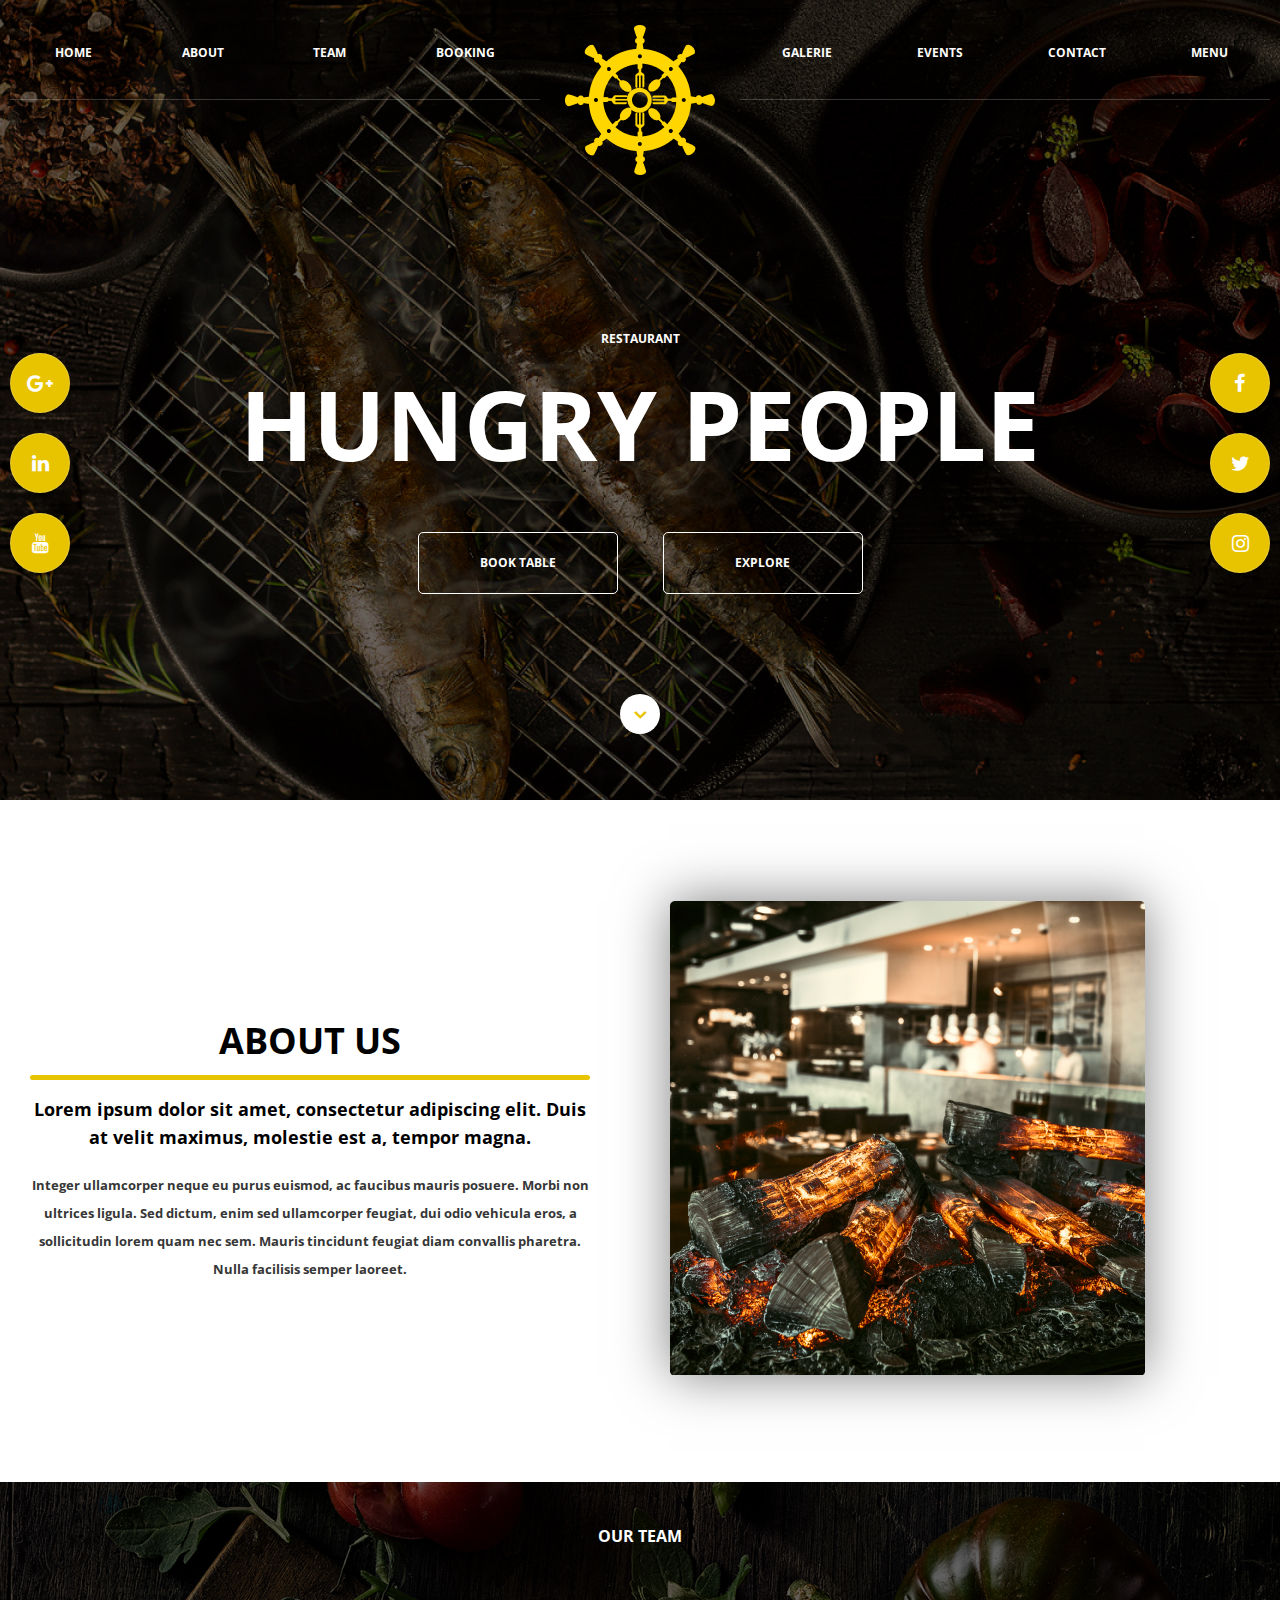
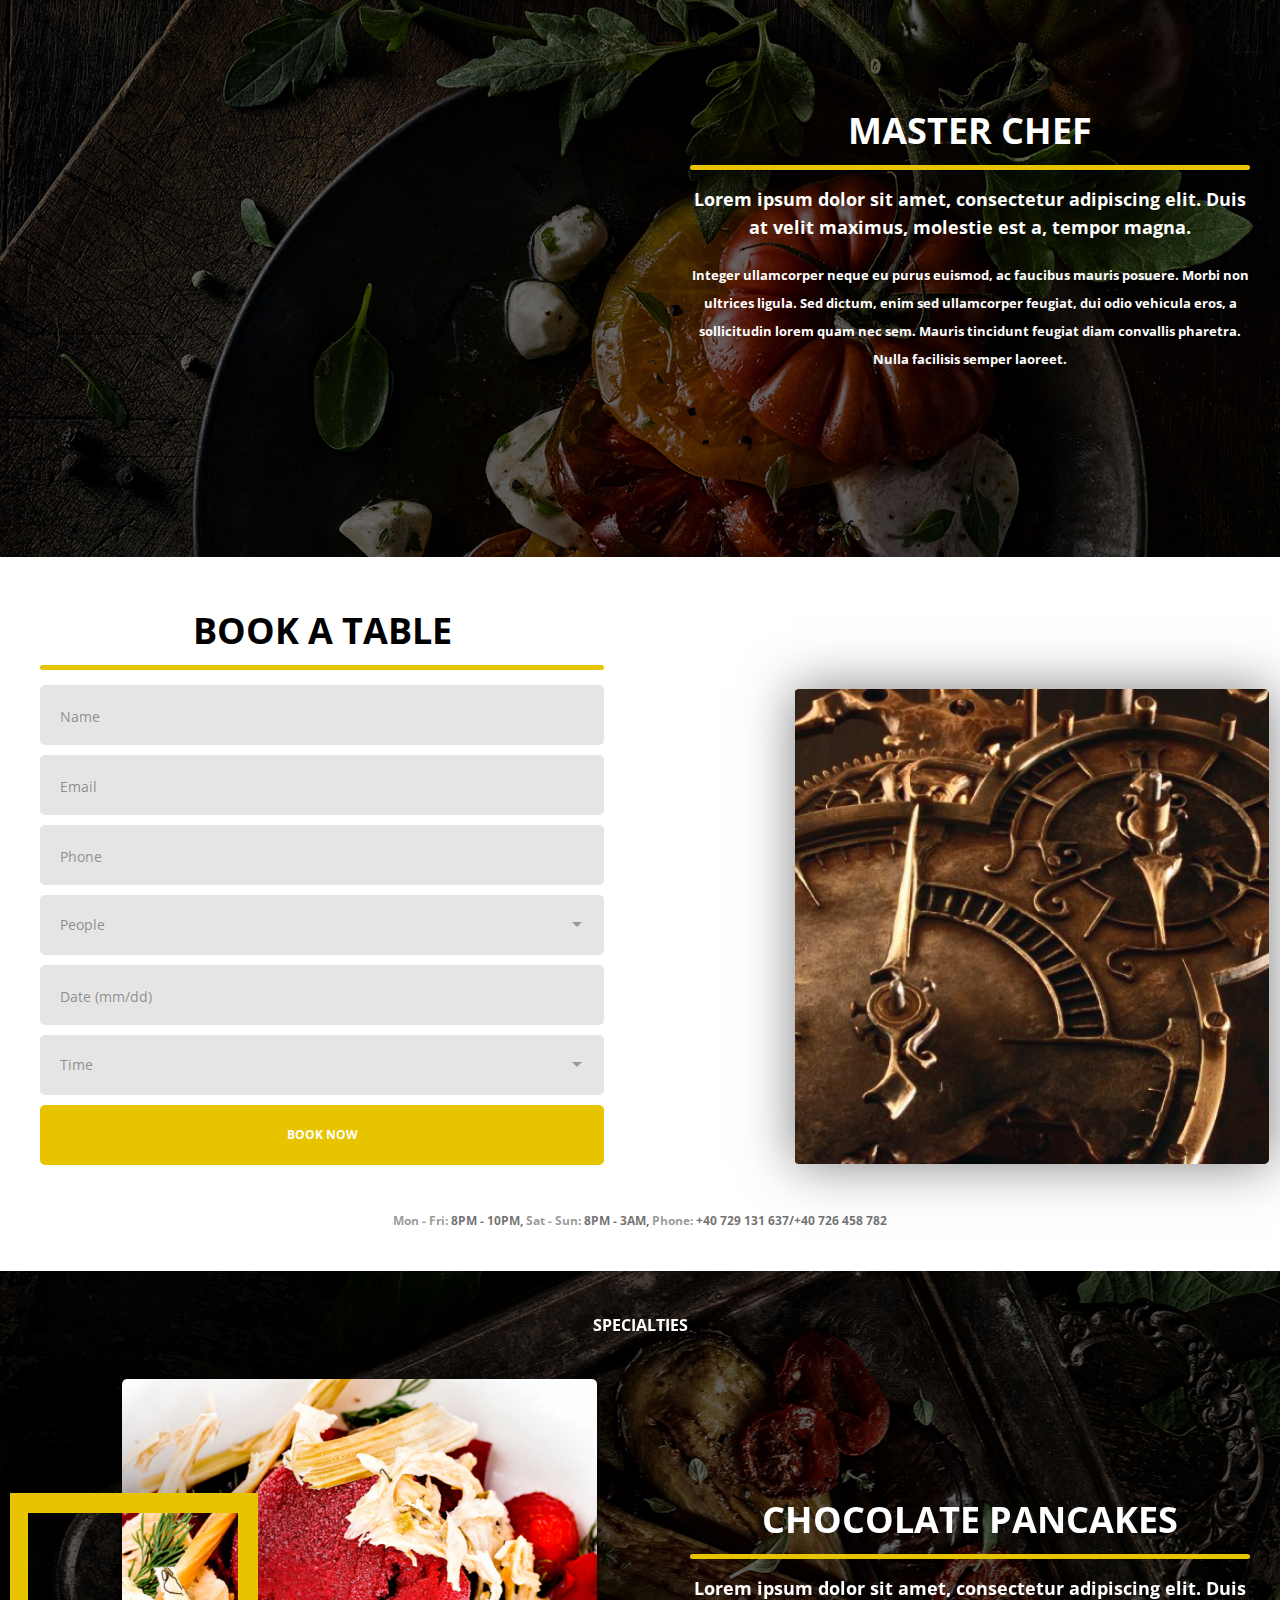
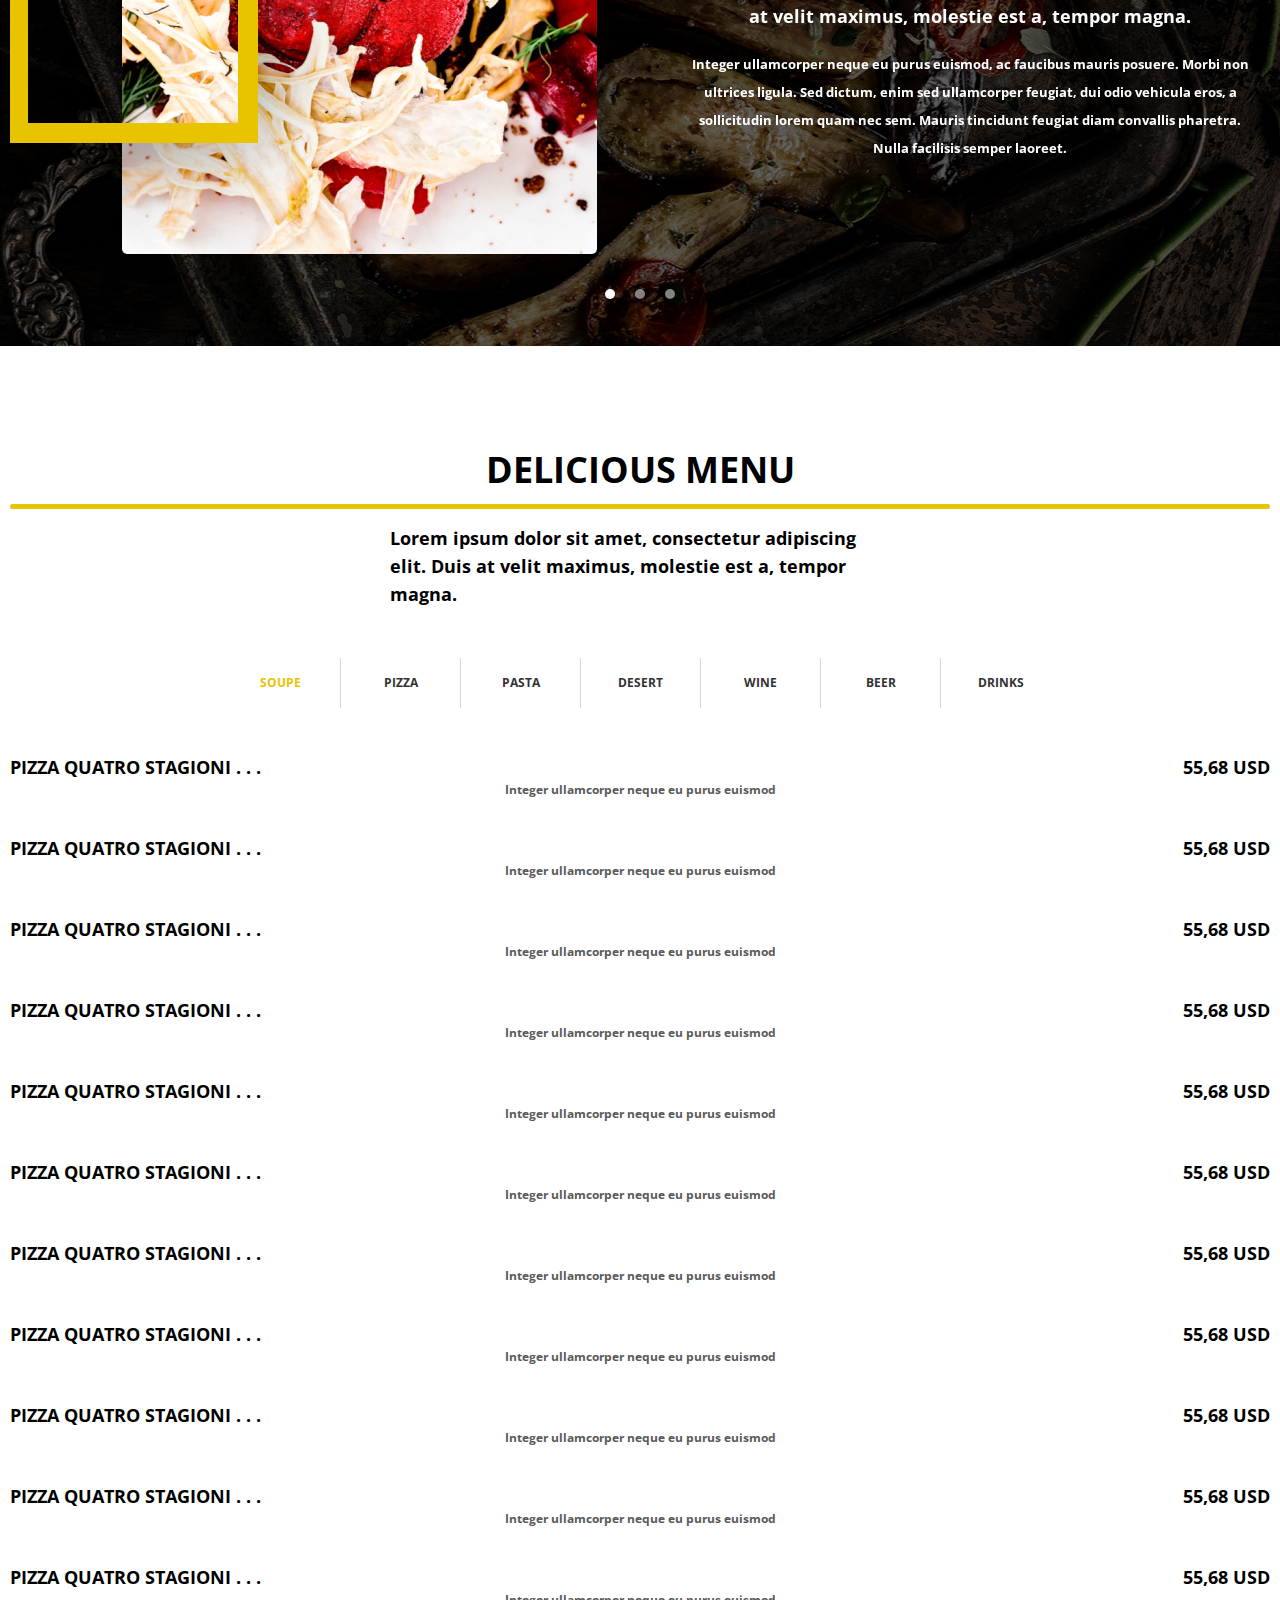
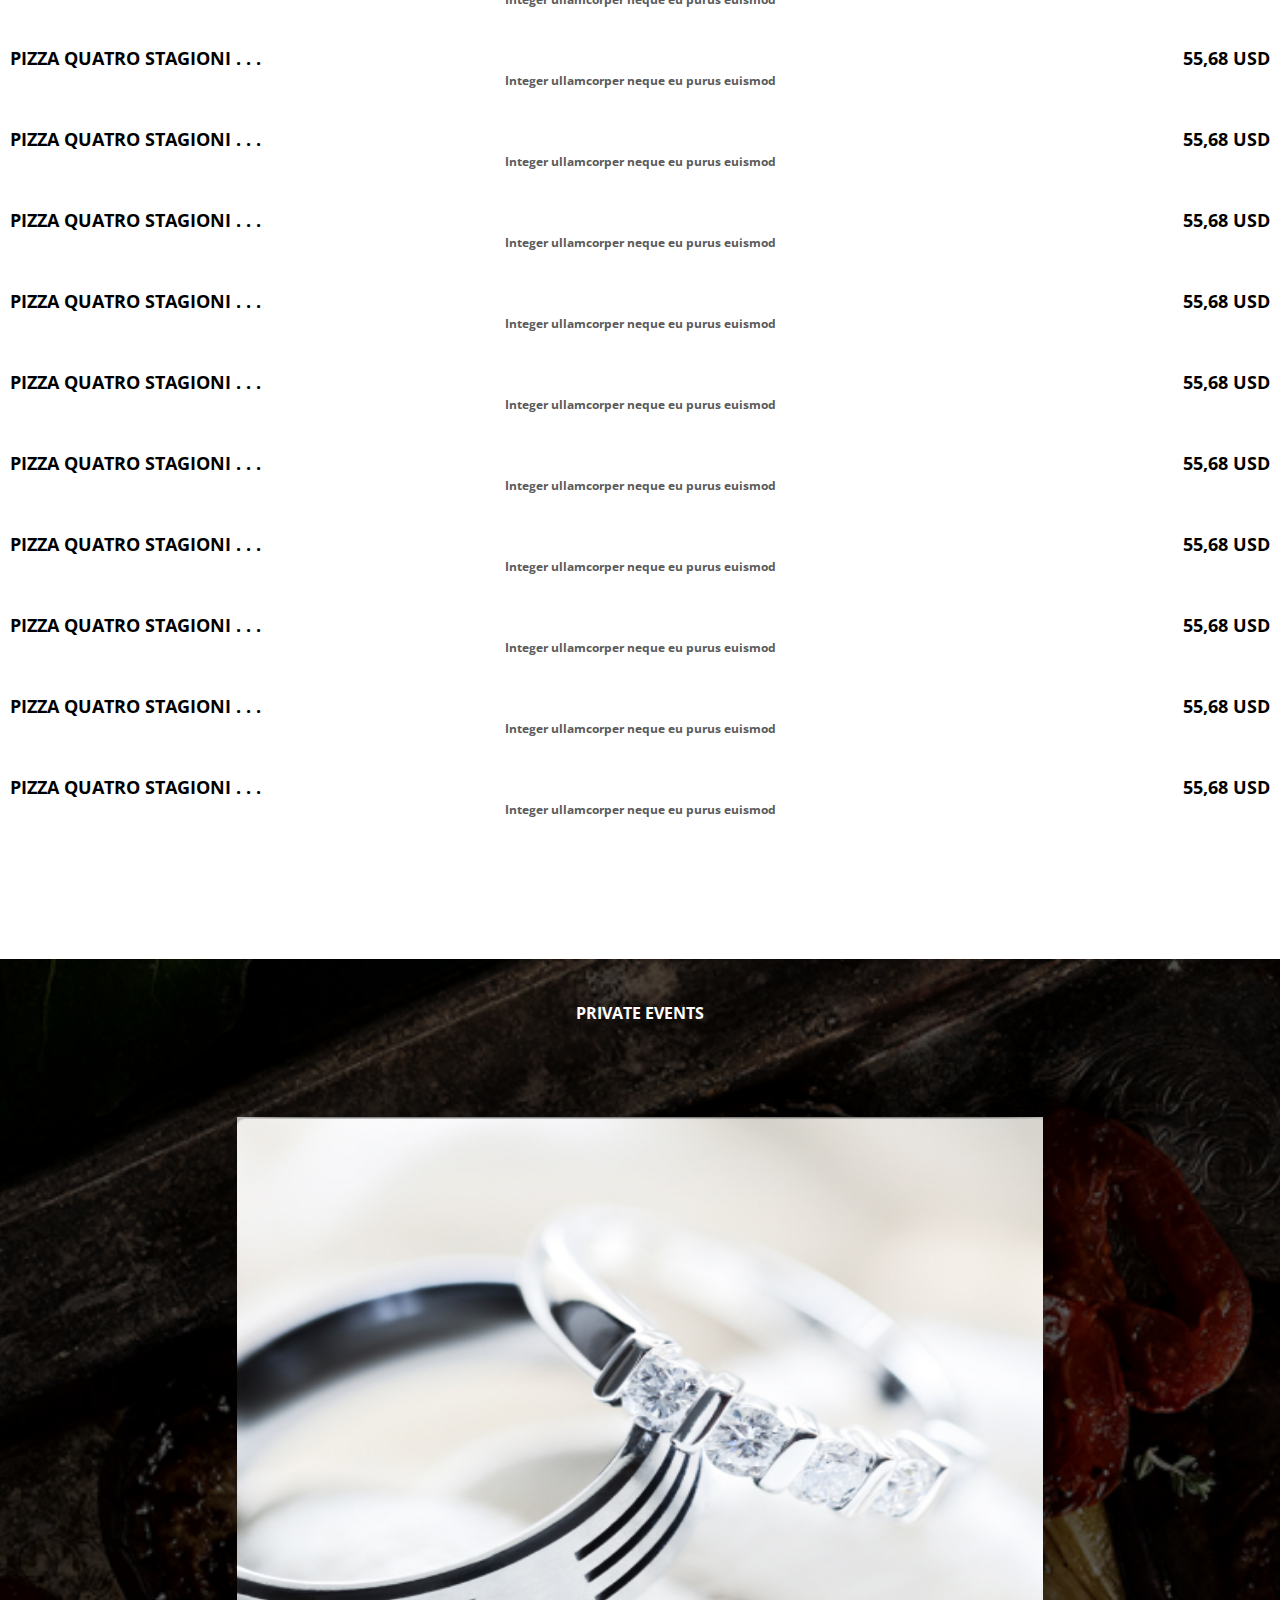
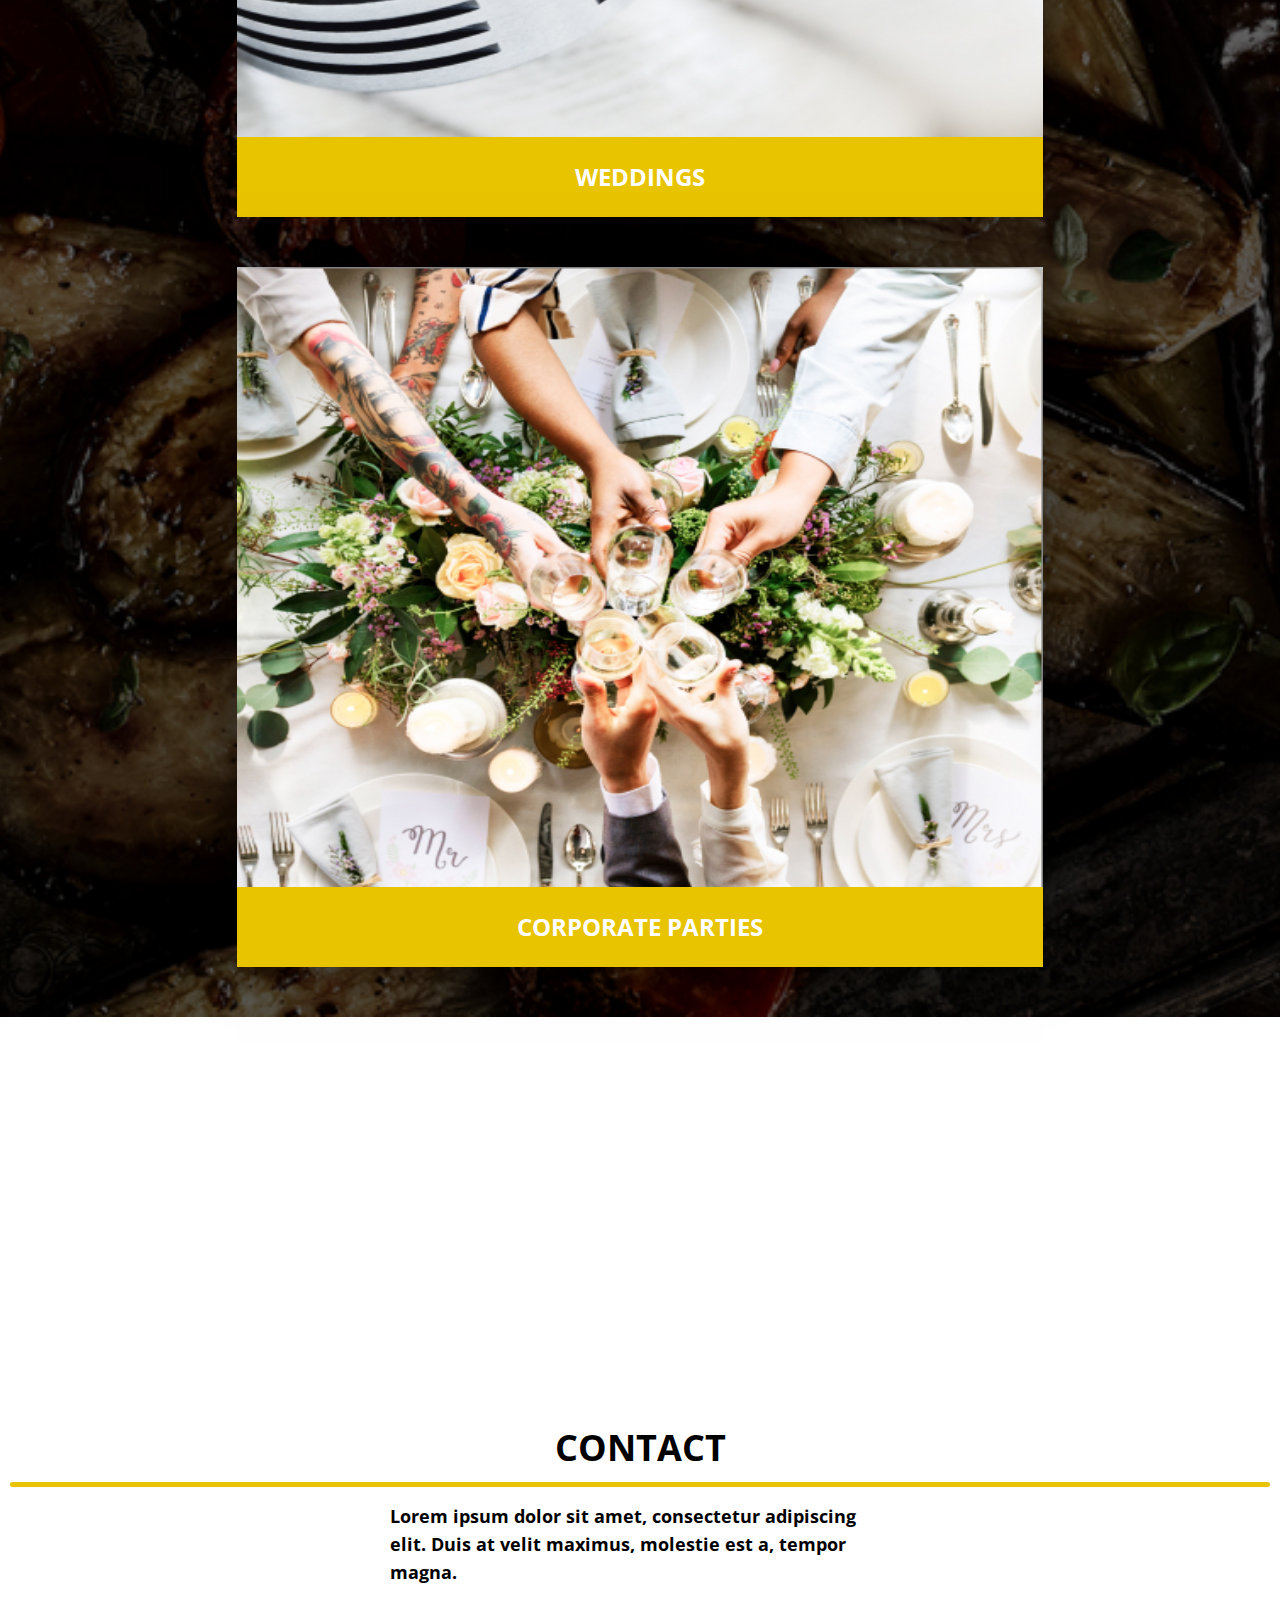
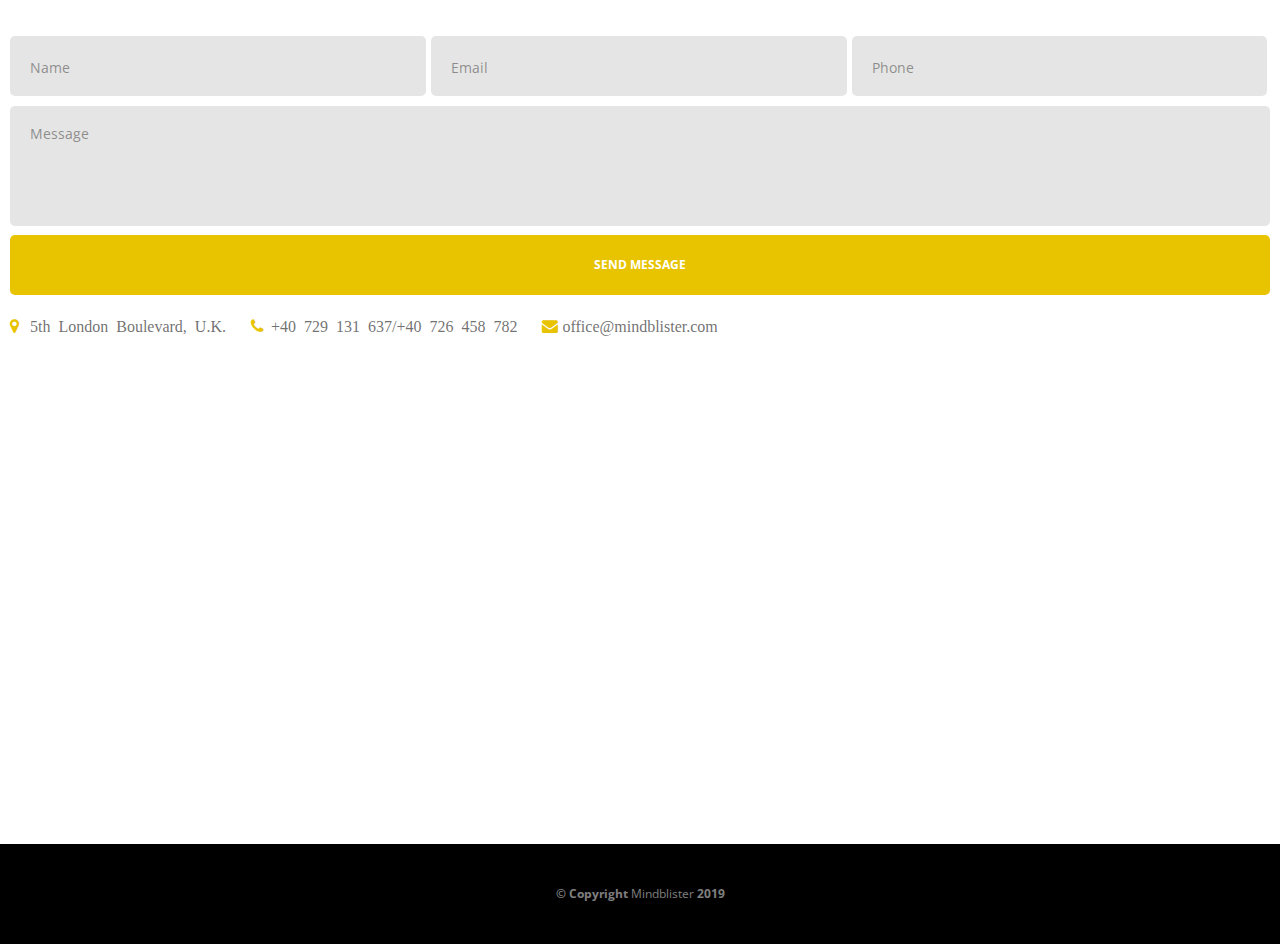
<file: hunger/index.html>
<!DOCTYPE html>
<html lang="en">

<head>
    <meta charset="UTF-8">
    <meta name="viewport" content="width=device-width, initial-scale=1.0">
    <title>Hunger</title>
    <link href="https://fonts.googleapis.com/css?family=Open+Sans:400,700&display=swap" rel="stylesheet">
    <link rel="stylesheet" href="css/libs.min.css">
    <link rel="stylesheet" href="css/style.min.css">
</head>

<body>
    <header class="header">
        <div class="container">
            <div class="header__inner">
                <ul class="header__menu-burger">
                    <li><a href="#">HOME</a></li>
                    <li><a href="#">ABOUT</a></li>
                    <li><a href="#">TEAM</a></li>
                    <li><a href="#">BOOKING</a></li>
                    <li><a href="#">GALERIE</a></li>
                    <li><a href="#">EVENTS</a></li>
                    <li><a href="#">CONTACT</a></li>
                    <li><a href="#">MENU</a></li>
                </ul>
                <ul class="header__menu-left">
                    <li><a href="#">HOME</a></li>
                    <li><a href="#">ABOUT</a></li>
                    <li><a href="#">TEAM</a></li>
                    <li><a href="#">BOOKING</a></li>
                </ul>
                <div class="header__menu-logo">
                    <img src="images/logo.png" alt="">
                </div>
                <ul class="header__menu-right">
                    <li><a href="#">GALERIE</a></li>
                    <li><a href="#">EVENTS</a></li>
                    <li><a href="#">CONTACT</a></li>
                    <li><a href="#">MENU</a></li>
                </ul>
                <div class="header__menu-btn">
                    <div class="header__menu-row"></div>
                    <div class="header__menu-row"></div>
                    <div class="header__menu-row"></div>
                </div>

            </div>
            <div class="header__wrapper">
                <div class="header__links">
                    <a href="#" class="icon-google-plus"></a>
                    <a href="#" class="icon-linkedin"></a>
                    <a href="#" class="icon-youtube"></a>
                </div>
                <div class="header__info">
                    <div class="header__info-text">
                        <div class="header__info-title " data-wow-delay="2s">
                            RESTAURANT
                        </div>
                        <div class="header__info-name">
                            hungry people
                        </div>
                    </div>
                    <div class="header__btns" >
                        <a href="#">BOOK TABLE</a>
                        <a href="#">EXPLORE</a>
                    </div>
                </div>
                <div class="header__links">
                    <a href="#" class="icon-facebook-f"></a>
                    <a href="#" class="icon-twitter"></a>
                    <a href="#" class="icon-instagram"></a>
                </div>

            </div>
            <div class="header__arrow-down">
                <a href="#booking" class="icon-angle-down"></a>
            </div>
        </div>
    </header>
    <section class="about">
        <div class="container">
            <div class="about__inner">
                <div class="about__content">
                    <div class="about__content-title title ">
                        about us
                    </div>
                    <div class="about__content-text">
                        Lorem ipsum dolor sit amet, consectetur adipiscing elit. Duis at velit maximus, molestie est a,
                        tempor magna.
                    </div>
                    <div class="about__content-paragraph">
                        Integer ullamcorper neque eu purus euismod, ac faucibus mauris posuere. Morbi non ultrices
                        ligula. Sed dictum, enim sed
                        ullamcorper feugiat, dui odio vehicula eros, a sollicitudin lorem quam nec sem. Mauris tincidunt
                        feugiat diam convallis
                        pharetra. Nulla facilisis semper laoreet.
                    </div>
                </div>
                <div class="about__images images">
                    <img class="wow fadeInRightBig" src="images/about-img.jpg" alt="">
                    <div class="page__box wow fadeInLeftBig"></div>
                </div>
            </div>
        </div>
    </section>
    <section class="specialty">
        <div class="container">
            <div class="specialty-title">
                OUR TEAM
            </div>
            <div class="specialty__inner">
                <div class="specialty__images images">
                    <img class="wow fadeInLeftBig" src="images/Rectangle.jpg" alt="">
                    <div class="page__box page__box-left wow fadeInRightBig"></div>
                </div>
                <div class="about__content content speciality__content">
                    <div class="about__content-title title ">MASTER CHEF</div>
                    <div class="about__content-text">
                        Lorem ipsum dolor sit amet, consectetur adipiscing elit. Duis at velit maximus, molestie est a,
                        tempor magna.
                    </div>
                    <div class="about__content-paragraph">
                        Integer ullamcorper neque eu purus euismod, ac faucibus mauris posuere. Morbi non ultrices
                        ligula. Sed dictum,
                        enim sed
                        ullamcorper feugiat, dui odio vehicula eros, a sollicitudin lorem quam nec sem. Mauris tincidunt
                        feugiat diam
                        convallis
                        pharetra. Nulla facilisis semper laoreet.
                    </div>
                </div>
            </div>
        </div>
    </section>
    <section class="booking" id="booking">
        <div class="container">
            <div class="booking__inner">
                <div class="booking__box">
                    <div class="title booking__title">book a table</div>
                    <form>
                        <input placeholder="Name" class="right-input" required>
                        <input placeholder="Email" required>
                        <input placeholder="Phone" class="right-input" required>
                        <select>
                            <option>People</option>
                            <option>People 2</option>
                            <option>People 3</option>
                            <option>People 4</option>
                        </select>
                        <input placeholder="Date (mm/dd)" class="right-input" aria-required="">
                        <select>
                            <option>Time</option>
                            <option>18:00</option>
                            <option>19:00</option>
                            <option>20:00</option>
                            <option>21:00</option>
                        </select>
                        <button type="submit" required>BOOK NOW</button>
                    </form>

                </div>
                <div class="booking__images images">
                    <img src="images/form.jpg" alt="">
                    <div class="page__box"></div>
                </div>
            </div>
            <div class="booking__info">
                Mon - Fri: <span>8PM - 10PM,</span> Sat - Sun: <span>8PM - 3AM,</span> Phone: <a
                    href="tel:40729131637/40726458782">+40 729 131 637/+40 726 458 782</a>
            </div>
        </div>
    </section>
    <div class="slider__inner">
        <div class="slider">
            <div class="container">
                <div class="specialty-title slider-title">
                    specialties
                </div>
                <div class="slider__inner">
                    <div class="slider__wrapper">
                        <div class="specialty__images images">
                            <img src="images/slider.jpg" alt="">
                            <div class="page__box page__box-left"></div>
                        </div>
                        <div class="about__content content">
                            <div class="about__content-title title">chocolate pancakes</div>
                            <div class="about__content-text">
                                Lorem ipsum dolor sit amet, consectetur adipiscing elit. Duis at velit maximus, molestie
                                est
                                a,
                                tempor magna.
                            </div>
                            <div class="about__content-paragraph">
                                Integer ullamcorper neque eu purus euismod, ac faucibus mauris posuere. Morbi non
                                ultrices
                                ligula. Sed dictum,
                                enim sed
                                ullamcorper feugiat, dui odio vehicula eros, a sollicitudin lorem quam nec sem. Mauris
                                tincidunt
                                feugiat diam
                                convallis
                                pharetra. Nulla facilisis semper laoreet.
                            </div>
                        </div>
                    </div>
                </div>
            </div>
        </div>
        <div class="slider">
            <div class="container">
                <div class="specialty-title slider-title">
                    specialties
                </div>
                <div class="slider__inner">
                    <div class="slider__wrapper">
                        <div class="specialty__images images">
                            <img src="images/slider.jpg" alt="">
                            <div class="page__box page__box-left"></div>
                        </div>
                        <div class="about__content content">
                            <div class="about__content-title title">chocolate pancakes</div>
                            <div class="about__content-text">
                                Lorem ipsum dolor sit amet, consectetur adipiscing elit. Duis at velit maximus, molestie
                                est
                                a,
                                tempor magna.
                            </div>
                            <div class="about__content-paragraph">
                                Integer ullamcorper neque eu purus euismod, ac faucibus mauris posuere. Morbi non
                                ultrices
                                ligula. Sed dictum,
                                enim sed
                                ullamcorper feugiat, dui odio vehicula eros, a sollicitudin lorem quam nec sem. Mauris
                                tincidunt
                                feugiat diam
                                convallis
                                pharetra. Nulla facilisis semper laoreet.
                            </div>
                        </div>
                    </div>
                </div>
            </div>
        </div>
        <div class="slider">
            <div class="container">
                <div class="specialty-title slider-title">
                    specialties
                </div>
                <div class="slider__inner">
                    <div class="slider__wrapper">
                        <div class="specialty__images images">
                            <img src="images/slider.jpg" alt="">
                            <div class="page__box page__box-left"></div>
                        </div>
                        <div class="about__content content">
                            <div class="about__content-title title">chocolate pancakes</div>
                            <div class="about__content-text">
                                Lorem ipsum dolor sit amet, consectetur adipiscing elit. Duis at velit maximus, molestie
                                est
                                a,
                                tempor magna.
                            </div>
                            <div class="about__content-paragraph">
                                Integer ullamcorper neque eu purus euismod, ac faucibus mauris posuere. Morbi non
                                ultrices
                                ligula. Sed dictum,
                                enim sed
                                ullamcorper feugiat, dui odio vehicula eros, a sollicitudin lorem quam nec sem. Mauris
                                tincidunt
                                feugiat diam
                                convallis
                                pharetra. Nulla facilisis semper laoreet.
                            </div>
                        </div>
                    </div>
                </div>
            </div>
        </div>
    </div>
    <section class="menu">
        <div class="container">
            <div class="menu__names">
                <div class="title ">DELICIOUS MENU</div>
                <div class="menu__text">
                    Lorem ipsum dolor sit amet, consectetur adipiscing elit. Duis at velit maximus, molestie est a,
                    tempor magna.
                </div>
            </div>
            <div class="menu__tabs">
                <div class="tabs">
                    <span class="tab active" data-id="1">SOUPE</span>
                    <span class="tab" data-id="2">PIZZA</span>
                    <span class="tab" data-id="3">PASTA</span>
                    <span class="tab" data-id="4">DESERT</span>
                    <span class="tab" data-id="5">WINE</span>
                    <span class="tab" data-id="6">BEER</span>
                    <span class="tab" data-id="7">DRINKS</span>
                </div>
                <div class="tab__content">
                    <div class="tab-item active-tab" id="1">
                        <div class="menu__wrapper">
                            <div class="menu__item">
                                <div class="menu__item-info">
                                    <div class="menu__item-name">PIZZA QUATRO STAGIONI . . .</div>
                                    <div class="menu__item-price">55,68 USD</div>
                                </div>
                                <div class="menu__item-text">Integer ullamcorper neque eu purus euismod</div>
                            </div>
                            <div class="menu__item">
                                <div class="menu__item-info">
                                    <div class="menu__item-name">PIZZA QUATRO STAGIONI . . .</div>
                                    <div class="menu__item-price">55,68 USD</div>
                                </div>
                                <div class="menu__item-text">Integer ullamcorper neque eu purus euismod</div>
                            </div>
                            <div class="menu__item">
                                <div class="menu__item-info">
                                    <div class="menu__item-name">PIZZA QUATRO STAGIONI . . .</div>
                                    <div class="menu__item-price">55,68 USD</div>
                                </div>
                                <div class="menu__item-text">Integer ullamcorper neque eu purus euismod</div>
                            </div>
                            <div class="menu__item">
                                <div class="menu__item-info">
                                    <div class="menu__item-name">PIZZA QUATRO STAGIONI . . .</div>
                                    <div class="menu__item-price">55,68 USD</div>
                                </div>
                                <div class="menu__item-text">Integer ullamcorper neque eu purus euismod</div>
                            </div>
                            <div class="menu__item">
                                <div class="menu__item-info">
                                    <div class="menu__item-name">PIZZA QUATRO STAGIONI . . .</div>
                                    <div class="menu__item-price">55,68 USD</div>
                                </div>
                                <div class="menu__item-text">Integer ullamcorper neque eu purus euismod</div>
                            </div>
                            <div class="menu__item">
                                <div class="menu__item-info">
                                    <div class="menu__item-name">PIZZA QUATRO STAGIONI . . .</div>
                                    <div class="menu__item-price">55,68 USD</div>
                                </div>
                                <div class="menu__item-text">Integer ullamcorper neque eu purus euismod</div>
                            </div>
                            <div class="menu__item">
                                <div class="menu__item-info">
                                    <div class="menu__item-name">PIZZA QUATRO STAGIONI . . .</div>
                                    <div class="menu__item-price">55,68 USD</div>
                                </div>
                                <div class="menu__item-text">Integer ullamcorper neque eu purus euismod</div>
                            </div>
                        </div>
                        <div class="menu__wrapper">
                            <div class="menu__item">
                                <div class="menu__item-info">
                                    <div class="menu__item-name">PIZZA QUATRO STAGIONI . . .</div>
                                    <div class="menu__item-price">55,68 USD</div>
                                </div>
                                <div class="menu__item-text">Integer ullamcorper neque eu purus euismod</div>
                            </div>
                            <div class="menu__item">
                                <div class="menu__item-info">
                                    <div class="menu__item-name">PIZZA QUATRO STAGIONI . . .</div>
                                    <div class="menu__item-price">55,68 USD</div>
                                </div>
                                <div class="menu__item-text">Integer ullamcorper neque eu purus euismod</div>
                            </div>
                            <div class="menu__item">
                                <div class="menu__item-info">
                                    <div class="menu__item-name">PIZZA QUATRO STAGIONI . . .</div>
                                    <div class="menu__item-price">55,68 USD</div>
                                </div>
                                <div class="menu__item-text">Integer ullamcorper neque eu purus euismod</div>
                            </div>
                            <div class="menu__item">
                                <div class="menu__item-info">
                                    <div class="menu__item-name">PIZZA QUATRO STAGIONI . . .</div>
                                    <div class="menu__item-price">55,68 USD</div>
                                </div>
                                <div class="menu__item-text">Integer ullamcorper neque eu purus euismod</div>
                            </div>
                            <div class="menu__item">
                                <div class="menu__item-info">
                                    <div class="menu__item-name">PIZZA QUATRO STAGIONI . . .</div>
                                    <div class="menu__item-price">55,68 USD</div>
                                </div>
                                <div class="menu__item-text">Integer ullamcorper neque eu purus euismod</div>
                            </div>
                            <div class="menu__item">
                                <div class="menu__item-info">
                                    <div class="menu__item-name">PIZZA QUATRO STAGIONI . . .</div>
                                    <div class="menu__item-price">55,68 USD</div>
                                </div>
                                <div class="menu__item-text">Integer ullamcorper neque eu purus euismod</div>
                            </div>
                            <div class="menu__item">
                                <div class="menu__item-info">
                                    <div class="menu__item-name">PIZZA QUATRO STAGIONI . . .</div>
                                    <div class="menu__item-price">55,68 USD</div>
                                </div>
                                <div class="menu__item-text">Integer ullamcorper neque eu purus euismod</div>
                            </div>
                        </div>
                        <div class="menu__wrapper">
                            <div class="menu__item">
                                <div class="menu__item-info">
                                    <div class="menu__item-name">PIZZA QUATRO STAGIONI . . .</div>
                                    <div class="menu__item-price">55,68 USD</div>
                                </div>
                                <div class="menu__item-text">Integer ullamcorper neque eu purus euismod</div>
                            </div>
                            <div class="menu__item">
                                <div class="menu__item-info">
                                    <div class="menu__item-name">PIZZA QUATRO STAGIONI . . .</div>
                                    <div class="menu__item-price">55,68 USD</div>
                                </div>
                                <div class="menu__item-text">Integer ullamcorper neque eu purus euismod</div>
                            </div>
                            <div class="menu__item">
                                <div class="menu__item-info">
                                    <div class="menu__item-name">PIZZA QUATRO STAGIONI . . .</div>
                                    <div class="menu__item-price">55,68 USD</div>
                                </div>
                                <div class="menu__item-text">Integer ullamcorper neque eu purus euismod</div>
                            </div>
                            <div class="menu__item">
                                <div class="menu__item-info">
                                    <div class="menu__item-name">PIZZA QUATRO STAGIONI . . .</div>
                                    <div class="menu__item-price">55,68 USD</div>
                                </div>
                                <div class="menu__item-text">Integer ullamcorper neque eu purus euismod</div>
                            </div>
                            <div class="menu__item">
                                <div class="menu__item-info">
                                    <div class="menu__item-name">PIZZA QUATRO STAGIONI . . .</div>
                                    <div class="menu__item-price">55,68 USD</div>
                                </div>
                                <div class="menu__item-text">Integer ullamcorper neque eu purus euismod</div>
                            </div>
                            <div class="menu__item">
                                <div class="menu__item-info">
                                    <div class="menu__item-name">PIZZA QUATRO STAGIONI . . .</div>
                                    <div class="menu__item-price">55,68 USD</div>
                                </div>
                                <div class="menu__item-text">Integer ullamcorper neque eu purus euismod</div>
                            </div>
                            <div class="menu__item">
                                <div class="menu__item-info">
                                    <div class="menu__item-name">PIZZA QUATRO STAGIONI . . .</div>
                                    <div class="menu__item-price">55,68 USD</div>
                                </div>
                                <div class="menu__item-text">Integer ullamcorper neque eu purus euismod</div>
                            </div>
                        </div>
                    </div>
                    <div class="tab-item" id="2">
                        <div class="menu__wrapper">
                            <div class="menu__item">
                                <div class="menu__item-info">
                                    <div class="menu__item-name">PIZZA QUATRO STAGIONI . . .</div>
                                    <div class="menu__item-price">55,68 USD</div>
                                </div>
                                <div class="menu__item-text">Integer ullamcorper neque eu purus euismod</div>
                            </div>
                            <div class="menu__item">
                                <div class="menu__item-info">
                                    <div class="menu__item-name">PIZZA QUATRO STAGIONI . . .</div>
                                    <div class="menu__item-price">55,68 USD</div>
                                </div>
                                <div class="menu__item-text">Integer ullamcorper neque eu purus euismod</div>
                            </div>
                            <div class="menu__item">
                                <div class="menu__item-info">
                                    <div class="menu__item-name">PIZZA QUATRO STAGIONI . . .</div>
                                    <div class="menu__item-price">55,68 USD</div>
                                </div>
                                <div class="menu__item-text">Integer ullamcorper neque eu purus euismod</div>
                            </div>
                            <div class="menu__item">
                                <div class="menu__item-info">
                                    <div class="menu__item-name">PIZZA QUATRO STAGIONI . . .</div>
                                    <div class="menu__item-price">55,68 USD</div>
                                </div>
                                <div class="menu__item-text">Integer ullamcorper neque eu purus euismod</div>
                            </div>
                            <div class="menu__item">
                                <div class="menu__item-info">
                                    <div class="menu__item-name">PIZZA QUATRO STAGIONI . . .</div>
                                    <div class="menu__item-price">55,68 USD</div>
                                </div>
                                <div class="menu__item-text">Integer ullamcorper neque eu purus euismod</div>
                            </div>
                            <div class="menu__item">
                                <div class="menu__item-info">
                                    <div class="menu__item-name">PIZZA QUATRO STAGIONI . . .</div>
                                    <div class="menu__item-price">55,68 USD</div>
                                </div>
                                <div class="menu__item-text">Integer ullamcorper neque eu purus euismod</div>
                            </div>
                            <div class="menu__item">
                                <div class="menu__item-info">
                                    <div class="menu__item-name">PIZZA QUATRO STAGIONI . . .</div>
                                    <div class="menu__item-price">55,68 USD</div>
                                </div>
                                <div class="menu__item-text">Integer ullamcorper neque eu purus euismod</div>
                            </div>
                        </div>
                        <div class="menu__wrapper">
                            <div class="menu__item">
                                <div class="menu__item-info">
                                    <div class="menu__item-name">PIZZA QUATRO STAGIONI . . .</div>
                                    <div class="menu__item-price">55,68 USD</div>
                                </div>
                                <div class="menu__item-text">Integer ullamcorper neque eu purus euismod</div>
                            </div>
                            <div class="menu__item">
                                <div class="menu__item-info">
                                    <div class="menu__item-name">PIZZA QUATRO STAGIONI . . .</div>
                                    <div class="menu__item-price">55,68 USD</div>
                                </div>
                                <div class="menu__item-text">Integer ullamcorper neque eu purus euismod</div>
                            </div>
                            <div class="menu__item">
                                <div class="menu__item-info">
                                    <div class="menu__item-name">PIZZA QUATRO STAGIONI . . .</div>
                                    <div class="menu__item-price">55,68 USD</div>
                                </div>
                                <div class="menu__item-text">Integer ullamcorper neque eu purus euismod</div>
                            </div>
                            <div class="menu__item">
                                <div class="menu__item-info">
                                    <div class="menu__item-name">PIZZA QUATRO STAGIONI . . .</div>
                                    <div class="menu__item-price">55,68 USD</div>
                                </div>
                                <div class="menu__item-text">Integer ullamcorper neque eu purus euismod</div>
                            </div>
                            <div class="menu__item">
                                <div class="menu__item-info">
                                    <div class="menu__item-name">PIZZA QUATRO STAGIONI . . .</div>
                                    <div class="menu__item-price">55,68 USD</div>
                                </div>
                                <div class="menu__item-text">Integer ullamcorper neque eu purus euismod</div>
                            </div>
                            <div class="menu__item">
                                <div class="menu__item-info">
                                    <div class="menu__item-name">PIZZA QUATRO STAGIONI . . .</div>
                                    <div class="menu__item-price">55,68 USD</div>
                                </div>
                                <div class="menu__item-text">Integer ullamcorper neque eu purus euismod</div>
                            </div>
                            <div class="menu__item">
                                <div class="menu__item-info">
                                    <div class="menu__item-name">PIZZA QUATRO STAGIONI . . .</div>
                                    <div class="menu__item-price">55,68 USD</div>
                                </div>
                                <div class="menu__item-text">Integer ullamcorper neque eu purus euismod</div>
                            </div>
                        </div>
                        <div class="menu__wrapper">
                            <div class="menu__item">
                                <div class="menu__item-info">
                                    <div class="menu__item-name">PIZZA QUATRO STAGIONI . . .</div>
                                    <div class="menu__item-price">55,68 USD</div>
                                </div>
                                <div class="menu__item-text">Integer ullamcorper neque eu purus euismod</div>
                            </div>
                            <div class="menu__item">
                                <div class="menu__item-info">
                                    <div class="menu__item-name">PIZZA QUATRO STAGIONI . . .</div>
                                    <div class="menu__item-price">55,68 USD</div>
                                </div>
                                <div class="menu__item-text">Integer ullamcorper neque eu purus euismod</div>
                            </div>
                            <div class="menu__item">
                                <div class="menu__item-info">
                                    <div class="menu__item-name">PIZZA QUATRO STAGIONI . . .</div>
                                    <div class="menu__item-price">55,68 USD</div>
                                </div>
                                <div class="menu__item-text">Integer ullamcorper neque eu purus euismod</div>
                            </div>
                            <div class="menu__item">
                                <div class="menu__item-info">
                                    <div class="menu__item-name">PIZZA QUATRO STAGIONI . . .</div>
                                    <div class="menu__item-price">55,68 USD</div>
                                </div>
                                <div class="menu__item-text">Integer ullamcorper neque eu purus euismod</div>
                            </div>
                            <div class="menu__item">
                                <div class="menu__item-info">
                                    <div class="menu__item-name">PIZZA QUATRO STAGIONI . . .</div>
                                    <div class="menu__item-price">55,68 USD</div>
                                </div>
                                <div class="menu__item-text">Integer ullamcorper neque eu purus euismod</div>
                            </div>
                            <div class="menu__item">
                                <div class="menu__item-info">
                                    <div class="menu__item-name">PIZZA QUATRO STAGIONI . . .</div>
                                    <div class="menu__item-price">55,68 USD</div>
                                </div>
                                <div class="menu__item-text">Integer ullamcorper neque eu purus euismod</div>
                            </div>
                            <div class="menu__item">
                                <div class="menu__item-info">
                                    <div class="menu__item-name">PIZZA QUATRO STAGIONI . . .</div>
                                    <div class="menu__item-price">55,68 USD</div>
                                </div>
                                <div class="menu__item-text">Integer ullamcorper neque eu purus euismod</div>
                            </div>
                        </div>
                    </div>
                    <div class="tab-item" id="3">
                        <div class="menu__wrapper">
                            <div class="menu__item">
                                <div class="menu__item-info">
                                    <div class="menu__item-name">PIZZA QUATRO STAGIONI . . .</div>
                                    <div class="menu__item-price">55,68 USD</div>
                                </div>
                                <div class="menu__item-text">Integer ullamcorper neque eu purus euismod</div>
                            </div>
                            <div class="menu__item">
                                <div class="menu__item-info">
                                    <div class="menu__item-name">PIZZA QUATRO STAGIONI . . .</div>
                                    <div class="menu__item-price">55,68 USD</div>
                                </div>
                                <div class="menu__item-text">Integer ullamcorper neque eu purus euismod</div>
                            </div>
                            <div class="menu__item">
                                <div class="menu__item-info">
                                    <div class="menu__item-name">PIZZA QUATRO STAGIONI . . .</div>
                                    <div class="menu__item-price">55,68 USD</div>
                                </div>
                                <div class="menu__item-text">Integer ullamcorper neque eu purus euismod</div>
                            </div>
                            <div class="menu__item">
                                <div class="menu__item-info">
                                    <div class="menu__item-name">PIZZA QUATRO STAGIONI . . .</div>
                                    <div class="menu__item-price">55,68 USD</div>
                                </div>
                                <div class="menu__item-text">Integer ullamcorper neque eu purus euismod</div>
                            </div>
                            <div class="menu__item">
                                <div class="menu__item-info">
                                    <div class="menu__item-name">PIZZA QUATRO STAGIONI . . .</div>
                                    <div class="menu__item-price">55,68 USD</div>
                                </div>
                                <div class="menu__item-text">Integer ullamcorper neque eu purus euismod</div>
                            </div>
                            <div class="menu__item">
                                <div class="menu__item-info">
                                    <div class="menu__item-name">PIZZA QUATRO STAGIONI . . .</div>
                                    <div class="menu__item-price">55,68 USD</div>
                                </div>
                                <div class="menu__item-text">Integer ullamcorper neque eu purus euismod</div>
                            </div>
                            <div class="menu__item">
                                <div class="menu__item-info">
                                    <div class="menu__item-name">PIZZA QUATRO STAGIONI . . .</div>
                                    <div class="menu__item-price">55,68 USD</div>
                                </div>
                                <div class="menu__item-text">Integer ullamcorper neque eu purus euismod</div>
                            </div>
                        </div>
                        <div class="menu__wrapper">
                            <div class="menu__item">
                                <div class="menu__item-info">
                                    <div class="menu__item-name">PIZZA QUATRO STAGIONI . . .</div>
                                    <div class="menu__item-price">55,68 USD</div>
                                </div>
                                <div class="menu__item-text">Integer ullamcorper neque eu purus euismod</div>
                            </div>
                            <div class="menu__item">
                                <div class="menu__item-info">
                                    <div class="menu__item-name">PIZZA QUATRO STAGIONI . . .</div>
                                    <div class="menu__item-price">55,68 USD</div>
                                </div>
                                <div class="menu__item-text">Integer ullamcorper neque eu purus euismod</div>
                            </div>
                            <div class="menu__item">
                                <div class="menu__item-info">
                                    <div class="menu__item-name">PIZZA QUATRO STAGIONI . . .</div>
                                    <div class="menu__item-price">55,68 USD</div>
                                </div>
                                <div class="menu__item-text">Integer ullamcorper neque eu purus euismod</div>
                            </div>
                            <div class="menu__item">
                                <div class="menu__item-info">
                                    <div class="menu__item-name">PIZZA QUATRO STAGIONI . . .</div>
                                    <div class="menu__item-price">55,68 USD</div>
                                </div>
                                <div class="menu__item-text">Integer ullamcorper neque eu purus euismod</div>
                            </div>
                            <div class="menu__item">
                                <div class="menu__item-info">
                                    <div class="menu__item-name">PIZZA QUATRO STAGIONI . . .</div>
                                    <div class="menu__item-price">55,68 USD</div>
                                </div>
                                <div class="menu__item-text">Integer ullamcorper neque eu purus euismod</div>
                            </div>
                            <div class="menu__item">
                                <div class="menu__item-info">
                                    <div class="menu__item-name">PIZZA QUATRO STAGIONI . . .</div>
                                    <div class="menu__item-price">55,68 USD</div>
                                </div>
                                <div class="menu__item-text">Integer ullamcorper neque eu purus euismod</div>
                            </div>
                            <div class="menu__item">
                                <div class="menu__item-info">
                                    <div class="menu__item-name">PIZZA QUATRO STAGIONI . . .</div>
                                    <div class="menu__item-price">55,68 USD</div>
                                </div>
                                <div class="menu__item-text">Integer ullamcorper neque eu purus euismod</div>
                            </div>
                        </div>
                        <div class="menu__wrapper">
                            <div class="menu__item">
                                <div class="menu__item-info">
                                    <div class="menu__item-name">PIZZA QUATRO STAGIONI . . .</div>
                                    <div class="menu__item-price">55,68 USD</div>
                                </div>
                                <div class="menu__item-text">Integer ullamcorper neque eu purus euismod</div>
                            </div>
                            <div class="menu__item">
                                <div class="menu__item-info">
                                    <div class="menu__item-name">PIZZA QUATRO STAGIONI . . .</div>
                                    <div class="menu__item-price">55,68 USD</div>
                                </div>
                                <div class="menu__item-text">Integer ullamcorper neque eu purus euismod</div>
                            </div>
                            <div class="menu__item">
                                <div class="menu__item-info">
                                    <div class="menu__item-name">PIZZA QUATRO STAGIONI . . .</div>
                                    <div class="menu__item-price">55,68 USD</div>
                                </div>
                                <div class="menu__item-text">Integer ullamcorper neque eu purus euismod</div>
                            </div>
                            <div class="menu__item">
                                <div class="menu__item-info">
                                    <div class="menu__item-name">PIZZA QUATRO STAGIONI . . .</div>
                                    <div class="menu__item-price">55,68 USD</div>
                                </div>
                                <div class="menu__item-text">Integer ullamcorper neque eu purus euismod</div>
                            </div>
                            <div class="menu__item">
                                <div class="menu__item-info">
                                    <div class="menu__item-name">PIZZA QUATRO STAGIONI . . .</div>
                                    <div class="menu__item-price">55,68 USD</div>
                                </div>
                                <div class="menu__item-text">Integer ullamcorper neque eu purus euismod</div>
                            </div>
                            <div class="menu__item">
                                <div class="menu__item-info">
                                    <div class="menu__item-name">PIZZA QUATRO STAGIONI . . .</div>
                                    <div class="menu__item-price">55,68 USD</div>
                                </div>
                                <div class="menu__item-text">Integer ullamcorper neque eu purus euismod</div>
                            </div>
                            <div class="menu__item">
                                <div class="menu__item-info">
                                    <div class="menu__item-name">PIZZA QUATRO STAGIONI . . .</div>
                                    <div class="menu__item-price">55,68 USD</div>
                                </div>
                                <div class="menu__item-text">Integer ullamcorper neque eu purus euismod</div>
                            </div>
                        </div>
                    </div>
                    <div class="tab-item" id="4">
                        <div class="menu__wrapper">
                            <div class="menu__item">
                                <div class="menu__item-info">
                                    <div class="menu__item-name">PIZZA QUATRO STAGIONI . . .</div>
                                    <div class="menu__item-price">55,68 USD</div>
                                </div>
                                <div class="menu__item-text">Integer ullamcorper neque eu purus euismod</div>
                            </div>
                            <div class="menu__item">
                                <div class="menu__item-info">
                                    <div class="menu__item-name">PIZZA QUATRO STAGIONI . . .</div>
                                    <div class="menu__item-price">55,68 USD</div>
                                </div>
                                <div class="menu__item-text">Integer ullamcorper neque eu purus euismod</div>
                            </div>
                            <div class="menu__item">
                                <div class="menu__item-info">
                                    <div class="menu__item-name">PIZZA QUATRO STAGIONI . . .</div>
                                    <div class="menu__item-price">55,68 USD</div>
                                </div>
                                <div class="menu__item-text">Integer ullamcorper neque eu purus euismod</div>
                            </div>
                            <div class="menu__item">
                                <div class="menu__item-info">
                                    <div class="menu__item-name">PIZZA QUATRO STAGIONI . . .</div>
                                    <div class="menu__item-price">55,68 USD</div>
                                </div>
                                <div class="menu__item-text">Integer ullamcorper neque eu purus euismod</div>
                            </div>
                            <div class="menu__item">
                                <div class="menu__item-info">
                                    <div class="menu__item-name">PIZZA QUATRO STAGIONI . . .</div>
                                    <div class="menu__item-price">55,68 USD</div>
                                </div>
                                <div class="menu__item-text">Integer ullamcorper neque eu purus euismod</div>
                            </div>
                            <div class="menu__item">
                                <div class="menu__item-info">
                                    <div class="menu__item-name">PIZZA QUATRO STAGIONI . . .</div>
                                    <div class="menu__item-price">55,68 USD</div>
                                </div>
                                <div class="menu__item-text">Integer ullamcorper neque eu purus euismod</div>
                            </div>
                            <div class="menu__item">
                                <div class="menu__item-info">
                                    <div class="menu__item-name">PIZZA QUATRO STAGIONI . . .</div>
                                    <div class="menu__item-price">55,68 USD</div>
                                </div>
                                <div class="menu__item-text">Integer ullamcorper neque eu purus euismod</div>
                            </div>
                        </div>
                        <div class="menu__wrapper">
                            <div class="menu__item">
                                <div class="menu__item-info">
                                    <div class="menu__item-name">PIZZA QUATRO STAGIONI . . .</div>
                                    <div class="menu__item-price">55,68 USD</div>
                                </div>
                                <div class="menu__item-text">Integer ullamcorper neque eu purus euismod</div>
                            </div>
                            <div class="menu__item">
                                <div class="menu__item-info">
                                    <div class="menu__item-name">PIZZA QUATRO STAGIONI . . .</div>
                                    <div class="menu__item-price">55,68 USD</div>
                                </div>
                                <div class="menu__item-text">Integer ullamcorper neque eu purus euismod</div>
                            </div>
                            <div class="menu__item">
                                <div class="menu__item-info">
                                    <div class="menu__item-name">PIZZA QUATRO STAGIONI . . .</div>
                                    <div class="menu__item-price">55,68 USD</div>
                                </div>
                                <div class="menu__item-text">Integer ullamcorper neque eu purus euismod</div>
                            </div>
                            <div class="menu__item">
                                <div class="menu__item-info">
                                    <div class="menu__item-name">PIZZA QUATRO STAGIONI . . .</div>
                                    <div class="menu__item-price">55,68 USD</div>
                                </div>
                                <div class="menu__item-text">Integer ullamcorper neque eu purus euismod</div>
                            </div>
                            <div class="menu__item">
                                <div class="menu__item-info">
                                    <div class="menu__item-name">PIZZA QUATRO STAGIONI . . .</div>
                                    <div class="menu__item-price">55,68 USD</div>
                                </div>
                                <div class="menu__item-text">Integer ullamcorper neque eu purus euismod</div>
                            </div>
                            <div class="menu__item">
                                <div class="menu__item-info">
                                    <div class="menu__item-name">PIZZA QUATRO STAGIONI . . .</div>
                                    <div class="menu__item-price">55,68 USD</div>
                                </div>
                                <div class="menu__item-text">Integer ullamcorper neque eu purus euismod</div>
                            </div>
                            <div class="menu__item">
                                <div class="menu__item-info">
                                    <div class="menu__item-name">PIZZA QUATRO STAGIONI . . .</div>
                                    <div class="menu__item-price">55,68 USD</div>
                                </div>
                                <div class="menu__item-text">Integer ullamcorper neque eu purus euismod</div>
                            </div>
                        </div>
                        <div class="menu__wrapper">
                            <div class="menu__item">
                                <div class="menu__item-info">
                                    <div class="menu__item-name">PIZZA QUATRO STAGIONI . . .</div>
                                    <div class="menu__item-price">55,68 USD</div>
                                </div>
                                <div class="menu__item-text">Integer ullamcorper neque eu purus euismod</div>
                            </div>
                            <div class="menu__item">
                                <div class="menu__item-info">
                                    <div class="menu__item-name">PIZZA QUATRO STAGIONI . . .</div>
                                    <div class="menu__item-price">55,68 USD</div>
                                </div>
                                <div class="menu__item-text">Integer ullamcorper neque eu purus euismod</div>
                            </div>
                            <div class="menu__item">
                                <div class="menu__item-info">
                                    <div class="menu__item-name">PIZZA QUATRO STAGIONI . . .</div>
                                    <div class="menu__item-price">55,68 USD</div>
                                </div>
                                <div class="menu__item-text">Integer ullamcorper neque eu purus euismod</div>
                            </div>
                            <div class="menu__item">
                                <div class="menu__item-info">
                                    <div class="menu__item-name">PIZZA QUATRO STAGIONI . . .</div>
                                    <div class="menu__item-price">55,68 USD</div>
                                </div>
                                <div class="menu__item-text">Integer ullamcorper neque eu purus euismod</div>
                            </div>
                            <div class="menu__item">
                                <div class="menu__item-info">
                                    <div class="menu__item-name">PIZZA QUATRO STAGIONI . . .</div>
                                    <div class="menu__item-price">55,68 USD</div>
                                </div>
                                <div class="menu__item-text">Integer ullamcorper neque eu purus euismod</div>
                            </div>
                            <div class="menu__item">
                                <div class="menu__item-info">
                                    <div class="menu__item-name">PIZZA QUATRO STAGIONI . . .</div>
                                    <div class="menu__item-price">55,68 USD</div>
                                </div>
                                <div class="menu__item-text">Integer ullamcorper neque eu purus euismod</div>
                            </div>
                            <div class="menu__item">
                                <div class="menu__item-info">
                                    <div class="menu__item-name">PIZZA QUATRO STAGIONI . . .</div>
                                    <div class="menu__item-price">55,68 USD</div>
                                </div>
                                <div class="menu__item-text">Integer ullamcorper neque eu purus euismod</div>
                            </div>
                        </div>
                    </div>
                    <div class="tab-item" id="5">
                        <div class="menu__wrapper">
                            <div class="menu__item">
                                <div class="menu__item-info">
                                    <div class="menu__item-name">PIZZA QUATRO STAGIONI . . .</div>
                                    <div class="menu__item-price">55,68 USD</div>
                                </div>
                                <div class="menu__item-text">Integer ullamcorper neque eu purus euismod</div>
                            </div>
                            <div class="menu__item">
                                <div class="menu__item-info">
                                    <div class="menu__item-name">PIZZA QUATRO STAGIONI . . .</div>
                                    <div class="menu__item-price">55,68 USD</div>
                                </div>
                                <div class="menu__item-text">Integer ullamcorper neque eu purus euismod</div>
                            </div>
                            <div class="menu__item">
                                <div class="menu__item-info">
                                    <div class="menu__item-name">PIZZA QUATRO STAGIONI . . .</div>
                                    <div class="menu__item-price">55,68 USD</div>
                                </div>
                                <div class="menu__item-text">Integer ullamcorper neque eu purus euismod</div>
                            </div>
                            <div class="menu__item">
                                <div class="menu__item-info">
                                    <div class="menu__item-name">PIZZA QUATRO STAGIONI . . .</div>
                                    <div class="menu__item-price">55,68 USD</div>
                                </div>
                                <div class="menu__item-text">Integer ullamcorper neque eu purus euismod</div>
                            </div>
                            <div class="menu__item">
                                <div class="menu__item-info">
                                    <div class="menu__item-name">PIZZA QUATRO STAGIONI . . .</div>
                                    <div class="menu__item-price">55,68 USD</div>
                                </div>
                                <div class="menu__item-text">Integer ullamcorper neque eu purus euismod</div>
                            </div>
                            <div class="menu__item">
                                <div class="menu__item-info">
                                    <div class="menu__item-name">PIZZA QUATRO STAGIONI . . .</div>
                                    <div class="menu__item-price">55,68 USD</div>
                                </div>
                                <div class="menu__item-text">Integer ullamcorper neque eu purus euismod</div>
                            </div>
                            <div class="menu__item">
                                <div class="menu__item-info">
                                    <div class="menu__item-name">PIZZA QUATRO STAGIONI . . .</div>
                                    <div class="menu__item-price">55,68 USD</div>
                                </div>
                                <div class="menu__item-text">Integer ullamcorper neque eu purus euismod</div>
                            </div>
                        </div>
                        <div class="menu__wrapper">
                            <div class="menu__item">
                                <div class="menu__item-info">
                                    <div class="menu__item-name">PIZZA QUATRO STAGIONI . . .</div>
                                    <div class="menu__item-price">55,68 USD</div>
                                </div>
                                <div class="menu__item-text">Integer ullamcorper neque eu purus euismod</div>
                            </div>
                            <div class="menu__item">
                                <div class="menu__item-info">
                                    <div class="menu__item-name">PIZZA QUATRO STAGIONI . . .</div>
                                    <div class="menu__item-price">55,68 USD</div>
                                </div>
                                <div class="menu__item-text">Integer ullamcorper neque eu purus euismod</div>
                            </div>
                            <div class="menu__item">
                                <div class="menu__item-info">
                                    <div class="menu__item-name">PIZZA QUATRO STAGIONI . . .</div>
                                    <div class="menu__item-price">55,68 USD</div>
                                </div>
                                <div class="menu__item-text">Integer ullamcorper neque eu purus euismod</div>
                            </div>
                            <div class="menu__item">
                                <div class="menu__item-info">
                                    <div class="menu__item-name">PIZZA QUATRO STAGIONI . . .</div>
                                    <div class="menu__item-price">55,68 USD</div>
                                </div>
                                <div class="menu__item-text">Integer ullamcorper neque eu purus euismod</div>
                            </div>
                            <div class="menu__item">
                                <div class="menu__item-info">
                                    <div class="menu__item-name">PIZZA QUATRO STAGIONI . . .</div>
                                    <div class="menu__item-price">55,68 USD</div>
                                </div>
                                <div class="menu__item-text">Integer ullamcorper neque eu purus euismod</div>
                            </div>
                            <div class="menu__item">
                                <div class="menu__item-info">
                                    <div class="menu__item-name">PIZZA QUATRO STAGIONI . . .</div>
                                    <div class="menu__item-price">55,68 USD</div>
                                </div>
                                <div class="menu__item-text">Integer ullamcorper neque eu purus euismod</div>
                            </div>
                            <div class="menu__item">
                                <div class="menu__item-info">
                                    <div class="menu__item-name">PIZZA QUATRO STAGIONI . . .</div>
                                    <div class="menu__item-price">55,68 USD</div>
                                </div>
                                <div class="menu__item-text">Integer ullamcorper neque eu purus euismod</div>
                            </div>
                        </div>
                        <div class="menu__wrapper">
                            <div class="menu__item">
                                <div class="menu__item-info">
                                    <div class="menu__item-name">PIZZA QUATRO STAGIONI . . .</div>
                                    <div class="menu__item-price">55,68 USD</div>
                                </div>
                                <div class="menu__item-text">Integer ullamcorper neque eu purus euismod</div>
                            </div>
                            <div class="menu__item">
                                <div class="menu__item-info">
                                    <div class="menu__item-name">PIZZA QUATRO STAGIONI . . .</div>
                                    <div class="menu__item-price">55,68 USD</div>
                                </div>
                                <div class="menu__item-text">Integer ullamcorper neque eu purus euismod</div>
                            </div>
                            <div class="menu__item">
                                <div class="menu__item-info">
                                    <div class="menu__item-name">PIZZA QUATRO STAGIONI . . .</div>
                                    <div class="menu__item-price">55,68 USD</div>
                                </div>
                                <div class="menu__item-text">Integer ullamcorper neque eu purus euismod</div>
                            </div>
                            <div class="menu__item">
                                <div class="menu__item-info">
                                    <div class="menu__item-name">PIZZA QUATRO STAGIONI . . .</div>
                                    <div class="menu__item-price">55,68 USD</div>
                                </div>
                                <div class="menu__item-text">Integer ullamcorper neque eu purus euismod</div>
                            </div>
                            <div class="menu__item">
                                <div class="menu__item-info">
                                    <div class="menu__item-name">PIZZA QUATRO STAGIONI . . .</div>
                                    <div class="menu__item-price">55,68 USD</div>
                                </div>
                                <div class="menu__item-text">Integer ullamcorper neque eu purus euismod</div>
                            </div>
                            <div class="menu__item">
                                <div class="menu__item-info">
                                    <div class="menu__item-name">PIZZA QUATRO STAGIONI . . .</div>
                                    <div class="menu__item-price">55,68 USD</div>
                                </div>
                                <div class="menu__item-text">Integer ullamcorper neque eu purus euismod</div>
                            </div>
                            <div class="menu__item">
                                <div class="menu__item-info">
                                    <div class="menu__item-name">PIZZA QUATRO STAGIONI . . .</div>
                                    <div class="menu__item-price">55,68 USD</div>
                                </div>
                                <div class="menu__item-text">Integer ullamcorper neque eu purus euismod</div>
                            </div>
                        </div>
                    </div>
                    <div class="tab-item" id="6">
                        <div class="menu__wrapper">
                            <div class="menu__item">
                                <div class="menu__item-info">
                                    <div class="menu__item-name">PIZZA QUATRO STAGIONI . . .</div>
                                    <div class="menu__item-price">55,68 USD</div>
                                </div>
                                <div class="menu__item-text">Integer ullamcorper neque eu purus euismod</div>
                            </div>
                            <div class="menu__item">
                                <div class="menu__item-info">
                                    <div class="menu__item-name">PIZZA QUATRO STAGIONI . . .</div>
                                    <div class="menu__item-price">55,68 USD</div>
                                </div>
                                <div class="menu__item-text">Integer ullamcorper neque eu purus euismod</div>
                            </div>
                            <div class="menu__item">
                                <div class="menu__item-info">
                                    <div class="menu__item-name">PIZZA QUATRO STAGIONI . . .</div>
                                    <div class="menu__item-price">55,68 USD</div>
                                </div>
                                <div class="menu__item-text">Integer ullamcorper neque eu purus euismod</div>
                            </div>
                            <div class="menu__item">
                                <div class="menu__item-info">
                                    <div class="menu__item-name">PIZZA QUATRO STAGIONI . . .</div>
                                    <div class="menu__item-price">55,68 USD</div>
                                </div>
                                <div class="menu__item-text">Integer ullamcorper neque eu purus euismod</div>
                            </div>
                            <div class="menu__item">
                                <div class="menu__item-info">
                                    <div class="menu__item-name">PIZZA QUATRO STAGIONI . . .</div>
                                    <div class="menu__item-price">55,68 USD</div>
                                </div>
                                <div class="menu__item-text">Integer ullamcorper neque eu purus euismod</div>
                            </div>
                            <div class="menu__item">
                                <div class="menu__item-info">
                                    <div class="menu__item-name">PIZZA QUATRO STAGIONI . . .</div>
                                    <div class="menu__item-price">55,68 USD</div>
                                </div>
                                <div class="menu__item-text">Integer ullamcorper neque eu purus euismod</div>
                            </div>
                            <div class="menu__item">
                                <div class="menu__item-info">
                                    <div class="menu__item-name">PIZZA QUATRO STAGIONI . . .</div>
                                    <div class="menu__item-price">55,68 USD</div>
                                </div>
                                <div class="menu__item-text">Integer ullamcorper neque eu purus euismod</div>
                            </div>
                        </div>
                        <div class="menu__wrapper">
                            <div class="menu__item">
                                <div class="menu__item-info">
                                    <div class="menu__item-name">PIZZA QUATRO STAGIONI . . .</div>
                                    <div class="menu__item-price">55,68 USD</div>
                                </div>
                                <div class="menu__item-text">Integer ullamcorper neque eu purus euismod</div>
                            </div>
                            <div class="menu__item">
                                <div class="menu__item-info">
                                    <div class="menu__item-name">PIZZA QUATRO STAGIONI . . .</div>
                                    <div class="menu__item-price">55,68 USD</div>
                                </div>
                                <div class="menu__item-text">Integer ullamcorper neque eu purus euismod</div>
                            </div>
                            <div class="menu__item">
                                <div class="menu__item-info">
                                    <div class="menu__item-name">PIZZA QUATRO STAGIONI . . .</div>
                                    <div class="menu__item-price">55,68 USD</div>
                                </div>
                                <div class="menu__item-text">Integer ullamcorper neque eu purus euismod</div>
                            </div>
                            <div class="menu__item">
                                <div class="menu__item-info">
                                    <div class="menu__item-name">PIZZA QUATRO STAGIONI . . .</div>
                                    <div class="menu__item-price">55,68 USD</div>
                                </div>
                                <div class="menu__item-text">Integer ullamcorper neque eu purus euismod</div>
                            </div>
                            <div class="menu__item">
                                <div class="menu__item-info">
                                    <div class="menu__item-name">PIZZA QUATRO STAGIONI . . .</div>
                                    <div class="menu__item-price">55,68 USD</div>
                                </div>
                                <div class="menu__item-text">Integer ullamcorper neque eu purus euismod</div>
                            </div>
                            <div class="menu__item">
                                <div class="menu__item-info">
                                    <div class="menu__item-name">PIZZA QUATRO STAGIONI . . .</div>
                                    <div class="menu__item-price">55,68 USD</div>
                                </div>
                                <div class="menu__item-text">Integer ullamcorper neque eu purus euismod</div>
                            </div>
                            <div class="menu__item">
                                <div class="menu__item-info">
                                    <div class="menu__item-name">PIZZA QUATRO STAGIONI . . .</div>
                                    <div class="menu__item-price">55,68 USD</div>
                                </div>
                                <div class="menu__item-text">Integer ullamcorper neque eu purus euismod</div>
                            </div>
                        </div>
                        <div class="menu__wrapper">
                            <div class="menu__item">
                                <div class="menu__item-info">
                                    <div class="menu__item-name">PIZZA QUATRO STAGIONI . . .</div>
                                    <div class="menu__item-price">55,68 USD</div>
                                </div>
                                <div class="menu__item-text">Integer ullamcorper neque eu purus euismod</div>
                            </div>
                            <div class="menu__item">
                                <div class="menu__item-info">
                                    <div class="menu__item-name">PIZZA QUATRO STAGIONI . . .</div>
                                    <div class="menu__item-price">55,68 USD</div>
                                </div>
                                <div class="menu__item-text">Integer ullamcorper neque eu purus euismod</div>
                            </div>
                            <div class="menu__item">
                                <div class="menu__item-info">
                                    <div class="menu__item-name">PIZZA QUATRO STAGIONI . . .</div>
                                    <div class="menu__item-price">55,68 USD</div>
                                </div>
                                <div class="menu__item-text">Integer ullamcorper neque eu purus euismod</div>
                            </div>
                            <div class="menu__item">
                                <div class="menu__item-info">
                                    <div class="menu__item-name">PIZZA QUATRO STAGIONI . . .</div>
                                    <div class="menu__item-price">55,68 USD</div>
                                </div>
                                <div class="menu__item-text">Integer ullamcorper neque eu purus euismod</div>
                            </div>
                            <div class="menu__item">
                                <div class="menu__item-info">
                                    <div class="menu__item-name">PIZZA QUATRO STAGIONI . . .</div>
                                    <div class="menu__item-price">55,68 USD</div>
                                </div>
                                <div class="menu__item-text">Integer ullamcorper neque eu purus euismod</div>
                            </div>
                            <div class="menu__item">
                                <div class="menu__item-info">
                                    <div class="menu__item-name">PIZZA QUATRO STAGIONI . . .</div>
                                    <div class="menu__item-price">55,68 USD</div>
                                </div>
                                <div class="menu__item-text">Integer ullamcorper neque eu purus euismod</div>
                            </div>
                            <div class="menu__item">
                                <div class="menu__item-info">
                                    <div class="menu__item-name">PIZZA QUATRO STAGIONI . . .</div>
                                    <div class="menu__item-price">55,68 USD</div>
                                </div>
                                <div class="menu__item-text">Integer ullamcorper neque eu purus euismod</div>
                            </div>
                        </div>
                    </div>
                    <div class="tab-item" id="7">
                        <div class="menu__wrapper">
                            <div class="menu__item">
                                <div class="menu__item-info">
                                    <div class="menu__item-name">PIZZA QUATRO STAGIONI . . .</div>
                                    <div class="menu__item-price">55,68 USD</div>
                                </div>
                                <div class="menu__item-text">Integer ullamcorper neque eu purus euismod</div>
                            </div>
                            <div class="menu__item">
                                <div class="menu__item-info">
                                    <div class="menu__item-name">PIZZA QUATRO STAGIONI . . .</div>
                                    <div class="menu__item-price">55,68 USD</div>
                                </div>
                                <div class="menu__item-text">Integer ullamcorper neque eu purus euismod</div>
                            </div>
                            <div class="menu__item">
                                <div class="menu__item-info">
                                    <div class="menu__item-name">PIZZA QUATRO STAGIONI . . .</div>
                                    <div class="menu__item-price">55,68 USD</div>
                                </div>
                                <div class="menu__item-text">Integer ullamcorper neque eu purus euismod</div>
                            </div>
                            <div class="menu__item">
                                <div class="menu__item-info">
                                    <div class="menu__item-name">PIZZA QUATRO STAGIONI . . .</div>
                                    <div class="menu__item-price">55,68 USD</div>
                                </div>
                                <div class="menu__item-text">Integer ullamcorper neque eu purus euismod</div>
                            </div>
                            <div class="menu__item">
                                <div class="menu__item-info">
                                    <div class="menu__item-name">PIZZA QUATRO STAGIONI . . .</div>
                                    <div class="menu__item-price">55,68 USD</div>
                                </div>
                                <div class="menu__item-text">Integer ullamcorper neque eu purus euismod</div>
                            </div>
                            <div class="menu__item">
                                <div class="menu__item-info">
                                    <div class="menu__item-name">PIZZA QUATRO STAGIONI . . .</div>
                                    <div class="menu__item-price">55,68 USD</div>
                                </div>
                                <div class="menu__item-text">Integer ullamcorper neque eu purus euismod</div>
                            </div>
                            <div class="menu__item">
                                <div class="menu__item-info">
                                    <div class="menu__item-name">PIZZA QUATRO STAGIONI . . .</div>
                                    <div class="menu__item-price">55,68 USD</div>
                                </div>
                                <div class="menu__item-text">Integer ullamcorper neque eu purus euismod</div>
                            </div>
                        </div>
                        <div class="menu__wrapper">
                            <div class="menu__item">
                                <div class="menu__item-info">
                                    <div class="menu__item-name">PIZZA QUATRO STAGIONI . . .</div>
                                    <div class="menu__item-price">55,68 USD</div>
                                </div>
                                <div class="menu__item-text">Integer ullamcorper neque eu purus euismod</div>
                            </div>
                            <div class="menu__item">
                                <div class="menu__item-info">
                                    <div class="menu__item-name">PIZZA QUATRO STAGIONI . . .</div>
                                    <div class="menu__item-price">55,68 USD</div>
                                </div>
                                <div class="menu__item-text">Integer ullamcorper neque eu purus euismod</div>
                            </div>
                            <div class="menu__item">
                                <div class="menu__item-info">
                                    <div class="menu__item-name">PIZZA QUATRO STAGIONI . . .</div>
                                    <div class="menu__item-price">55,68 USD</div>
                                </div>
                                <div class="menu__item-text">Integer ullamcorper neque eu purus euismod</div>
                            </div>
                            <div class="menu__item">
                                <div class="menu__item-info">
                                    <div class="menu__item-name">PIZZA QUATRO STAGIONI . . .</div>
                                    <div class="menu__item-price">55,68 USD</div>
                                </div>
                                <div class="menu__item-text">Integer ullamcorper neque eu purus euismod</div>
                            </div>
                            <div class="menu__item">
                                <div class="menu__item-info">
                                    <div class="menu__item-name">PIZZA QUATRO STAGIONI . . .</div>
                                    <div class="menu__item-price">55,68 USD</div>
                                </div>
                                <div class="menu__item-text">Integer ullamcorper neque eu purus euismod</div>
                            </div>
                            <div class="menu__item">
                                <div class="menu__item-info">
                                    <div class="menu__item-name">PIZZA QUATRO STAGIONI . . .</div>
                                    <div class="menu__item-price">55,68 USD</div>
                                </div>
                                <div class="menu__item-text">Integer ullamcorper neque eu purus euismod</div>
                            </div>
                            <div class="menu__item">
                                <div class="menu__item-info">
                                    <div class="menu__item-name">PIZZA QUATRO STAGIONI . . .</div>
                                    <div class="menu__item-price">55,68 USD</div>
                                </div>
                                <div class="menu__item-text">Integer ullamcorper neque eu purus euismod</div>
                            </div>
                        </div>
                        <div class="menu__wrapper">
                            <div class="menu__item">
                                <div class="menu__item-info">
                                    <div class="menu__item-name">PIZZA QUATRO STAGIONI . . .</div>
                                    <div class="menu__item-price">55,68 USD</div>
                                </div>
                                <div class="menu__item-text">Integer ullamcorper neque eu purus euismod</div>
                            </div>
                            <div class="menu__item">
                                <div class="menu__item-info">
                                    <div class="menu__item-name">PIZZA QUATRO STAGIONI . . .</div>
                                    <div class="menu__item-price">55,68 USD</div>
                                </div>
                                <div class="menu__item-text">Integer ullamcorper neque eu purus euismod</div>
                            </div>
                            <div class="menu__item">
                                <div class="menu__item-info">
                                    <div class="menu__item-name">PIZZA QUATRO STAGIONI . . .</div>
                                    <div class="menu__item-price">55,68 USD</div>
                                </div>
                                <div class="menu__item-text">Integer ullamcorper neque eu purus euismod</div>
                            </div>
                            <div class="menu__item">
                                <div class="menu__item-info">
                                    <div class="menu__item-name">PIZZA QUATRO STAGIONI . . .</div>
                                    <div class="menu__item-price">55,68 USD</div>
                                </div>
                                <div class="menu__item-text">Integer ullamcorper neque eu purus euismod</div>
                            </div>
                            <div class="menu__item">
                                <div class="menu__item-info">
                                    <div class="menu__item-name">PIZZA QUATRO STAGIONI . . .</div>
                                    <div class="menu__item-price">55,68 USD</div>
                                </div>
                                <div class="menu__item-text">Integer ullamcorper neque eu purus euismod</div>
                            </div>
                            <div class="menu__item">
                                <div class="menu__item-info">
                                    <div class="menu__item-name">PIZZA QUATRO STAGIONI . . .</div>
                                    <div class="menu__item-price">55,68 USD</div>
                                </div>
                                <div class="menu__item-text">Integer ullamcorper neque eu purus euismod</div>
                            </div>
                            <div class="menu__item">
                                <div class="menu__item-info">
                                    <div class="menu__item-name">PIZZA QUATRO STAGIONI . . .</div>
                                    <div class="menu__item-price">55,68 USD</div>
                                </div>
                                <div class="menu__item-text">Integer ullamcorper neque eu purus euismod</div>
                            </div>
                        </div>
                    </div>
                </div>
            </div>
        </div>
    </section>
    <section class="events">
        <div class="container">
            <div class="specialty-title events-title">
                PRIVATE EVENTS
            </div>
            <div class="events__inner">
                <div class="about__images images events__img">
                    <img src="images/events-1.jpg" alt="">
                    <div class="page__box"></div>
                    <div class="events__text">weddings</div>
                </div>
                <div class="events__images">
                    <img src="images/events-2.jpg" alt="">
                    <div class="page__box page__box-left"></div>
                    <div class="events__text">corporate parties</div>
                </div>
            </div>
        </div>
    </section>
    <div class="events__bottom-images">
        <img class="wow fadeInUpBig" src="images/gallery-1.jpg" alt="" data-wow-delay="0.3s">
        <img class="wow fadeInUpBig" src="images/gallery-2.jpg" alt="" data-wow-delay="0.6s">
        <img class="wow fadeInUpBig" src="images/gallery-3.jpg" alt="" data-wow-delay="0.9s">
        <img class="wow fadeInUpBig" src="images/gallery-4.jpg" alt="" data-wow-delay="1.2s">
    </div>
    <section class="contacts">
        <div class="container">
            <div class="title">CONTACT</div>
            <div class="menu__text">
                Lorem ipsum dolor sit amet, consectetur adipiscing elit. Duis at velit maximus, molestie est a,
                tempor magna.
            </div>
            <form>
                <input placeholder="Name" required>
                <input placeholder="Email" required>
                <input placeholder="Phone" required>

                <textarea placeholder="Message" resize></textarea>
                <button type="submit">SEND MESSAGE</button>
                <div class="contacts__links">
                    <span class="icon-map-marker">5th London Boulevard, U.K.</span>
                    <a href="tel:40729131637" class="icon-phone">+40 729 131 637/+40 726 458 782</a>
                    <a href="#" class="icon-envelope">office@mindblister.com</a>
                </div>
            </form>
        </div>
    </section>
    <footer class="footer">
        <div class="container">
        <div class="footer__map">
            <iframe
                src="https://www.google.com/maps/embed?pb=!1m18!1m12!1m3!1d2478.4902804107314!2d-0.24357124961489546!3d51.59590467954989!2m3!1f0!2f0!3f0!3m2!1i1024!2i768!4f13.1!3m3!1m2!1s0x4876112b847e1733%3A0x5459509257c80ef1!2zQm91bGV2YXJkIERyLCBFZGd3YXJlLCBMb25kb24sINCS0LXQu9C40LrQvtCx0YDQuNGC0LDQvdC40Y8!5e0!3m2!1sru!2sfr!4v1588069339219!5m2!1sru!2sfr"
                width="100%" height="475" frameborder="0" style="border:0;" allowfullscreen="" aria-hidden="false"
                tabindex="0"></iframe>
        </div>
        </div>
        <div class="footer__text">
            © Copyright <a href="#">Mindblister</a> 2019
        </div>
    </footer> 



    <script src="https://ajax.googleapis.com/ajax/libs/jquery/3.4.1/jquery.min.js"></script>
    <script src="js/libs.min.js"></script>
    <script src="js/main.js"></script>
</body>

</html>
</file>
<file: hunger/css/libs.min.css>
@charset "UTF-8";/*! normalize.css v8.0.1 | MIT License | github.com/necolas/normalize.css */progress,sub,sup{vertical-align:baseline}.mfp-arrow,.slick-slider{-webkit-tap-highlight-color:transparent}.jq-number__spin:after,.mfp-arrow:after,.mfp-arrow:before,.mfp-container:before,.mfp-figure:after,.slick-track:after,.slick-track:before{content:''}.slick-loading .slick-slide,.slick-loading .slick-track{visibility:hidden}html{line-height:1.15;-webkit-text-size-adjust:100%}body{margin:0}details,main{display:block}h1{font-size:2em;margin:.67em 0}hr{box-sizing:content-box;height:0;overflow:visible}code,kbd,pre,samp{font-family:monospace,monospace;font-size:1em}a{background-color:transparent}abbr[title]{border-bottom:none;text-decoration:underline;text-decoration:underline dotted}b,strong{font-weight:bolder}small{font-size:80%}sub,sup{font-size:75%;line-height:0;position:relative}sub{bottom:-.25em}sup{top:-.5em}img{border-style:none}button,input,optgroup,select,textarea{font-family:inherit;font-size:100%;line-height:1.15;margin:0}button,input{overflow:visible}button,select{text-transform:none}[type=button],[type=reset],[type=submit],button{-webkit-appearance:button}[type=button]::-moz-focus-inner,[type=reset]::-moz-focus-inner,[type=submit]::-moz-focus-inner,button::-moz-focus-inner{border-style:none;padding:0}[type=button]:-moz-focusring,[type=reset]:-moz-focusring,[type=submit]:-moz-focusring,button:-moz-focusring{outline:ButtonText dotted 1px}fieldset{padding:.35em .75em .625em}legend{box-sizing:border-box;color:inherit;display:table;max-width:100%;padding:0;white-space:normal}textarea{overflow:auto}[type=checkbox],[type=radio]{box-sizing:border-box;padding:0}[type=number]::-webkit-inner-spin-button,[type=number]::-webkit-outer-spin-button{height:auto}[type=search]{-webkit-appearance:textfield;outline-offset:-2px}[type=search]::-webkit-search-decoration{-webkit-appearance:none}::-webkit-file-upload-button{-webkit-appearance:button;font:inherit}summary{display:list-item}[hidden],template{display:none}.slick-list,.slick-slider,.slick-track{position:relative;display:block}.slick-slider{box-sizing:border-box;-webkit-user-select:none;-moz-user-select:none;-ms-user-select:none;user-select:none;-webkit-touch-callout:none;-khtml-user-select:none;-ms-touch-action:pan-y;touch-action:pan-y}.slick-list{overflow:hidden;margin:0;padding:0}.slick-list:focus{outline:0}.slick-list.dragging{cursor:pointer;cursor:hand}.slick-slider .slick-list,.slick-slider .slick-track{-webkit-transform:translate3d(0,0,0);-moz-transform:translate3d(0,0,0);-ms-transform:translate3d(0,0,0);-o-transform:translate3d(0,0,0);transform:translate3d(0,0,0)}.slick-track{top:0;left:0;margin-left:auto;margin-right:auto}.mfp-bg,.mfp-wrap{position:fixed;top:0;width:100%;left:0}.slick-track:after,.slick-track:before{display:table}.slick-track:after{clear:both}.slick-slide{display:none;float:left;height:100%;min-height:1px}[dir=rtl] .slick-slide{float:right}.slick-slide img{display:block}.slick-slide.slick-loading img{display:none}.slick-slide.dragging img{pointer-events:none}.slick-initialized .slick-slide{display:block}.slick-vertical .slick-slide{display:block;height:auto;border:1px solid transparent}.slick-arrow.slick-hidden{display:none}.mfp-bg{height:100%;z-index:1042;overflow:hidden;background:#0b0b0b;opacity:.8}.mfp-wrap{height:100%;z-index:1043;outline:0!important;-webkit-backface-visibility:hidden}.mfp-container{text-align:center;position:absolute;width:100%;height:100%;left:0;top:0;padding:0 8px;box-sizing:border-box}.mfp-container:before{display:inline-block;height:100%;vertical-align:middle}.mfp-align-top .mfp-container:before{display:none}.mfp-content{position:relative;display:inline-block;vertical-align:middle;margin:0 auto;text-align:left;z-index:1045}.mfp-close,.mfp-preloader{text-align:center;position:absolute}.mfp-ajax-holder .mfp-content,.mfp-inline-holder .mfp-content{width:100%;cursor:auto}.mfp-ajax-cur{cursor:progress}.mfp-zoom-out-cur,.mfp-zoom-out-cur .mfp-image-holder .mfp-close{cursor:-moz-zoom-out;cursor:-webkit-zoom-out;cursor:zoom-out}.mfp-zoom{cursor:pointer;cursor:-webkit-zoom-in;cursor:-moz-zoom-in;cursor:zoom-in}.mfp-auto-cursor .mfp-content{cursor:auto}.mfp-arrow,.mfp-close,.mfp-counter,.mfp-preloader{-webkit-user-select:none;-moz-user-select:none;user-select:none}.mfp-loading.mfp-figure{display:none}.mfp-hide{display:none!important}.mfp-preloader{color:#CCC;top:50%;width:auto;margin-top:-.8em;left:8px;right:8px;z-index:1044}.mfp-preloader a{color:#CCC}.mfp-preloader a:hover{color:#FFF}.mfp-s-error .mfp-content,.mfp-s-ready .mfp-preloader{display:none}button.mfp-arrow,button.mfp-close{overflow:visible;cursor:pointer;background:0 0;border:0;-webkit-appearance:none;display:block;outline:0;padding:0;z-index:1046;box-shadow:none;touch-action:manipulation}button::-moz-focus-inner{padding:0;border:0}.mfp-close{width:44px;height:44px;line-height:44px;right:0;top:0;text-decoration:none;opacity:.65;padding:0 0 18px 10px;color:#FFF;font-style:normal;font-size:28px;font-family:Arial,Baskerville,monospace}.mfp-close:focus,.mfp-close:hover{opacity:1}.mfp-close:active{top:1px}.mfp-close-btn-in .mfp-close{color:#333}.mfp-iframe-holder .mfp-close,.mfp-image-holder .mfp-close{color:#FFF;right:-6px;text-align:right;padding-right:6px;width:100%}.mfp-counter{position:absolute;top:0;right:0;color:#CCC;font-size:12px;line-height:18px;white-space:nowrap}.mfp-arrow{position:absolute;opacity:.65;margin:-55px 0 0;top:50%;padding:0;width:90px;height:110px}.mfp-arrow:active{margin-top:-54px}.mfp-arrow:focus,.mfp-arrow:hover{opacity:1}.mfp-arrow:after,.mfp-arrow:before{display:block;width:0;height:0;position:absolute;left:0;top:0;margin-top:35px;margin-left:35px;border:inset transparent}.mfp-arrow:after{border-top-width:13px;border-bottom-width:13px;top:8px}.mfp-arrow:before{border-top-width:21px;border-bottom-width:21px;opacity:.7}.mfp-arrow-left{left:0}.mfp-arrow-left:after{border-right:17px solid #FFF;margin-left:31px}.mfp-arrow-left:before{margin-left:25px;border-right:27px solid #3F3F3F}.mfp-arrow-right{right:0}.mfp-arrow-right:after{border-left:17px solid #FFF;margin-left:39px}.mfp-arrow-right:before{border-left:27px solid #3F3F3F}.mfp-iframe-holder{padding-top:40px;padding-bottom:40px}.mfp-iframe-holder .mfp-content{line-height:0;width:100%;max-width:900px}.mfp-image-holder .mfp-content,img.mfp-img{max-width:100%}.mfp-iframe-holder .mfp-close{top:-40px}.mfp-iframe-scaler{width:100%;height:0;overflow:hidden;padding-top:56.25%}.mfp-iframe-scaler iframe{position:absolute;display:block;top:0;left:0;width:100%;height:100%;box-shadow:0 0 8px rgba(0,0,0,.6);background:#000}.mfp-figure:after,img.mfp-img{width:auto;height:auto;display:block}img.mfp-img{line-height:0;box-sizing:border-box;padding:40px 0;margin:0 auto}.mfp-figure{line-height:0}.mfp-figure:after{position:absolute;left:0;top:40px;bottom:40px;right:0;z-index:-1;box-shadow:0 0 8px rgba(0,0,0,.6);background:#444}.mfp-figure small{color:#BDBDBD;display:block;font-size:12px;line-height:14px}.mfp-figure figure{margin:0}.mfp-bottom-bar{margin-top:-36px;position:absolute;top:100%;left:0;width:100%;cursor:auto}.mfp-title{text-align:left;line-height:18px;color:#F3F3F3;word-wrap:break-word;padding-right:36px}.mfp-gallery .mfp-image-holder .mfp-figure{cursor:pointer}@media screen and (max-width:800px) and (orientation:landscape),screen and (max-height:300px){.mfp-img-mobile .mfp-image-holder{padding-left:0;padding-right:0}.mfp-img-mobile img.mfp-img{padding:0}.mfp-img-mobile .mfp-figure:after{top:0;bottom:0}.mfp-img-mobile .mfp-figure small{display:inline;margin-left:5px}.mfp-img-mobile .mfp-bottom-bar{background:rgba(0,0,0,.6);bottom:0;margin:0;top:auto;padding:3px 5px;position:fixed;box-sizing:border-box}.mfp-img-mobile .mfp-bottom-bar:empty{padding:0}.mfp-img-mobile .mfp-counter{right:5px;top:3px}.mfp-img-mobile .mfp-close{top:0;right:0;width:35px;height:35px;line-height:35px;background:rgba(0,0,0,.6);position:fixed;text-align:center;padding:0}}@media all and (max-width:900px){.mfp-arrow{-webkit-transform:scale(.75);transform:scale(.75)}.mfp-arrow-left{-webkit-transform-origin:0;transform-origin:0}.mfp-arrow-right{-webkit-transform-origin:100%;transform-origin:100%}.mfp-container{padding-left:6px;padding-right:6px}}.jq-checkbox,.jq-radio{position:relative;display:inline-block;overflow:hidden;-webkit-user-select:none;-moz-user-select:none;-ms-user-select:none;user-select:none}.jq-checkbox input,.jq-radio input{position:absolute;z-index:-1;margin:0;padding:0;opacity:0}.jq-file{position:relative;display:inline-block;overflow:hidden}.jq-file input{position:absolute;top:0;right:0;height:auto;margin:0;padding:0;opacity:0;font-size:100px;line-height:1em;cursor:pointer}.jq-file__name{overflow:hidden;white-space:nowrap;text-overflow:ellipsis}.jq-select-multiple,.jq-selectbox{position:relative;display:inline-block}.jq-select-multiple select,.jq-selectbox select{position:absolute;top:0;left:0;width:100%;height:100%;margin:0;padding:0;opacity:0}.jq-select-multiple li,.jq-selectbox li{-webkit-user-select:none;-moz-user-select:none;-ms-user-select:none;user-select:none;white-space:nowrap}.jq-number__spin,.jq-selectbox__select-text{-webkit-user-select:none;-moz-user-select:none}.jq-selectbox__select{position:relative}.jq-file__browse,.jq-selectbox__dropdown{position:absolute}.jq-selectbox__select-text{overflow:hidden;-ms-user-select:none;user-select:none;white-space:nowrap;text-overflow:ellipsis}.jq-selectbox__search input{-webkit-appearance:textfield}.jq-selectbox__search input::-webkit-search-cancel-button,.jq-selectbox__search input::-webkit-search-decoration{-webkit-appearance:none}.jq-selectbox__dropdown ul{position:relative;overflow:auto;overflow-x:hidden;list-style:none;-webkit-overflow-scrolling:touch}.jq-select-multiple ul{position:relative;overflow-x:hidden;-webkit-overflow-scrolling:touch}.jq-number__field input::-webkit-inner-spin-button,.jq-number__field input::-webkit-outer-spin-button{margin:0;-webkit-appearance:none}.jq-checkbox,.jq-radio{vertical-align:-4px;width:16px;height:16px;margin:0 4px 0 0;border:1px solid #C3C3C3;background:linear-gradient(#FFF,#E6E6E6);box-shadow:0 1px 1px rgba(0,0,0,.05),inset -1px -1px #FFF,inset 1px -1px #FFF;cursor:pointer}.jq-checkbox.focused,.jq-radio.focused{border:1px solid #08C}.jq-checkbox.disabled,.jq-radio.disabled{opacity:.55}.jq-checkbox{border-radius:3px}.jq-checkbox.checked .jq-checkbox__div{width:8px;height:4px;margin:3px 0 0 3px;border-bottom:2px solid #666;border-left:2px solid #666;-webkit-transform:rotate(-50deg);transform:rotate(-50deg)}.jq-radio{border-radius:50%}.jq-radio.checked .jq-radio__div{width:10px;height:10px;margin:3px 0 0 3px;border-radius:50%;background:#777;box-shadow:inset 1px 1px 1px rgba(0,0,0,.7)}.jq-file{width:270px;border-radius:4px;box-shadow:0 1px 2px rgba(0,0,0,.1)}.jq-file__name{box-sizing:border-box;width:100%;height:34px;padding:0 80px 0 10px;border:1px solid #CCC;border-bottom-color:#B3B3B3;border-radius:4px;background:#FFF;box-shadow:inset 1px 1px #F1F1F1;font:14px/32px Arial,sans-serif;color:#333}.jq-file__browse{top:1px;right:1px;padding:0 10px;border-left:1px solid #CCC;border-radius:0 4px 4px 0;background:linear-gradient(#FFF,#E6E6E6);box-shadow:inset 1px -1px #F1F1F1,inset -1px 0 #F1F1F1,0 1px 2px rgba(0,0,0,.1);font:14px/32px Arial,sans-serif;color:#333;text-shadow:1px 1px #FFF}.jq-file:hover .jq-file__browse{background:linear-gradient(#F6F6F6,#E6E6E6)}.jq-file:active .jq-file__browse{background:#F5F5F5;box-shadow:inset 1px 1px 3px #DDD}.jq-file.focused .jq-file__name{border:1px solid #5794BF}.jq-file.disabled,.jq-file.disabled .jq-file__browse,.jq-file.disabled .jq-file__name{border-color:#CCC;background:#F5F5F5;box-shadow:none;color:#888}.jq-number{display:inline-block;position:relative;vertical-align:middle;padding:0 36px 0 0}.jq-number__field{width:100px;border:1px solid #CCC;border-bottom-color:#B3B3B3;border-radius:4px;box-shadow:inset 1px 1px #F1F1F1,0 1px 2px rgba(0,0,0,.1)}.jq-number__field:hover{border-color:#B3B3B3}.jq-number__field input{-moz-appearance:textfield;text-align:left;box-sizing:border-box;width:100%;padding:8px 9px;border:none;outline:0;background:0 0;font:14px Arial,sans-serif;color:#333}.jq-number__spin{position:absolute;top:0;right:0;width:32px;height:14px;border:1px solid #CCC;border-bottom-color:#B3B3B3;border-radius:4px;background:linear-gradient(#FFF,#E6E6E6);box-shadow:0 1px 2px rgba(0,0,0,.1);box-shadow:inset 1px -1px #F1F1F1,inset -1px 0 #F1F1F1,0 1px 2px rgba(0,0,0,.1);-ms-user-select:none;user-select:none;text-shadow:1px 1px #FFF;cursor:pointer}.jq-number__spin.minus:after,.jq-number__spin:after{border-right:5px solid transparent;border-left:5px solid transparent}.jq-number__spin.minus{top:auto;bottom:0}.jq-number__spin:hover{background:linear-gradient(#F6F6F6,#E6E6E6)}.jq-number__spin:active{background:#F5F5F5;box-shadow:inset 1px 1px 3px #DDD}.jq-number__spin:after{position:absolute;top:4px;left:11px;width:0;height:0;border-bottom:5px solid #999}.jq-number__spin.minus:after{top:5px;border-top:5px solid #999;border-bottom:none}.jq-number__spin.minus:hover:after{border-top-color:#000}.jq-number__spin.plus:hover:after{border-bottom-color:#000}.jq-number.focused .jq-number__field{border:1px solid #5794BF}.jq-number.disabled .jq-number__field,.jq-number.disabled .jq-number__spin{border-color:#CCC;background:#F5F5F5;box-shadow:none;color:#888}.jq-number.disabled .jq-number__spin:after{border-bottom-color:#AAA}.jq-number.disabled .jq-number__spin.minus:after{border-top-color:#AAA}.jq-selectbox{z-index:10;vertical-align:middle;cursor:pointer}.jq-selectbox__select{height:32px;padding:0 45px 0 10px;border:1px solid #CCC;border-bottom-color:#B3B3B3;border-radius:4px;background:linear-gradient(#FFF,#E6E6E6);box-shadow:inset 1px -1px #F1F1F1,inset -1px 0 #F1F1F1,0 1px 2px rgba(0,0,0,.1);font:14px/32px Arial,sans-serif;color:#333;text-shadow:1px 1px #FFF}.jq-selectbox__select:hover{background:linear-gradient(#F6F6F6,#E6E6E6)}.jq-selectbox__select:active{background:#F5F5F5;box-shadow:inset 1px 1px 3px #DDD}.jq-selectbox.focused .jq-selectbox__select{border:1px solid #5794BF}.jq-selectbox.disabled .jq-selectbox__select{border-color:#CCC;background:#F5F5F5;box-shadow:none;color:#888}.jq-selectbox__select-text{display:block;width:100%}.jq-selectbox .placeholder{color:#888}.jq-selectbox__trigger{position:absolute;top:0;right:0;width:34px;height:100%;border-left:1px solid #CCC}.jq-selectbox__trigger-arrow{position:absolute;top:14px;right:12px;width:0;height:0;border-top:5px solid #999;border-right:5px solid transparent;border-left:5px solid transparent}.jq-selectbox:hover .jq-selectbox__trigger-arrow{border-top-color:#000}.jq-selectbox.disabled .jq-selectbox__trigger-arrow{border-top-color:#AAA}.jq-selectbox__dropdown{box-sizing:border-box;width:100%;margin:2px 0 0;padding:0;border:1px solid #CCC;border-radius:4px;background:#FFF;box-shadow:0 2px 10px rgba(0,0,0,.2);font:14px/18px Arial,sans-serif}.jq-selectbox__search{margin:5px}.jq-selectbox__search input{box-sizing:border-box;width:100%;margin:0;padding:5px 27px 6px 8px;border:1px solid #CCC;border-radius:3px;outline:0;background:url([data-uri]) 100% 50% no-repeat;box-shadow:inset 1px 1px #F1F1F1;color:#333}.jq-selectbox__not-found{margin:5px;padding:5px 8px 6px;background:#F0F0F0;font-size:13px}.jq-selectbox ul{margin:0;padding:0}.jq-selectbox li{min-height:18px;padding:5px 10px 6px;color:#231F20}.jq-selectbox li.selected{background-color:#A3ABB1;color:#FFF}.jq-selectbox li:hover{background-color:#08C;color:#FFF}.jq-selectbox li.disabled{color:#AAA}.jq-selectbox li.disabled:hover{background:0 0}.jq-selectbox li.optgroup{font-weight:700}.jq-selectbox li.optgroup:hover{background:0 0;color:#231F20;cursor:default}.jq-selectbox li.option{padding-left:25px}.jq-select-multiple{box-sizing:border-box;padding:1px;border:1px solid #CCC;border-bottom-color:#B3B3B3;border-radius:4px;background:#FFF;box-shadow:inset 1px 1px #F1F1F1,0 1px 2px rgba(0,0,0,.1);font:14px/18px Arial,sans-serif;color:#333;cursor:default}.jq-select-multiple.focused{border:1px solid #5794BF}.jq-select-multiple.disabled{border-color:#CCC;background:#F5F5F5;box-shadow:none;color:#888}.jq-select-multiple ul{margin:0;padding:0}.jq-select-multiple li{padding:3px 9px 4px;list-style:none}.jq-select-multiple li:first-child{border-radius:3px 3px 0 0}.jq-select-multiple li:last-child{border-radius:0 0 3px 3px}.jq-select-multiple li.selected{background:#08C;color:#FFF}.jq-select-multiple li.disabled{color:#AAA}.jq-select-multiple li.optgroup{font-weight:700}.jq-select-multiple li.option{padding-left:25px}.jq-select-multiple li.selected.disabled,.jq-select-multiple.disabled li.selected{background:#CCC;color:#FFF}input[type=password].styler,input[type=search].styler,input[type=tel].styler,input[type=text].styler,input[type=url].styler,input[type=email].styler,textarea.styler{padding:8px 9px;border:1px solid #CCC;border-bottom-color:#B3B3B3;border-radius:4px;box-shadow:inset 1px 1px #F1F1F1,0 1px 2px rgba(0,0,0,.1);font:14px Arial,sans-serif;color:#333}input[type=search].styler{-webkit-appearance:none;-moz-appearance:none;appearance:none}textarea.styler{overflow:auto}input[type=password].styler:hover,input[type=search].styler:hover,input[type=tel].styler:hover,input[type=text].styler:hover,input[type=url].styler:hover,input[type=email].styler:hover,textarea.styler:hover{border-color:#B3B3B3}input[type=password].styler:hover:focus,input[type=search].styler:hover:focus,input[type=tel].styler:hover:focus,input[type=text].styler:hover:focus,input[type=url].styler:hover:focus,input[type=email].styler:hover:focus,textarea.styler:hover:focus{border-color:#B3B3B3 #CCC #CCC;outline:0;box-shadow:inset 0 1px 2px rgba(0,0,0,.1)}button.styler,input[type=button].styler,input[type=submit].styler,input[type=reset].styler{overflow:visible;padding:8px 11px;border:1px solid #CCC;border-bottom-color:#B3B3B3;border-radius:4px;outline:0;background:linear-gradient(#FFF,#E6E6E6);box-shadow:inset 1px -1px #F1F1F1,inset -1px 0 #F1F1F1,0 1px 2px rgba(0,0,0,.1);font:14px Arial,sans-serif;color:#333;text-shadow:1px 1px #FFF;cursor:pointer}button.styler.styler::-moz-focus-inner,input[type=button].styler.styler::-moz-focus-inner,input[type=submit].styler.styler::-moz-focus-inner,input[type=reset].styler.styler::-moz-focus-inner{padding:0;border:0}button.styler:not([disabled]):hover,input[type=button].styler:not([disabled]):hover,input[type=submit].styler:not([disabled]):hover,input[type=reset].styler:hover,input[type=reset].styler:not([disabled]):hover{background:linear-gradient(#F6F6F6,#E6E6E6)}button.styler:active,input[type=button].styler:active,input[type=submit].styler:active,input[type=reset].styler:active{background:#F5F5F5;box-shadow:inset 1px 1px 3px #DDD}button.styler[disabled],input[type=button].styler[disabled],input[type=submit].styler[disabled]{border-color:#CCC;background:#F5F5F5;box-shadow:none;color:#888}/*!
 * animate.css -https://daneden.github.io/animate.css/
 * Version - 3.7.2
 * Licensed under the MIT license - http://opensource.org/licenses/MIT
 *
 * Copyright (c) 2019 Daniel Eden
 */@-webkit-keyframes bounce{20%,53%,80%,from,to{-webkit-animation-timing-function:cubic-bezier(.215,.61,.355,1);animation-timing-function:cubic-bezier(.215,.61,.355,1);-webkit-transform:translate3d(0,0,0);transform:translate3d(0,0,0)}40%,43%{-webkit-animation-timing-function:cubic-bezier(.755,.05,.855,.06);animation-timing-function:cubic-bezier(.755,.05,.855,.06);-webkit-transform:translate3d(0,-30px,0);transform:translate3d(0,-30px,0)}70%{-webkit-animation-timing-function:cubic-bezier(.755,.05,.855,.06);animation-timing-function:cubic-bezier(.755,.05,.855,.06);-webkit-transform:translate3d(0,-15px,0);transform:translate3d(0,-15px,0)}90%{-webkit-transform:translate3d(0,-4px,0);transform:translate3d(0,-4px,0)}}@keyframes bounce{20%,53%,80%,from,to{-webkit-animation-timing-function:cubic-bezier(.215,.61,.355,1);animation-timing-function:cubic-bezier(.215,.61,.355,1);-webkit-transform:translate3d(0,0,0);transform:translate3d(0,0,0)}40%,43%{-webkit-animation-timing-function:cubic-bezier(.755,.05,.855,.06);animation-timing-function:cubic-bezier(.755,.05,.855,.06);-webkit-transform:translate3d(0,-30px,0);transform:translate3d(0,-30px,0)}70%{-webkit-animation-timing-function:cubic-bezier(.755,.05,.855,.06);animation-timing-function:cubic-bezier(.755,.05,.855,.06);-webkit-transform:translate3d(0,-15px,0);transform:translate3d(0,-15px,0)}90%{-webkit-transform:translate3d(0,-4px,0);transform:translate3d(0,-4px,0)}}.bounce{-webkit-animation-name:bounce;animation-name:bounce;-webkit-transform-origin:center bottom;transform-origin:center bottom}@-webkit-keyframes flash{50%,from,to{opacity:1}25%,75%{opacity:0}}@keyframes flash{50%,from,to{opacity:1}25%,75%{opacity:0}}.flash{-webkit-animation-name:flash;animation-name:flash}@-webkit-keyframes pulse{from,to{-webkit-transform:scale3d(1,1,1);transform:scale3d(1,1,1)}50%{-webkit-transform:scale3d(1.05,1.05,1.05);transform:scale3d(1.05,1.05,1.05)}}@keyframes pulse{from,to{-webkit-transform:scale3d(1,1,1);transform:scale3d(1,1,1)}50%{-webkit-transform:scale3d(1.05,1.05,1.05);transform:scale3d(1.05,1.05,1.05)}}.pulse{-webkit-animation-name:pulse;animation-name:pulse}@-webkit-keyframes rubberBand{from,to{-webkit-transform:scale3d(1,1,1);transform:scale3d(1,1,1)}30%{-webkit-transform:scale3d(1.25,.75,1);transform:scale3d(1.25,.75,1)}40%{-webkit-transform:scale3d(.75,1.25,1);transform:scale3d(.75,1.25,1)}50%{-webkit-transform:scale3d(1.15,.85,1);transform:scale3d(1.15,.85,1)}65%{-webkit-transform:scale3d(.95,1.05,1);transform:scale3d(.95,1.05,1)}75%{-webkit-transform:scale3d(1.05,.95,1);transform:scale3d(1.05,.95,1)}}@keyframes rubberBand{from,to{-webkit-transform:scale3d(1,1,1);transform:scale3d(1,1,1)}30%{-webkit-transform:scale3d(1.25,.75,1);transform:scale3d(1.25,.75,1)}40%{-webkit-transform:scale3d(.75,1.25,1);transform:scale3d(.75,1.25,1)}50%{-webkit-transform:scale3d(1.15,.85,1);transform:scale3d(1.15,.85,1)}65%{-webkit-transform:scale3d(.95,1.05,1);transform:scale3d(.95,1.05,1)}75%{-webkit-transform:scale3d(1.05,.95,1);transform:scale3d(1.05,.95,1)}}.rubberBand{-webkit-animation-name:rubberBand;animation-name:rubberBand}@-webkit-keyframes shake{from,to{-webkit-transform:translate3d(0,0,0);transform:translate3d(0,0,0)}10%,30%,50%,70%,90%{-webkit-transform:translate3d(-10px,0,0);transform:translate3d(-10px,0,0)}20%,40%,60%,80%{-webkit-transform:translate3d(10px,0,0);transform:translate3d(10px,0,0)}}@keyframes shake{from,to{-webkit-transform:translate3d(0,0,0);transform:translate3d(0,0,0)}10%,30%,50%,70%,90%{-webkit-transform:translate3d(-10px,0,0);transform:translate3d(-10px,0,0)}20%,40%,60%,80%{-webkit-transform:translate3d(10px,0,0);transform:translate3d(10px,0,0)}}.shake{-webkit-animation-name:shake;animation-name:shake}@-webkit-keyframes headShake{0%{-webkit-transform:translateX(0);transform:translateX(0)}6.5%{-webkit-transform:translateX(-6px) rotateY(-9deg);transform:translateX(-6px) rotateY(-9deg)}18.5%{-webkit-transform:translateX(5px) rotateY(7deg);transform:translateX(5px) rotateY(7deg)}31.5%{-webkit-transform:translateX(-3px) rotateY(-5deg);transform:translateX(-3px) rotateY(-5deg)}43.5%{-webkit-transform:translateX(2px) rotateY(3deg);transform:translateX(2px) rotateY(3deg)}50%{-webkit-transform:translateX(0);transform:translateX(0)}}@keyframes headShake{0%{-webkit-transform:translateX(0);transform:translateX(0)}6.5%{-webkit-transform:translateX(-6px) rotateY(-9deg);transform:translateX(-6px) rotateY(-9deg)}18.5%{-webkit-transform:translateX(5px) rotateY(7deg);transform:translateX(5px) rotateY(7deg)}31.5%{-webkit-transform:translateX(-3px) rotateY(-5deg);transform:translateX(-3px) rotateY(-5deg)}43.5%{-webkit-transform:translateX(2px) rotateY(3deg);transform:translateX(2px) rotateY(3deg)}50%{-webkit-transform:translateX(0);transform:translateX(0)}}.headShake{-webkit-animation-timing-function:ease-in-out;animation-timing-function:ease-in-out;-webkit-animation-name:headShake;animation-name:headShake}@-webkit-keyframes swing{20%{-webkit-transform:rotate3d(0,0,1,15deg);transform:rotate3d(0,0,1,15deg)}40%{-webkit-transform:rotate3d(0,0,1,-10deg);transform:rotate3d(0,0,1,-10deg)}60%{-webkit-transform:rotate3d(0,0,1,5deg);transform:rotate3d(0,0,1,5deg)}80%{-webkit-transform:rotate3d(0,0,1,-5deg);transform:rotate3d(0,0,1,-5deg)}to{-webkit-transform:rotate3d(0,0,1,0deg);transform:rotate3d(0,0,1,0deg)}}@keyframes swing{20%{-webkit-transform:rotate3d(0,0,1,15deg);transform:rotate3d(0,0,1,15deg)}40%{-webkit-transform:rotate3d(0,0,1,-10deg);transform:rotate3d(0,0,1,-10deg)}60%{-webkit-transform:rotate3d(0,0,1,5deg);transform:rotate3d(0,0,1,5deg)}80%{-webkit-transform:rotate3d(0,0,1,-5deg);transform:rotate3d(0,0,1,-5deg)}to{-webkit-transform:rotate3d(0,0,1,0deg);transform:rotate3d(0,0,1,0deg)}}.swing{-webkit-transform-origin:top center;transform-origin:top center;-webkit-animation-name:swing;animation-name:swing}@-webkit-keyframes tada{from,to{-webkit-transform:scale3d(1,1,1);transform:scale3d(1,1,1)}10%,20%{-webkit-transform:scale3d(.9,.9,.9) rotate3d(0,0,1,-3deg);transform:scale3d(.9,.9,.9) rotate3d(0,0,1,-3deg)}30%,50%,70%,90%{-webkit-transform:scale3d(1.1,1.1,1.1) rotate3d(0,0,1,3deg);transform:scale3d(1.1,1.1,1.1) rotate3d(0,0,1,3deg)}40%,60%,80%{-webkit-transform:scale3d(1.1,1.1,1.1) rotate3d(0,0,1,-3deg);transform:scale3d(1.1,1.1,1.1) rotate3d(0,0,1,-3deg)}}@keyframes tada{from,to{-webkit-transform:scale3d(1,1,1);transform:scale3d(1,1,1)}10%,20%{-webkit-transform:scale3d(.9,.9,.9) rotate3d(0,0,1,-3deg);transform:scale3d(.9,.9,.9) rotate3d(0,0,1,-3deg)}30%,50%,70%,90%{-webkit-transform:scale3d(1.1,1.1,1.1) rotate3d(0,0,1,3deg);transform:scale3d(1.1,1.1,1.1) rotate3d(0,0,1,3deg)}40%,60%,80%{-webkit-transform:scale3d(1.1,1.1,1.1) rotate3d(0,0,1,-3deg);transform:scale3d(1.1,1.1,1.1) rotate3d(0,0,1,-3deg)}}.tada{-webkit-animation-name:tada;animation-name:tada}@-webkit-keyframes wobble{from,to{-webkit-transform:translate3d(0,0,0);transform:translate3d(0,0,0)}15%{-webkit-transform:translate3d(-25%,0,0) rotate3d(0,0,1,-5deg);transform:translate3d(-25%,0,0) rotate3d(0,0,1,-5deg)}30%{-webkit-transform:translate3d(20%,0,0) rotate3d(0,0,1,3deg);transform:translate3d(20%,0,0) rotate3d(0,0,1,3deg)}45%{-webkit-transform:translate3d(-15%,0,0) rotate3d(0,0,1,-3deg);transform:translate3d(-15%,0,0) rotate3d(0,0,1,-3deg)}60%{-webkit-transform:translate3d(10%,0,0) rotate3d(0,0,1,2deg);transform:translate3d(10%,0,0) rotate3d(0,0,1,2deg)}75%{-webkit-transform:translate3d(-5%,0,0) rotate3d(0,0,1,-1deg);transform:translate3d(-5%,0,0) rotate3d(0,0,1,-1deg)}}@keyframes wobble{from,to{-webkit-transform:translate3d(0,0,0);transform:translate3d(0,0,0)}15%{-webkit-transform:translate3d(-25%,0,0) rotate3d(0,0,1,-5deg);transform:translate3d(-25%,0,0) rotate3d(0,0,1,-5deg)}30%{-webkit-transform:translate3d(20%,0,0) rotate3d(0,0,1,3deg);transform:translate3d(20%,0,0) rotate3d(0,0,1,3deg)}45%{-webkit-transform:translate3d(-15%,0,0) rotate3d(0,0,1,-3deg);transform:translate3d(-15%,0,0) rotate3d(0,0,1,-3deg)}60%{-webkit-transform:translate3d(10%,0,0) rotate3d(0,0,1,2deg);transform:translate3d(10%,0,0) rotate3d(0,0,1,2deg)}75%{-webkit-transform:translate3d(-5%,0,0) rotate3d(0,0,1,-1deg);transform:translate3d(-5%,0,0) rotate3d(0,0,1,-1deg)}}.wobble{-webkit-animation-name:wobble;animation-name:wobble}@-webkit-keyframes jello{11.1%,from,to{-webkit-transform:translate3d(0,0,0);transform:translate3d(0,0,0)}22.2%{-webkit-transform:skewX(-12.5deg) skewY(-12.5deg);transform:skewX(-12.5deg) skewY(-12.5deg)}33.3%{-webkit-transform:skewX(6.25deg) skewY(6.25deg);transform:skewX(6.25deg) skewY(6.25deg)}44.4%{-webkit-transform:skewX(-3.125deg) skewY(-3.125deg);transform:skewX(-3.125deg) skewY(-3.125deg)}55.5%{-webkit-transform:skewX(1.5625deg) skewY(1.5625deg);transform:skewX(1.5625deg) skewY(1.5625deg)}66.6%{-webkit-transform:skewX(-.78125deg) skewY(-.78125deg);transform:skewX(-.78125deg) skewY(-.78125deg)}77.7%{-webkit-transform:skewX(.390625deg) skewY(.390625deg);transform:skewX(.390625deg) skewY(.390625deg)}88.8%{-webkit-transform:skewX(-.1953125deg) skewY(-.1953125deg);transform:skewX(-.1953125deg) skewY(-.1953125deg)}}@keyframes jello{11.1%,from,to{-webkit-transform:translate3d(0,0,0);transform:translate3d(0,0,0)}22.2%{-webkit-transform:skewX(-12.5deg) skewY(-12.5deg);transform:skewX(-12.5deg) skewY(-12.5deg)}33.3%{-webkit-transform:skewX(6.25deg) skewY(6.25deg);transform:skewX(6.25deg) skewY(6.25deg)}44.4%{-webkit-transform:skewX(-3.125deg) skewY(-3.125deg);transform:skewX(-3.125deg) skewY(-3.125deg)}55.5%{-webkit-transform:skewX(1.5625deg) skewY(1.5625deg);transform:skewX(1.5625deg) skewY(1.5625deg)}66.6%{-webkit-transform:skewX(-.78125deg) skewY(-.78125deg);transform:skewX(-.78125deg) skewY(-.78125deg)}77.7%{-webkit-transform:skewX(.390625deg) skewY(.390625deg);transform:skewX(.390625deg) skewY(.390625deg)}88.8%{-webkit-transform:skewX(-.1953125deg) skewY(-.1953125deg);transform:skewX(-.1953125deg) skewY(-.1953125deg)}}.jello{-webkit-animation-name:jello;animation-name:jello;-webkit-transform-origin:center;transform-origin:center}@-webkit-keyframes heartBeat{0%,28%,70%{-webkit-transform:scale(1);transform:scale(1)}14%,42%{-webkit-transform:scale(1.3);transform:scale(1.3)}}@keyframes heartBeat{0%,28%,70%{-webkit-transform:scale(1);transform:scale(1)}14%,42%{-webkit-transform:scale(1.3);transform:scale(1.3)}}.heartBeat{-webkit-animation-name:heartBeat;animation-name:heartBeat;-webkit-animation-duration:1.3s;animation-duration:1.3s;-webkit-animation-timing-function:ease-in-out;animation-timing-function:ease-in-out}@-webkit-keyframes bounceIn{20%,40%,60%,80%,from,to{-webkit-animation-timing-function:cubic-bezier(.215,.61,.355,1);animation-timing-function:cubic-bezier(.215,.61,.355,1)}0%{opacity:0;-webkit-transform:scale3d(.3,.3,.3);transform:scale3d(.3,.3,.3)}20%{-webkit-transform:scale3d(1.1,1.1,1.1);transform:scale3d(1.1,1.1,1.1)}40%{-webkit-transform:scale3d(.9,.9,.9);transform:scale3d(.9,.9,.9)}60%{opacity:1;-webkit-transform:scale3d(1.03,1.03,1.03);transform:scale3d(1.03,1.03,1.03)}80%{-webkit-transform:scale3d(.97,.97,.97);transform:scale3d(.97,.97,.97)}to{opacity:1;-webkit-transform:scale3d(1,1,1);transform:scale3d(1,1,1)}}@keyframes bounceIn{20%,40%,60%,80%,from,to{-webkit-animation-timing-function:cubic-bezier(.215,.61,.355,1);animation-timing-function:cubic-bezier(.215,.61,.355,1)}0%{opacity:0;-webkit-transform:scale3d(.3,.3,.3);transform:scale3d(.3,.3,.3)}20%{-webkit-transform:scale3d(1.1,1.1,1.1);transform:scale3d(1.1,1.1,1.1)}40%{-webkit-transform:scale3d(.9,.9,.9);transform:scale3d(.9,.9,.9)}60%{opacity:1;-webkit-transform:scale3d(1.03,1.03,1.03);transform:scale3d(1.03,1.03,1.03)}80%{-webkit-transform:scale3d(.97,.97,.97);transform:scale3d(.97,.97,.97)}to{opacity:1;-webkit-transform:scale3d(1,1,1);transform:scale3d(1,1,1)}}.bounceIn{-webkit-animation-duration:.75s;animation-duration:.75s;-webkit-animation-name:bounceIn;animation-name:bounceIn}@-webkit-keyframes bounceInDown{60%,75%,90%,from,to{-webkit-animation-timing-function:cubic-bezier(.215,.61,.355,1);animation-timing-function:cubic-bezier(.215,.61,.355,1)}0%{opacity:0;-webkit-transform:translate3d(0,-3000px,0);transform:translate3d(0,-3000px,0)}60%{opacity:1;-webkit-transform:translate3d(0,25px,0);transform:translate3d(0,25px,0)}75%{-webkit-transform:translate3d(0,-10px,0);transform:translate3d(0,-10px,0)}90%{-webkit-transform:translate3d(0,5px,0);transform:translate3d(0,5px,0)}to{-webkit-transform:translate3d(0,0,0);transform:translate3d(0,0,0)}}@keyframes bounceInDown{60%,75%,90%,from,to{-webkit-animation-timing-function:cubic-bezier(.215,.61,.355,1);animation-timing-function:cubic-bezier(.215,.61,.355,1)}0%{opacity:0;-webkit-transform:translate3d(0,-3000px,0);transform:translate3d(0,-3000px,0)}60%{opacity:1;-webkit-transform:translate3d(0,25px,0);transform:translate3d(0,25px,0)}75%{-webkit-transform:translate3d(0,-10px,0);transform:translate3d(0,-10px,0)}90%{-webkit-transform:translate3d(0,5px,0);transform:translate3d(0,5px,0)}to{-webkit-transform:translate3d(0,0,0);transform:translate3d(0,0,0)}}.bounceInDown{-webkit-animation-name:bounceInDown;animation-name:bounceInDown}@-webkit-keyframes bounceInLeft{60%,75%,90%,from,to{-webkit-animation-timing-function:cubic-bezier(.215,.61,.355,1);animation-timing-function:cubic-bezier(.215,.61,.355,1)}0%{opacity:0;-webkit-transform:translate3d(-3000px,0,0);transform:translate3d(-3000px,0,0)}60%{opacity:1;-webkit-transform:translate3d(25px,0,0);transform:translate3d(25px,0,0)}75%{-webkit-transform:translate3d(-10px,0,0);transform:translate3d(-10px,0,0)}90%{-webkit-transform:translate3d(5px,0,0);transform:translate3d(5px,0,0)}to{-webkit-transform:translate3d(0,0,0);transform:translate3d(0,0,0)}}@keyframes bounceInLeft{60%,75%,90%,from,to{-webkit-animation-timing-function:cubic-bezier(.215,.61,.355,1);animation-timing-function:cubic-bezier(.215,.61,.355,1)}0%{opacity:0;-webkit-transform:translate3d(-3000px,0,0);transform:translate3d(-3000px,0,0)}60%{opacity:1;-webkit-transform:translate3d(25px,0,0);transform:translate3d(25px,0,0)}75%{-webkit-transform:translate3d(-10px,0,0);transform:translate3d(-10px,0,0)}90%{-webkit-transform:translate3d(5px,0,0);transform:translate3d(5px,0,0)}to{-webkit-transform:translate3d(0,0,0);transform:translate3d(0,0,0)}}.bounceInLeft{-webkit-animation-name:bounceInLeft;animation-name:bounceInLeft}@-webkit-keyframes bounceInRight{60%,75%,90%,from,to{-webkit-animation-timing-function:cubic-bezier(.215,.61,.355,1);animation-timing-function:cubic-bezier(.215,.61,.355,1)}from{opacity:0;-webkit-transform:translate3d(3000px,0,0);transform:translate3d(3000px,0,0)}60%{opacity:1;-webkit-transform:translate3d(-25px,0,0);transform:translate3d(-25px,0,0)}75%{-webkit-transform:translate3d(10px,0,0);transform:translate3d(10px,0,0)}90%{-webkit-transform:translate3d(-5px,0,0);transform:translate3d(-5px,0,0)}to{-webkit-transform:translate3d(0,0,0);transform:translate3d(0,0,0)}}@keyframes bounceInRight{60%,75%,90%,from,to{-webkit-animation-timing-function:cubic-bezier(.215,.61,.355,1);animation-timing-function:cubic-bezier(.215,.61,.355,1)}from{opacity:0;-webkit-transform:translate3d(3000px,0,0);transform:translate3d(3000px,0,0)}60%{opacity:1;-webkit-transform:translate3d(-25px,0,0);transform:translate3d(-25px,0,0)}75%{-webkit-transform:translate3d(10px,0,0);transform:translate3d(10px,0,0)}90%{-webkit-transform:translate3d(-5px,0,0);transform:translate3d(-5px,0,0)}to{-webkit-transform:translate3d(0,0,0);transform:translate3d(0,0,0)}}.bounceInRight{-webkit-animation-name:bounceInRight;animation-name:bounceInRight}@-webkit-keyframes bounceInUp{60%,75%,90%,from,to{-webkit-animation-timing-function:cubic-bezier(.215,.61,.355,1);animation-timing-function:cubic-bezier(.215,.61,.355,1)}from{opacity:0;-webkit-transform:translate3d(0,3000px,0);transform:translate3d(0,3000px,0)}60%{opacity:1;-webkit-transform:translate3d(0,-20px,0);transform:translate3d(0,-20px,0)}75%{-webkit-transform:translate3d(0,10px,0);transform:translate3d(0,10px,0)}90%{-webkit-transform:translate3d(0,-5px,0);transform:translate3d(0,-5px,0)}to{-webkit-transform:translate3d(0,0,0);transform:translate3d(0,0,0)}}@keyframes bounceInUp{60%,75%,90%,from,to{-webkit-animation-timing-function:cubic-bezier(.215,.61,.355,1);animation-timing-function:cubic-bezier(.215,.61,.355,1)}from{opacity:0;-webkit-transform:translate3d(0,3000px,0);transform:translate3d(0,3000px,0)}60%{opacity:1;-webkit-transform:translate3d(0,-20px,0);transform:translate3d(0,-20px,0)}75%{-webkit-transform:translate3d(0,10px,0);transform:translate3d(0,10px,0)}90%{-webkit-transform:translate3d(0,-5px,0);transform:translate3d(0,-5px,0)}to{-webkit-transform:translate3d(0,0,0);transform:translate3d(0,0,0)}}.bounceInUp{-webkit-animation-name:bounceInUp;animation-name:bounceInUp}@-webkit-keyframes bounceOut{20%{-webkit-transform:scale3d(.9,.9,.9);transform:scale3d(.9,.9,.9)}50%,55%{opacity:1;-webkit-transform:scale3d(1.1,1.1,1.1);transform:scale3d(1.1,1.1,1.1)}to{opacity:0;-webkit-transform:scale3d(.3,.3,.3);transform:scale3d(.3,.3,.3)}}@keyframes bounceOut{20%{-webkit-transform:scale3d(.9,.9,.9);transform:scale3d(.9,.9,.9)}50%,55%{opacity:1;-webkit-transform:scale3d(1.1,1.1,1.1);transform:scale3d(1.1,1.1,1.1)}to{opacity:0;-webkit-transform:scale3d(.3,.3,.3);transform:scale3d(.3,.3,.3)}}.bounceOut{-webkit-animation-duration:.75s;animation-duration:.75s;-webkit-animation-name:bounceOut;animation-name:bounceOut}@-webkit-keyframes bounceOutDown{20%{-webkit-transform:translate3d(0,10px,0);transform:translate3d(0,10px,0)}40%,45%{opacity:1;-webkit-transform:translate3d(0,-20px,0);transform:translate3d(0,-20px,0)}to{opacity:0;-webkit-transform:translate3d(0,2000px,0);transform:translate3d(0,2000px,0)}}@keyframes bounceOutDown{20%{-webkit-transform:translate3d(0,10px,0);transform:translate3d(0,10px,0)}40%,45%{opacity:1;-webkit-transform:translate3d(0,-20px,0);transform:translate3d(0,-20px,0)}to{opacity:0;-webkit-transform:translate3d(0,2000px,0);transform:translate3d(0,2000px,0)}}.bounceOutDown{-webkit-animation-name:bounceOutDown;animation-name:bounceOutDown}@-webkit-keyframes bounceOutLeft{20%{opacity:1;-webkit-transform:translate3d(20px,0,0);transform:translate3d(20px,0,0)}to{opacity:0;-webkit-transform:translate3d(-2000px,0,0);transform:translate3d(-2000px,0,0)}}@keyframes bounceOutLeft{20%{opacity:1;-webkit-transform:translate3d(20px,0,0);transform:translate3d(20px,0,0)}to{opacity:0;-webkit-transform:translate3d(-2000px,0,0);transform:translate3d(-2000px,0,0)}}.bounceOutLeft{-webkit-animation-name:bounceOutLeft;animation-name:bounceOutLeft}@-webkit-keyframes bounceOutRight{20%{opacity:1;-webkit-transform:translate3d(-20px,0,0);transform:translate3d(-20px,0,0)}to{opacity:0;-webkit-transform:translate3d(2000px,0,0);transform:translate3d(2000px,0,0)}}@keyframes bounceOutRight{20%{opacity:1;-webkit-transform:translate3d(-20px,0,0);transform:translate3d(-20px,0,0)}to{opacity:0;-webkit-transform:translate3d(2000px,0,0);transform:translate3d(2000px,0,0)}}.bounceOutRight{-webkit-animation-name:bounceOutRight;animation-name:bounceOutRight}@-webkit-keyframes bounceOutUp{20%{-webkit-transform:translate3d(0,-10px,0);transform:translate3d(0,-10px,0)}40%,45%{opacity:1;-webkit-transform:translate3d(0,20px,0);transform:translate3d(0,20px,0)}to{opacity:0;-webkit-transform:translate3d(0,-2000px,0);transform:translate3d(0,-2000px,0)}}@keyframes bounceOutUp{20%{-webkit-transform:translate3d(0,-10px,0);transform:translate3d(0,-10px,0)}40%,45%{opacity:1;-webkit-transform:translate3d(0,20px,0);transform:translate3d(0,20px,0)}to{opacity:0;-webkit-transform:translate3d(0,-2000px,0);transform:translate3d(0,-2000px,0)}}.bounceOutUp{-webkit-animation-name:bounceOutUp;animation-name:bounceOutUp}@-webkit-keyframes fadeIn{from{opacity:0}to{opacity:1}}@keyframes fadeIn{from{opacity:0}to{opacity:1}}.fadeIn{-webkit-animation-name:fadeIn;animation-name:fadeIn}@-webkit-keyframes fadeInDown{from{opacity:0;-webkit-transform:translate3d(0,-100%,0);transform:translate3d(0,-100%,0)}to{opacity:1;-webkit-transform:translate3d(0,0,0);transform:translate3d(0,0,0)}}@keyframes fadeInDown{from{opacity:0;-webkit-transform:translate3d(0,-100%,0);transform:translate3d(0,-100%,0)}to{opacity:1;-webkit-transform:translate3d(0,0,0);transform:translate3d(0,0,0)}}.fadeInDown{-webkit-animation-name:fadeInDown;animation-name:fadeInDown}@-webkit-keyframes fadeInDownBig{from{opacity:0;-webkit-transform:translate3d(0,-2000px,0);transform:translate3d(0,-2000px,0)}to{opacity:1;-webkit-transform:translate3d(0,0,0);transform:translate3d(0,0,0)}}@keyframes fadeInDownBig{from{opacity:0;-webkit-transform:translate3d(0,-2000px,0);transform:translate3d(0,-2000px,0)}to{opacity:1;-webkit-transform:translate3d(0,0,0);transform:translate3d(0,0,0)}}.fadeInDownBig{-webkit-animation-name:fadeInDownBig;animation-name:fadeInDownBig}@-webkit-keyframes fadeInLeft{from{opacity:0;-webkit-transform:translate3d(-100%,0,0);transform:translate3d(-100%,0,0)}to{opacity:1;-webkit-transform:translate3d(0,0,0);transform:translate3d(0,0,0)}}@keyframes fadeInLeft{from{opacity:0;-webkit-transform:translate3d(-100%,0,0);transform:translate3d(-100%,0,0)}to{opacity:1;-webkit-transform:translate3d(0,0,0);transform:translate3d(0,0,0)}}.fadeInLeft{-webkit-animation-name:fadeInLeft;animation-name:fadeInLeft}@-webkit-keyframes fadeInLeftBig{from{opacity:0;-webkit-transform:translate3d(-2000px,0,0);transform:translate3d(-2000px,0,0)}to{opacity:1;-webkit-transform:translate3d(0,0,0);transform:translate3d(0,0,0)}}@keyframes fadeInLeftBig{from{opacity:0;-webkit-transform:translate3d(-2000px,0,0);transform:translate3d(-2000px,0,0)}to{opacity:1;-webkit-transform:translate3d(0,0,0);transform:translate3d(0,0,0)}}.fadeInLeftBig{-webkit-animation-name:fadeInLeftBig;animation-name:fadeInLeftBig}@-webkit-keyframes fadeInRight{from{opacity:0;-webkit-transform:translate3d(100%,0,0);transform:translate3d(100%,0,0)}to{opacity:1;-webkit-transform:translate3d(0,0,0);transform:translate3d(0,0,0)}}@keyframes fadeInRight{from{opacity:0;-webkit-transform:translate3d(100%,0,0);transform:translate3d(100%,0,0)}to{opacity:1;-webkit-transform:translate3d(0,0,0);transform:translate3d(0,0,0)}}.fadeInRight{-webkit-animation-name:fadeInRight;animation-name:fadeInRight}@-webkit-keyframes fadeInRightBig{from{opacity:0;-webkit-transform:translate3d(2000px,0,0);transform:translate3d(2000px,0,0)}to{opacity:1;-webkit-transform:translate3d(0,0,0);transform:translate3d(0,0,0)}}@keyframes fadeInRightBig{from{opacity:0;-webkit-transform:translate3d(2000px,0,0);transform:translate3d(2000px,0,0)}to{opacity:1;-webkit-transform:translate3d(0,0,0);transform:translate3d(0,0,0)}}.fadeInRightBig{-webkit-animation-name:fadeInRightBig;animation-name:fadeInRightBig}@-webkit-keyframes fadeInUp{from{opacity:0;-webkit-transform:translate3d(0,100%,0);transform:translate3d(0,100%,0)}to{opacity:1;-webkit-transform:translate3d(0,0,0);transform:translate3d(0,0,0)}}@keyframes fadeInUp{from{opacity:0;-webkit-transform:translate3d(0,100%,0);transform:translate3d(0,100%,0)}to{opacity:1;-webkit-transform:translate3d(0,0,0);transform:translate3d(0,0,0)}}.fadeInUp{-webkit-animation-name:fadeInUp;animation-name:fadeInUp}@-webkit-keyframes fadeInUpBig{from{opacity:0;-webkit-transform:translate3d(0,2000px,0);transform:translate3d(0,2000px,0)}to{opacity:1;-webkit-transform:translate3d(0,0,0);transform:translate3d(0,0,0)}}@keyframes fadeInUpBig{from{opacity:0;-webkit-transform:translate3d(0,2000px,0);transform:translate3d(0,2000px,0)}to{opacity:1;-webkit-transform:translate3d(0,0,0);transform:translate3d(0,0,0)}}.fadeInUpBig{-webkit-animation-name:fadeInUpBig;animation-name:fadeInUpBig}@-webkit-keyframes fadeOut{from{opacity:1}to{opacity:0}}@keyframes fadeOut{from{opacity:1}to{opacity:0}}.fadeOut{-webkit-animation-name:fadeOut;animation-name:fadeOut}@-webkit-keyframes fadeOutDown{from{opacity:1}to{opacity:0;-webkit-transform:translate3d(0,100%,0);transform:translate3d(0,100%,0)}}@keyframes fadeOutDown{from{opacity:1}to{opacity:0;-webkit-transform:translate3d(0,100%,0);transform:translate3d(0,100%,0)}}.fadeOutDown{-webkit-animation-name:fadeOutDown;animation-name:fadeOutDown}@-webkit-keyframes fadeOutDownBig{from{opacity:1}to{opacity:0;-webkit-transform:translate3d(0,2000px,0);transform:translate3d(0,2000px,0)}}@keyframes fadeOutDownBig{from{opacity:1}to{opacity:0;-webkit-transform:translate3d(0,2000px,0);transform:translate3d(0,2000px,0)}}.fadeOutDownBig{-webkit-animation-name:fadeOutDownBig;animation-name:fadeOutDownBig}@-webkit-keyframes fadeOutLeft{from{opacity:1}to{opacity:0;-webkit-transform:translate3d(-100%,0,0);transform:translate3d(-100%,0,0)}}@keyframes fadeOutLeft{from{opacity:1}to{opacity:0;-webkit-transform:translate3d(-100%,0,0);transform:translate3d(-100%,0,0)}}.fadeOutLeft{-webkit-animation-name:fadeOutLeft;animation-name:fadeOutLeft}@-webkit-keyframes fadeOutLeftBig{from{opacity:1}to{opacity:0;-webkit-transform:translate3d(-2000px,0,0);transform:translate3d(-2000px,0,0)}}@keyframes fadeOutLeftBig{from{opacity:1}to{opacity:0;-webkit-transform:translate3d(-2000px,0,0);transform:translate3d(-2000px,0,0)}}.fadeOutLeftBig{-webkit-animation-name:fadeOutLeftBig;animation-name:fadeOutLeftBig}@-webkit-keyframes fadeOutRight{from{opacity:1}to{opacity:0;-webkit-transform:translate3d(100%,0,0);transform:translate3d(100%,0,0)}}@keyframes fadeOutRight{from{opacity:1}to{opacity:0;-webkit-transform:translate3d(100%,0,0);transform:translate3d(100%,0,0)}}.fadeOutRight{-webkit-animation-name:fadeOutRight;animation-name:fadeOutRight}@-webkit-keyframes fadeOutRightBig{from{opacity:1}to{opacity:0;-webkit-transform:translate3d(2000px,0,0);transform:translate3d(2000px,0,0)}}@keyframes fadeOutRightBig{from{opacity:1}to{opacity:0;-webkit-transform:translate3d(2000px,0,0);transform:translate3d(2000px,0,0)}}.fadeOutRightBig{-webkit-animation-name:fadeOutRightBig;animation-name:fadeOutRightBig}@-webkit-keyframes fadeOutUp{from{opacity:1}to{opacity:0;-webkit-transform:translate3d(0,-100%,0);transform:translate3d(0,-100%,0)}}@keyframes fadeOutUp{from{opacity:1}to{opacity:0;-webkit-transform:translate3d(0,-100%,0);transform:translate3d(0,-100%,0)}}.fadeOutUp{-webkit-animation-name:fadeOutUp;animation-name:fadeOutUp}@-webkit-keyframes fadeOutUpBig{from{opacity:1}to{opacity:0;-webkit-transform:translate3d(0,-2000px,0);transform:translate3d(0,-2000px,0)}}@keyframes fadeOutUpBig{from{opacity:1}to{opacity:0;-webkit-transform:translate3d(0,-2000px,0);transform:translate3d(0,-2000px,0)}}.fadeOutUpBig{-webkit-animation-name:fadeOutUpBig;animation-name:fadeOutUpBig}@-webkit-keyframes flip{from{-webkit-transform:perspective(400px) scale3d(1,1,1) translate3d(0,0,0) rotate3d(0,1,0,-360deg);transform:perspective(400px) scale3d(1,1,1) translate3d(0,0,0) rotate3d(0,1,0,-360deg);-webkit-animation-timing-function:ease-out;animation-timing-function:ease-out}40%{-webkit-transform:perspective(400px) scale3d(1,1,1) translate3d(0,0,150px) rotate3d(0,1,0,-190deg);transform:perspective(400px) scale3d(1,1,1) translate3d(0,0,150px) rotate3d(0,1,0,-190deg);-webkit-animation-timing-function:ease-out;animation-timing-function:ease-out}50%{-webkit-transform:perspective(400px) scale3d(1,1,1) translate3d(0,0,150px) rotate3d(0,1,0,-170deg);transform:perspective(400px) scale3d(1,1,1) translate3d(0,0,150px) rotate3d(0,1,0,-170deg);-webkit-animation-timing-function:ease-in;animation-timing-function:ease-in}80%{-webkit-transform:perspective(400px) scale3d(.95,.95,.95) translate3d(0,0,0) rotate3d(0,1,0,0deg);transform:perspective(400px) scale3d(.95,.95,.95) translate3d(0,0,0) rotate3d(0,1,0,0deg);-webkit-animation-timing-function:ease-in;animation-timing-function:ease-in}to{-webkit-transform:perspective(400px) scale3d(1,1,1) translate3d(0,0,0) rotate3d(0,1,0,0deg);transform:perspective(400px) scale3d(1,1,1) translate3d(0,0,0) rotate3d(0,1,0,0deg);-webkit-animation-timing-function:ease-in;animation-timing-function:ease-in}}@keyframes flip{from{-webkit-transform:perspective(400px) scale3d(1,1,1) translate3d(0,0,0) rotate3d(0,1,0,-360deg);transform:perspective(400px) scale3d(1,1,1) translate3d(0,0,0) rotate3d(0,1,0,-360deg);-webkit-animation-timing-function:ease-out;animation-timing-function:ease-out}40%{-webkit-transform:perspective(400px) scale3d(1,1,1) translate3d(0,0,150px) rotate3d(0,1,0,-190deg);transform:perspective(400px) scale3d(1,1,1) translate3d(0,0,150px) rotate3d(0,1,0,-190deg);-webkit-animation-timing-function:ease-out;animation-timing-function:ease-out}50%{-webkit-transform:perspective(400px) scale3d(1,1,1) translate3d(0,0,150px) rotate3d(0,1,0,-170deg);transform:perspective(400px) scale3d(1,1,1) translate3d(0,0,150px) rotate3d(0,1,0,-170deg);-webkit-animation-timing-function:ease-in;animation-timing-function:ease-in}80%{-webkit-transform:perspective(400px) scale3d(.95,.95,.95) translate3d(0,0,0) rotate3d(0,1,0,0deg);transform:perspective(400px) scale3d(.95,.95,.95) translate3d(0,0,0) rotate3d(0,1,0,0deg);-webkit-animation-timing-function:ease-in;animation-timing-function:ease-in}to{-webkit-transform:perspective(400px) scale3d(1,1,1) translate3d(0,0,0) rotate3d(0,1,0,0deg);transform:perspective(400px) scale3d(1,1,1) translate3d(0,0,0) rotate3d(0,1,0,0deg);-webkit-animation-timing-function:ease-in;animation-timing-function:ease-in}}.animated.flip{-webkit-backface-visibility:visible;backface-visibility:visible;-webkit-animation-name:flip;animation-name:flip}@-webkit-keyframes flipInX{from{-webkit-transform:perspective(400px) rotate3d(1,0,0,90deg);transform:perspective(400px) rotate3d(1,0,0,90deg);-webkit-animation-timing-function:ease-in;animation-timing-function:ease-in;opacity:0}40%{-webkit-transform:perspective(400px) rotate3d(1,0,0,-20deg);transform:perspective(400px) rotate3d(1,0,0,-20deg);-webkit-animation-timing-function:ease-in;animation-timing-function:ease-in}60%{-webkit-transform:perspective(400px) rotate3d(1,0,0,10deg);transform:perspective(400px) rotate3d(1,0,0,10deg);opacity:1}80%{-webkit-transform:perspective(400px) rotate3d(1,0,0,-5deg);transform:perspective(400px) rotate3d(1,0,0,-5deg)}to{-webkit-transform:perspective(400px);transform:perspective(400px)}}@keyframes flipInX{from{-webkit-transform:perspective(400px) rotate3d(1,0,0,90deg);transform:perspective(400px) rotate3d(1,0,0,90deg);-webkit-animation-timing-function:ease-in;animation-timing-function:ease-in;opacity:0}40%{-webkit-transform:perspective(400px) rotate3d(1,0,0,-20deg);transform:perspective(400px) rotate3d(1,0,0,-20deg);-webkit-animation-timing-function:ease-in;animation-timing-function:ease-in}60%{-webkit-transform:perspective(400px) rotate3d(1,0,0,10deg);transform:perspective(400px) rotate3d(1,0,0,10deg);opacity:1}80%{-webkit-transform:perspective(400px) rotate3d(1,0,0,-5deg);transform:perspective(400px) rotate3d(1,0,0,-5deg)}to{-webkit-transform:perspective(400px);transform:perspective(400px)}}.flipInX{-webkit-backface-visibility:visible!important;backface-visibility:visible!important;-webkit-animation-name:flipInX;animation-name:flipInX}.flipInY,.flipOutX{-webkit-backface-visibility:visible!important}@-webkit-keyframes flipInY{from{-webkit-transform:perspective(400px) rotate3d(0,1,0,90deg);transform:perspective(400px) rotate3d(0,1,0,90deg);-webkit-animation-timing-function:ease-in;animation-timing-function:ease-in;opacity:0}40%{-webkit-transform:perspective(400px) rotate3d(0,1,0,-20deg);transform:perspective(400px) rotate3d(0,1,0,-20deg);-webkit-animation-timing-function:ease-in;animation-timing-function:ease-in}60%{-webkit-transform:perspective(400px) rotate3d(0,1,0,10deg);transform:perspective(400px) rotate3d(0,1,0,10deg);opacity:1}80%{-webkit-transform:perspective(400px) rotate3d(0,1,0,-5deg);transform:perspective(400px) rotate3d(0,1,0,-5deg)}to{-webkit-transform:perspective(400px);transform:perspective(400px)}}@keyframes flipInY{from{-webkit-transform:perspective(400px) rotate3d(0,1,0,90deg);transform:perspective(400px) rotate3d(0,1,0,90deg);-webkit-animation-timing-function:ease-in;animation-timing-function:ease-in;opacity:0}40%{-webkit-transform:perspective(400px) rotate3d(0,1,0,-20deg);transform:perspective(400px) rotate3d(0,1,0,-20deg);-webkit-animation-timing-function:ease-in;animation-timing-function:ease-in}60%{-webkit-transform:perspective(400px) rotate3d(0,1,0,10deg);transform:perspective(400px) rotate3d(0,1,0,10deg);opacity:1}80%{-webkit-transform:perspective(400px) rotate3d(0,1,0,-5deg);transform:perspective(400px) rotate3d(0,1,0,-5deg)}to{-webkit-transform:perspective(400px);transform:perspective(400px)}}.flipInY{backface-visibility:visible!important;-webkit-animation-name:flipInY;animation-name:flipInY}@-webkit-keyframes flipOutX{from{-webkit-transform:perspective(400px);transform:perspective(400px)}30%{-webkit-transform:perspective(400px) rotate3d(1,0,0,-20deg);transform:perspective(400px) rotate3d(1,0,0,-20deg);opacity:1}to{-webkit-transform:perspective(400px) rotate3d(1,0,0,90deg);transform:perspective(400px) rotate3d(1,0,0,90deg);opacity:0}}@keyframes flipOutX{from{-webkit-transform:perspective(400px);transform:perspective(400px)}30%{-webkit-transform:perspective(400px) rotate3d(1,0,0,-20deg);transform:perspective(400px) rotate3d(1,0,0,-20deg);opacity:1}to{-webkit-transform:perspective(400px) rotate3d(1,0,0,90deg);transform:perspective(400px) rotate3d(1,0,0,90deg);opacity:0}}.flipOutX{-webkit-animation-duration:.75s;animation-duration:.75s;-webkit-animation-name:flipOutX;animation-name:flipOutX;backface-visibility:visible!important}@-webkit-keyframes flipOutY{from{-webkit-transform:perspective(400px);transform:perspective(400px)}30%{-webkit-transform:perspective(400px) rotate3d(0,1,0,-15deg);transform:perspective(400px) rotate3d(0,1,0,-15deg);opacity:1}to{-webkit-transform:perspective(400px) rotate3d(0,1,0,90deg);transform:perspective(400px) rotate3d(0,1,0,90deg);opacity:0}}@keyframes flipOutY{from{-webkit-transform:perspective(400px);transform:perspective(400px)}30%{-webkit-transform:perspective(400px) rotate3d(0,1,0,-15deg);transform:perspective(400px) rotate3d(0,1,0,-15deg);opacity:1}to{-webkit-transform:perspective(400px) rotate3d(0,1,0,90deg);transform:perspective(400px) rotate3d(0,1,0,90deg);opacity:0}}.flipOutY{-webkit-animation-duration:.75s;animation-duration:.75s;-webkit-backface-visibility:visible!important;backface-visibility:visible!important;-webkit-animation-name:flipOutY;animation-name:flipOutY}@-webkit-keyframes lightSpeedIn{from{-webkit-transform:translate3d(100%,0,0) skewX(-30deg);transform:translate3d(100%,0,0) skewX(-30deg);opacity:0}60%{-webkit-transform:skewX(20deg);transform:skewX(20deg);opacity:1}80%{-webkit-transform:skewX(-5deg);transform:skewX(-5deg)}to{-webkit-transform:translate3d(0,0,0);transform:translate3d(0,0,0)}}@keyframes lightSpeedIn{from{-webkit-transform:translate3d(100%,0,0) skewX(-30deg);transform:translate3d(100%,0,0) skewX(-30deg);opacity:0}60%{-webkit-transform:skewX(20deg);transform:skewX(20deg);opacity:1}80%{-webkit-transform:skewX(-5deg);transform:skewX(-5deg)}to{-webkit-transform:translate3d(0,0,0);transform:translate3d(0,0,0)}}.lightSpeedIn{-webkit-animation-name:lightSpeedIn;animation-name:lightSpeedIn;-webkit-animation-timing-function:ease-out;animation-timing-function:ease-out}@-webkit-keyframes lightSpeedOut{from{opacity:1}to{-webkit-transform:translate3d(100%,0,0) skewX(30deg);transform:translate3d(100%,0,0) skewX(30deg);opacity:0}}@keyframes lightSpeedOut{from{opacity:1}to{-webkit-transform:translate3d(100%,0,0) skewX(30deg);transform:translate3d(100%,0,0) skewX(30deg);opacity:0}}.lightSpeedOut{-webkit-animation-name:lightSpeedOut;animation-name:lightSpeedOut;-webkit-animation-timing-function:ease-in;animation-timing-function:ease-in}@-webkit-keyframes rotateIn{from{-webkit-transform-origin:center;transform-origin:center;-webkit-transform:rotate3d(0,0,1,-200deg);transform:rotate3d(0,0,1,-200deg);opacity:0}to{-webkit-transform-origin:center;transform-origin:center;-webkit-transform:translate3d(0,0,0);transform:translate3d(0,0,0);opacity:1}}@keyframes rotateIn{from{-webkit-transform-origin:center;transform-origin:center;-webkit-transform:rotate3d(0,0,1,-200deg);transform:rotate3d(0,0,1,-200deg);opacity:0}to{-webkit-transform-origin:center;transform-origin:center;-webkit-transform:translate3d(0,0,0);transform:translate3d(0,0,0);opacity:1}}.rotateIn{-webkit-animation-name:rotateIn;animation-name:rotateIn}@-webkit-keyframes rotateInDownLeft{from{-webkit-transform-origin:left bottom;transform-origin:left bottom;-webkit-transform:rotate3d(0,0,1,-45deg);transform:rotate3d(0,0,1,-45deg);opacity:0}to{-webkit-transform-origin:left bottom;transform-origin:left bottom;-webkit-transform:translate3d(0,0,0);transform:translate3d(0,0,0);opacity:1}}@keyframes rotateInDownLeft{from{-webkit-transform-origin:left bottom;transform-origin:left bottom;-webkit-transform:rotate3d(0,0,1,-45deg);transform:rotate3d(0,0,1,-45deg);opacity:0}to{-webkit-transform-origin:left bottom;transform-origin:left bottom;-webkit-transform:translate3d(0,0,0);transform:translate3d(0,0,0);opacity:1}}.rotateInDownLeft{-webkit-animation-name:rotateInDownLeft;animation-name:rotateInDownLeft}@-webkit-keyframes rotateInDownRight{from{-webkit-transform-origin:right bottom;transform-origin:right bottom;-webkit-transform:rotate3d(0,0,1,45deg);transform:rotate3d(0,0,1,45deg);opacity:0}to{-webkit-transform-origin:right bottom;transform-origin:right bottom;-webkit-transform:translate3d(0,0,0);transform:translate3d(0,0,0);opacity:1}}@keyframes rotateInDownRight{from{-webkit-transform-origin:right bottom;transform-origin:right bottom;-webkit-transform:rotate3d(0,0,1,45deg);transform:rotate3d(0,0,1,45deg);opacity:0}to{-webkit-transform-origin:right bottom;transform-origin:right bottom;-webkit-transform:translate3d(0,0,0);transform:translate3d(0,0,0);opacity:1}}.rotateInDownRight{-webkit-animation-name:rotateInDownRight;animation-name:rotateInDownRight}@-webkit-keyframes rotateInUpLeft{from{-webkit-transform-origin:left bottom;transform-origin:left bottom;-webkit-transform:rotate3d(0,0,1,45deg);transform:rotate3d(0,0,1,45deg);opacity:0}to{-webkit-transform-origin:left bottom;transform-origin:left bottom;-webkit-transform:translate3d(0,0,0);transform:translate3d(0,0,0);opacity:1}}@keyframes rotateInUpLeft{from{-webkit-transform-origin:left bottom;transform-origin:left bottom;-webkit-transform:rotate3d(0,0,1,45deg);transform:rotate3d(0,0,1,45deg);opacity:0}to{-webkit-transform-origin:left bottom;transform-origin:left bottom;-webkit-transform:translate3d(0,0,0);transform:translate3d(0,0,0);opacity:1}}.rotateInUpLeft{-webkit-animation-name:rotateInUpLeft;animation-name:rotateInUpLeft}@-webkit-keyframes rotateInUpRight{from{-webkit-transform-origin:right bottom;transform-origin:right bottom;-webkit-transform:rotate3d(0,0,1,-90deg);transform:rotate3d(0,0,1,-90deg);opacity:0}to{-webkit-transform-origin:right bottom;transform-origin:right bottom;-webkit-transform:translate3d(0,0,0);transform:translate3d(0,0,0);opacity:1}}@keyframes rotateInUpRight{from{-webkit-transform-origin:right bottom;transform-origin:right bottom;-webkit-transform:rotate3d(0,0,1,-90deg);transform:rotate3d(0,0,1,-90deg);opacity:0}to{-webkit-transform-origin:right bottom;transform-origin:right bottom;-webkit-transform:translate3d(0,0,0);transform:translate3d(0,0,0);opacity:1}}.rotateInUpRight{-webkit-animation-name:rotateInUpRight;animation-name:rotateInUpRight}@-webkit-keyframes rotateOut{from{-webkit-transform-origin:center;transform-origin:center;opacity:1}to{-webkit-transform-origin:center;transform-origin:center;-webkit-transform:rotate3d(0,0,1,200deg);transform:rotate3d(0,0,1,200deg);opacity:0}}@keyframes rotateOut{from{-webkit-transform-origin:center;transform-origin:center;opacity:1}to{-webkit-transform-origin:center;transform-origin:center;-webkit-transform:rotate3d(0,0,1,200deg);transform:rotate3d(0,0,1,200deg);opacity:0}}.rotateOut{-webkit-animation-name:rotateOut;animation-name:rotateOut}@-webkit-keyframes rotateOutDownLeft{from{-webkit-transform-origin:left bottom;transform-origin:left bottom;opacity:1}to{-webkit-transform-origin:left bottom;transform-origin:left bottom;-webkit-transform:rotate3d(0,0,1,45deg);transform:rotate3d(0,0,1,45deg);opacity:0}}@keyframes rotateOutDownLeft{from{-webkit-transform-origin:left bottom;transform-origin:left bottom;opacity:1}to{-webkit-transform-origin:left bottom;transform-origin:left bottom;-webkit-transform:rotate3d(0,0,1,45deg);transform:rotate3d(0,0,1,45deg);opacity:0}}.rotateOutDownLeft{-webkit-animation-name:rotateOutDownLeft;animation-name:rotateOutDownLeft}@-webkit-keyframes rotateOutDownRight{from{-webkit-transform-origin:right bottom;transform-origin:right bottom;opacity:1}to{-webkit-transform-origin:right bottom;transform-origin:right bottom;-webkit-transform:rotate3d(0,0,1,-45deg);transform:rotate3d(0,0,1,-45deg);opacity:0}}@keyframes rotateOutDownRight{from{-webkit-transform-origin:right bottom;transform-origin:right bottom;opacity:1}to{-webkit-transform-origin:right bottom;transform-origin:right bottom;-webkit-transform:rotate3d(0,0,1,-45deg);transform:rotate3d(0,0,1,-45deg);opacity:0}}.rotateOutDownRight{-webkit-animation-name:rotateOutDownRight;animation-name:rotateOutDownRight}@-webkit-keyframes rotateOutUpLeft{from{-webkit-transform-origin:left bottom;transform-origin:left bottom;opacity:1}to{-webkit-transform-origin:left bottom;transform-origin:left bottom;-webkit-transform:rotate3d(0,0,1,-45deg);transform:rotate3d(0,0,1,-45deg);opacity:0}}@keyframes rotateOutUpLeft{from{-webkit-transform-origin:left bottom;transform-origin:left bottom;opacity:1}to{-webkit-transform-origin:left bottom;transform-origin:left bottom;-webkit-transform:rotate3d(0,0,1,-45deg);transform:rotate3d(0,0,1,-45deg);opacity:0}}.rotateOutUpLeft{-webkit-animation-name:rotateOutUpLeft;animation-name:rotateOutUpLeft}@-webkit-keyframes rotateOutUpRight{from{-webkit-transform-origin:right bottom;transform-origin:right bottom;opacity:1}to{-webkit-transform-origin:right bottom;transform-origin:right bottom;-webkit-transform:rotate3d(0,0,1,90deg);transform:rotate3d(0,0,1,90deg);opacity:0}}@keyframes rotateOutUpRight{from{-webkit-transform-origin:right bottom;transform-origin:right bottom;opacity:1}to{-webkit-transform-origin:right bottom;transform-origin:right bottom;-webkit-transform:rotate3d(0,0,1,90deg);transform:rotate3d(0,0,1,90deg);opacity:0}}.rotateOutUpRight{-webkit-animation-name:rotateOutUpRight;animation-name:rotateOutUpRight}@-webkit-keyframes hinge{0%{-webkit-transform-origin:top left;transform-origin:top left;-webkit-animation-timing-function:ease-in-out;animation-timing-function:ease-in-out}20%,60%{-webkit-transform:rotate3d(0,0,1,80deg);transform:rotate3d(0,0,1,80deg);-webkit-transform-origin:top left;transform-origin:top left;-webkit-animation-timing-function:ease-in-out;animation-timing-function:ease-in-out}40%,80%{-webkit-transform:rotate3d(0,0,1,60deg);transform:rotate3d(0,0,1,60deg);-webkit-transform-origin:top left;transform-origin:top left;-webkit-animation-timing-function:ease-in-out;animation-timing-function:ease-in-out;opacity:1}to{-webkit-transform:translate3d(0,700px,0);transform:translate3d(0,700px,0);opacity:0}}@keyframes hinge{0%{-webkit-transform-origin:top left;transform-origin:top left;-webkit-animation-timing-function:ease-in-out;animation-timing-function:ease-in-out}20%,60%{-webkit-transform:rotate3d(0,0,1,80deg);transform:rotate3d(0,0,1,80deg);-webkit-transform-origin:top left;transform-origin:top left;-webkit-animation-timing-function:ease-in-out;animation-timing-function:ease-in-out}40%,80%{-webkit-transform:rotate3d(0,0,1,60deg);transform:rotate3d(0,0,1,60deg);-webkit-transform-origin:top left;transform-origin:top left;-webkit-animation-timing-function:ease-in-out;animation-timing-function:ease-in-out;opacity:1}to{-webkit-transform:translate3d(0,700px,0);transform:translate3d(0,700px,0);opacity:0}}.hinge{-webkit-animation-duration:2s;animation-duration:2s;-webkit-animation-name:hinge;animation-name:hinge}@-webkit-keyframes jackInTheBox{from{opacity:0;-webkit-transform:scale(.1) rotate(30deg);transform:scale(.1) rotate(30deg);-webkit-transform-origin:center bottom;transform-origin:center bottom}50%{-webkit-transform:rotate(-10deg);transform:rotate(-10deg)}70%{-webkit-transform:rotate(3deg);transform:rotate(3deg)}to{opacity:1;-webkit-transform:scale(1);transform:scale(1)}}@keyframes jackInTheBox{from{opacity:0;-webkit-transform:scale(.1) rotate(30deg);transform:scale(.1) rotate(30deg);-webkit-transform-origin:center bottom;transform-origin:center bottom}50%{-webkit-transform:rotate(-10deg);transform:rotate(-10deg)}70%{-webkit-transform:rotate(3deg);transform:rotate(3deg)}to{opacity:1;-webkit-transform:scale(1);transform:scale(1)}}.jackInTheBox{-webkit-animation-name:jackInTheBox;animation-name:jackInTheBox}@-webkit-keyframes rollIn{from{opacity:0;-webkit-transform:translate3d(-100%,0,0) rotate3d(0,0,1,-120deg);transform:translate3d(-100%,0,0) rotate3d(0,0,1,-120deg)}to{opacity:1;-webkit-transform:translate3d(0,0,0);transform:translate3d(0,0,0)}}@keyframes rollIn{from{opacity:0;-webkit-transform:translate3d(-100%,0,0) rotate3d(0,0,1,-120deg);transform:translate3d(-100%,0,0) rotate3d(0,0,1,-120deg)}to{opacity:1;-webkit-transform:translate3d(0,0,0);transform:translate3d(0,0,0)}}.rollIn{-webkit-animation-name:rollIn;animation-name:rollIn}@-webkit-keyframes rollOut{from{opacity:1}to{opacity:0;-webkit-transform:translate3d(100%,0,0) rotate3d(0,0,1,120deg);transform:translate3d(100%,0,0) rotate3d(0,0,1,120deg)}}@keyframes rollOut{from{opacity:1}to{opacity:0;-webkit-transform:translate3d(100%,0,0) rotate3d(0,0,1,120deg);transform:translate3d(100%,0,0) rotate3d(0,0,1,120deg)}}.rollOut{-webkit-animation-name:rollOut;animation-name:rollOut}@-webkit-keyframes zoomIn{from{opacity:0;-webkit-transform:scale3d(.3,.3,.3);transform:scale3d(.3,.3,.3)}50%{opacity:1}}@keyframes zoomIn{from{opacity:0;-webkit-transform:scale3d(.3,.3,.3);transform:scale3d(.3,.3,.3)}50%{opacity:1}}.zoomIn{-webkit-animation-name:zoomIn;animation-name:zoomIn}@-webkit-keyframes zoomInDown{from{opacity:0;-webkit-transform:scale3d(.1,.1,.1) translate3d(0,-1000px,0);transform:scale3d(.1,.1,.1) translate3d(0,-1000px,0);-webkit-animation-timing-function:cubic-bezier(.55,.055,.675,.19);animation-timing-function:cubic-bezier(.55,.055,.675,.19)}60%{opacity:1;-webkit-transform:scale3d(.475,.475,.475) translate3d(0,60px,0);transform:scale3d(.475,.475,.475) translate3d(0,60px,0);-webkit-animation-timing-function:cubic-bezier(.175,.885,.32,1);animation-timing-function:cubic-bezier(.175,.885,.32,1)}}@keyframes zoomInDown{from{opacity:0;-webkit-transform:scale3d(.1,.1,.1) translate3d(0,-1000px,0);transform:scale3d(.1,.1,.1) translate3d(0,-1000px,0);-webkit-animation-timing-function:cubic-bezier(.55,.055,.675,.19);animation-timing-function:cubic-bezier(.55,.055,.675,.19)}60%{opacity:1;-webkit-transform:scale3d(.475,.475,.475) translate3d(0,60px,0);transform:scale3d(.475,.475,.475) translate3d(0,60px,0);-webkit-animation-timing-function:cubic-bezier(.175,.885,.32,1);animation-timing-function:cubic-bezier(.175,.885,.32,1)}}.zoomInDown{-webkit-animation-name:zoomInDown;animation-name:zoomInDown}@-webkit-keyframes zoomInLeft{from{opacity:0;-webkit-transform:scale3d(.1,.1,.1) translate3d(-1000px,0,0);transform:scale3d(.1,.1,.1) translate3d(-1000px,0,0);-webkit-animation-timing-function:cubic-bezier(.55,.055,.675,.19);animation-timing-function:cubic-bezier(.55,.055,.675,.19)}60%{opacity:1;-webkit-transform:scale3d(.475,.475,.475) translate3d(10px,0,0);transform:scale3d(.475,.475,.475) translate3d(10px,0,0);-webkit-animation-timing-function:cubic-bezier(.175,.885,.32,1);animation-timing-function:cubic-bezier(.175,.885,.32,1)}}@keyframes zoomInLeft{from{opacity:0;-webkit-transform:scale3d(.1,.1,.1) translate3d(-1000px,0,0);transform:scale3d(.1,.1,.1) translate3d(-1000px,0,0);-webkit-animation-timing-function:cubic-bezier(.55,.055,.675,.19);animation-timing-function:cubic-bezier(.55,.055,.675,.19)}60%{opacity:1;-webkit-transform:scale3d(.475,.475,.475) translate3d(10px,0,0);transform:scale3d(.475,.475,.475) translate3d(10px,0,0);-webkit-animation-timing-function:cubic-bezier(.175,.885,.32,1);animation-timing-function:cubic-bezier(.175,.885,.32,1)}}.zoomInLeft{-webkit-animation-name:zoomInLeft;animation-name:zoomInLeft}@-webkit-keyframes zoomInRight{from{opacity:0;-webkit-transform:scale3d(.1,.1,.1) translate3d(1000px,0,0);transform:scale3d(.1,.1,.1) translate3d(1000px,0,0);-webkit-animation-timing-function:cubic-bezier(.55,.055,.675,.19);animation-timing-function:cubic-bezier(.55,.055,.675,.19)}60%{opacity:1;-webkit-transform:scale3d(.475,.475,.475) translate3d(-10px,0,0);transform:scale3d(.475,.475,.475) translate3d(-10px,0,0);-webkit-animation-timing-function:cubic-bezier(.175,.885,.32,1);animation-timing-function:cubic-bezier(.175,.885,.32,1)}}@keyframes zoomInRight{from{opacity:0;-webkit-transform:scale3d(.1,.1,.1) translate3d(1000px,0,0);transform:scale3d(.1,.1,.1) translate3d(1000px,0,0);-webkit-animation-timing-function:cubic-bezier(.55,.055,.675,.19);animation-timing-function:cubic-bezier(.55,.055,.675,.19)}60%{opacity:1;-webkit-transform:scale3d(.475,.475,.475) translate3d(-10px,0,0);transform:scale3d(.475,.475,.475) translate3d(-10px,0,0);-webkit-animation-timing-function:cubic-bezier(.175,.885,.32,1);animation-timing-function:cubic-bezier(.175,.885,.32,1)}}.zoomInRight{-webkit-animation-name:zoomInRight;animation-name:zoomInRight}@-webkit-keyframes zoomInUp{from{opacity:0;-webkit-transform:scale3d(.1,.1,.1) translate3d(0,1000px,0);transform:scale3d(.1,.1,.1) translate3d(0,1000px,0);-webkit-animation-timing-function:cubic-bezier(.55,.055,.675,.19);animation-timing-function:cubic-bezier(.55,.055,.675,.19)}60%{opacity:1;-webkit-transform:scale3d(.475,.475,.475) translate3d(0,-60px,0);transform:scale3d(.475,.475,.475) translate3d(0,-60px,0);-webkit-animation-timing-function:cubic-bezier(.175,.885,.32,1);animation-timing-function:cubic-bezier(.175,.885,.32,1)}}@keyframes zoomInUp{from{opacity:0;-webkit-transform:scale3d(.1,.1,.1) translate3d(0,1000px,0);transform:scale3d(.1,.1,.1) translate3d(0,1000px,0);-webkit-animation-timing-function:cubic-bezier(.55,.055,.675,.19);animation-timing-function:cubic-bezier(.55,.055,.675,.19)}60%{opacity:1;-webkit-transform:scale3d(.475,.475,.475) translate3d(0,-60px,0);transform:scale3d(.475,.475,.475) translate3d(0,-60px,0);-webkit-animation-timing-function:cubic-bezier(.175,.885,.32,1);animation-timing-function:cubic-bezier(.175,.885,.32,1)}}.zoomInUp{-webkit-animation-name:zoomInUp;animation-name:zoomInUp}@-webkit-keyframes zoomOut{from{opacity:1}50%{opacity:0;-webkit-transform:scale3d(.3,.3,.3);transform:scale3d(.3,.3,.3)}to{opacity:0}}@keyframes zoomOut{from{opacity:1}50%{opacity:0;-webkit-transform:scale3d(.3,.3,.3);transform:scale3d(.3,.3,.3)}to{opacity:0}}.zoomOut{-webkit-animation-name:zoomOut;animation-name:zoomOut}@-webkit-keyframes zoomOutDown{40%{opacity:1;-webkit-transform:scale3d(.475,.475,.475) translate3d(0,-60px,0);transform:scale3d(.475,.475,.475) translate3d(0,-60px,0);-webkit-animation-timing-function:cubic-bezier(.55,.055,.675,.19);animation-timing-function:cubic-bezier(.55,.055,.675,.19)}to{opacity:0;-webkit-transform:scale3d(.1,.1,.1) translate3d(0,2000px,0);transform:scale3d(.1,.1,.1) translate3d(0,2000px,0);-webkit-transform-origin:center bottom;transform-origin:center bottom;-webkit-animation-timing-function:cubic-bezier(.175,.885,.32,1);animation-timing-function:cubic-bezier(.175,.885,.32,1)}}@keyframes zoomOutDown{40%{opacity:1;-webkit-transform:scale3d(.475,.475,.475) translate3d(0,-60px,0);transform:scale3d(.475,.475,.475) translate3d(0,-60px,0);-webkit-animation-timing-function:cubic-bezier(.55,.055,.675,.19);animation-timing-function:cubic-bezier(.55,.055,.675,.19)}to{opacity:0;-webkit-transform:scale3d(.1,.1,.1) translate3d(0,2000px,0);transform:scale3d(.1,.1,.1) translate3d(0,2000px,0);-webkit-transform-origin:center bottom;transform-origin:center bottom;-webkit-animation-timing-function:cubic-bezier(.175,.885,.32,1);animation-timing-function:cubic-bezier(.175,.885,.32,1)}}.zoomOutDown{-webkit-animation-name:zoomOutDown;animation-name:zoomOutDown}@-webkit-keyframes zoomOutLeft{40%{opacity:1;-webkit-transform:scale3d(.475,.475,.475) translate3d(42px,0,0);transform:scale3d(.475,.475,.475) translate3d(42px,0,0)}to{opacity:0;-webkit-transform:scale(.1) translate3d(-2000px,0,0);transform:scale(.1) translate3d(-2000px,0,0);-webkit-transform-origin:left center;transform-origin:left center}}@keyframes zoomOutLeft{40%{opacity:1;-webkit-transform:scale3d(.475,.475,.475) translate3d(42px,0,0);transform:scale3d(.475,.475,.475) translate3d(42px,0,0)}to{opacity:0;-webkit-transform:scale(.1) translate3d(-2000px,0,0);transform:scale(.1) translate3d(-2000px,0,0);-webkit-transform-origin:left center;transform-origin:left center}}.zoomOutLeft{-webkit-animation-name:zoomOutLeft;animation-name:zoomOutLeft}@-webkit-keyframes zoomOutRight{40%{opacity:1;-webkit-transform:scale3d(.475,.475,.475) translate3d(-42px,0,0);transform:scale3d(.475,.475,.475) translate3d(-42px,0,0)}to{opacity:0;-webkit-transform:scale(.1) translate3d(2000px,0,0);transform:scale(.1) translate3d(2000px,0,0);-webkit-transform-origin:right center;transform-origin:right center}}@keyframes zoomOutRight{40%{opacity:1;-webkit-transform:scale3d(.475,.475,.475) translate3d(-42px,0,0);transform:scale3d(.475,.475,.475) translate3d(-42px,0,0)}to{opacity:0;-webkit-transform:scale(.1) translate3d(2000px,0,0);transform:scale(.1) translate3d(2000px,0,0);-webkit-transform-origin:right center;transform-origin:right center}}.zoomOutRight{-webkit-animation-name:zoomOutRight;animation-name:zoomOutRight}@-webkit-keyframes zoomOutUp{40%{opacity:1;-webkit-transform:scale3d(.475,.475,.475) translate3d(0,60px,0);transform:scale3d(.475,.475,.475) translate3d(0,60px,0);-webkit-animation-timing-function:cubic-bezier(.55,.055,.675,.19);animation-timing-function:cubic-bezier(.55,.055,.675,.19)}to{opacity:0;-webkit-transform:scale3d(.1,.1,.1) translate3d(0,-2000px,0);transform:scale3d(.1,.1,.1) translate3d(0,-2000px,0);-webkit-transform-origin:center bottom;transform-origin:center bottom;-webkit-animation-timing-function:cubic-bezier(.175,.885,.32,1);animation-timing-function:cubic-bezier(.175,.885,.32,1)}}@keyframes zoomOutUp{40%{opacity:1;-webkit-transform:scale3d(.475,.475,.475) translate3d(0,60px,0);transform:scale3d(.475,.475,.475) translate3d(0,60px,0);-webkit-animation-timing-function:cubic-bezier(.55,.055,.675,.19);animation-timing-function:cubic-bezier(.55,.055,.675,.19)}to{opacity:0;-webkit-transform:scale3d(.1,.1,.1) translate3d(0,-2000px,0);transform:scale3d(.1,.1,.1) translate3d(0,-2000px,0);-webkit-transform-origin:center bottom;transform-origin:center bottom;-webkit-animation-timing-function:cubic-bezier(.175,.885,.32,1);animation-timing-function:cubic-bezier(.175,.885,.32,1)}}.zoomOutUp{-webkit-animation-name:zoomOutUp;animation-name:zoomOutUp}@-webkit-keyframes slideInDown{from{-webkit-transform:translate3d(0,-100%,0);transform:translate3d(0,-100%,0);visibility:visible}to{-webkit-transform:translate3d(0,0,0);transform:translate3d(0,0,0)}}@keyframes slideInDown{from{-webkit-transform:translate3d(0,-100%,0);transform:translate3d(0,-100%,0);visibility:visible}to{-webkit-transform:translate3d(0,0,0);transform:translate3d(0,0,0)}}.slideInDown{-webkit-animation-name:slideInDown;animation-name:slideInDown}@-webkit-keyframes slideInLeft{from{-webkit-transform:translate3d(-100%,0,0);transform:translate3d(-100%,0,0);visibility:visible}to{-webkit-transform:translate3d(0,0,0);transform:translate3d(0,0,0)}}@keyframes slideInLeft{from{-webkit-transform:translate3d(-100%,0,0);transform:translate3d(-100%,0,0);visibility:visible}to{-webkit-transform:translate3d(0,0,0);transform:translate3d(0,0,0)}}.slideInLeft{-webkit-animation-name:slideInLeft;animation-name:slideInLeft}@-webkit-keyframes slideInRight{from{-webkit-transform:translate3d(100%,0,0);transform:translate3d(100%,0,0);visibility:visible}to{-webkit-transform:translate3d(0,0,0);transform:translate3d(0,0,0)}}@keyframes slideInRight{from{-webkit-transform:translate3d(100%,0,0);transform:translate3d(100%,0,0);visibility:visible}to{-webkit-transform:translate3d(0,0,0);transform:translate3d(0,0,0)}}.slideInRight{-webkit-animation-name:slideInRight;animation-name:slideInRight}@-webkit-keyframes slideInUp{from{-webkit-transform:translate3d(0,100%,0);transform:translate3d(0,100%,0);visibility:visible}to{-webkit-transform:translate3d(0,0,0);transform:translate3d(0,0,0)}}@keyframes slideInUp{from{-webkit-transform:translate3d(0,100%,0);transform:translate3d(0,100%,0);visibility:visible}to{-webkit-transform:translate3d(0,0,0);transform:translate3d(0,0,0)}}.slideInUp{-webkit-animation-name:slideInUp;animation-name:slideInUp}@-webkit-keyframes slideOutDown{from{-webkit-transform:translate3d(0,0,0);transform:translate3d(0,0,0)}to{visibility:hidden;-webkit-transform:translate3d(0,100%,0);transform:translate3d(0,100%,0)}}@keyframes slideOutDown{from{-webkit-transform:translate3d(0,0,0);transform:translate3d(0,0,0)}to{visibility:hidden;-webkit-transform:translate3d(0,100%,0);transform:translate3d(0,100%,0)}}.slideOutDown{-webkit-animation-name:slideOutDown;animation-name:slideOutDown}@-webkit-keyframes slideOutLeft{from{-webkit-transform:translate3d(0,0,0);transform:translate3d(0,0,0)}to{visibility:hidden;-webkit-transform:translate3d(-100%,0,0);transform:translate3d(-100%,0,0)}}@keyframes slideOutLeft{from{-webkit-transform:translate3d(0,0,0);transform:translate3d(0,0,0)}to{visibility:hidden;-webkit-transform:translate3d(-100%,0,0);transform:translate3d(-100%,0,0)}}.slideOutLeft{-webkit-animation-name:slideOutLeft;animation-name:slideOutLeft}@-webkit-keyframes slideOutRight{from{-webkit-transform:translate3d(0,0,0);transform:translate3d(0,0,0)}to{visibility:hidden;-webkit-transform:translate3d(100%,0,0);transform:translate3d(100%,0,0)}}@keyframes slideOutRight{from{-webkit-transform:translate3d(0,0,0);transform:translate3d(0,0,0)}to{visibility:hidden;-webkit-transform:translate3d(100%,0,0);transform:translate3d(100%,0,0)}}.slideOutRight{-webkit-animation-name:slideOutRight;animation-name:slideOutRight}@-webkit-keyframes slideOutUp{from{-webkit-transform:translate3d(0,0,0);transform:translate3d(0,0,0)}to{visibility:hidden;-webkit-transform:translate3d(0,-100%,0);transform:translate3d(0,-100%,0)}}@keyframes slideOutUp{from{-webkit-transform:translate3d(0,0,0);transform:translate3d(0,0,0)}to{visibility:hidden;-webkit-transform:translate3d(0,-100%,0);transform:translate3d(0,-100%,0)}}.slideOutUp{-webkit-animation-name:slideOutUp;animation-name:slideOutUp}.animated{-webkit-animation-duration:1s;animation-duration:1s;-webkit-animation-fill-mode:both;animation-fill-mode:both}.animated.infinite{-webkit-animation-iteration-count:infinite;animation-iteration-count:infinite}.animated.delay-1s{-webkit-animation-delay:1s;animation-delay:1s}.animated.delay-2s{-webkit-animation-delay:2s;animation-delay:2s}.animated.delay-3s{-webkit-animation-delay:3s;animation-delay:3s}.animated.delay-4s{-webkit-animation-delay:4s;animation-delay:4s}.animated.delay-5s{-webkit-animation-delay:5s;animation-delay:5s}.animated.fast{-webkit-animation-duration:.8s;animation-duration:.8s}.animated.faster{-webkit-animation-duration:.5s;animation-duration:.5s}.animated.slow{-webkit-animation-duration:2s;animation-duration:2s}.animated.slower{-webkit-animation-duration:3s;animation-duration:3s}@media (print),(prefers-reduced-motion:reduce){.animated{-webkit-animation-duration:1ms!important;animation-duration:1ms!important;-webkit-transition-duration:1ms!important;transition-duration:1ms!important;-webkit-animation-iteration-count:1!important;animation-iteration-count:1!important}}
</file>
<file: hunger/css/style.min.css>
html{-webkit-box-sizing:border-box;box-sizing:border-box}*,*::before,*::after{-webkit-box-sizing:inherit;box-sizing:inherit}body{font-family:'Open Sans', sans-serif;font-size:18px;line-height:28px;font-weight:700;color:#000;overflow:x-hidden}a{display:inline-block;text-decoration:none;text-transform:uppercase;color:#fff;font-size:12px;line-height:18px}ul,li{margin:0;padding:0;list-style:none}.container{max-width:1300px;margin:0 auto;padding:0 10px}@font-face{font-family:'icomoon';src:url("../fonts/icomoon.eot?i3dybl");src:url("../fonts/icomoon.eot?i3dybl#iefix") format("embedded-opentype"),url("../fonts/icomoon.ttf?i3dybl") format("truetype"),url("../fonts/icomoon.woff?i3dybl") format("woff"),url("../fonts/icomoon.svg?i3dybl#icomoon") format("svg");font-weight:normal;font-style:normal;font-display:block}[class^="icon-"],[class*=" icon-"]{font-family:'icomoon' !important;speak:none;font-style:normal;font-weight:normal;font-variant:normal;text-transform:none;line-height:1;-webkit-font-smoothing:antialiased;-moz-osx-font-smoothing:grayscale}.icon-map-marker:before{content:"\f041"}.icon-phone:before{content:"\f095"}.icon-twitter:before{content:"\f099"}.icon-facebook:before{content:"\f09a"}.icon-facebook-f:before{content:"\f09a"}.icon-google-plus:before{content:"\f0d5"}.icon-envelope:before{content:"\f0e0"}.icon-linkedin:before{content:"\f0e1"}.icon-angle-down:before{content:"\f107"}.icon-youtube:before{content:"\f167"}.icon-instagram:before{content:"\f16d"}.header{background-image:url(../images/header-bg.jpg);background-repeat:no-repeat;background-size:cover;min-height:800px;background-position:center center}.header__inner{display:-webkit-box;display:-ms-flexbox;display:flex;-webkit-box-pack:justify;-ms-flex-pack:justify;justify-content:space-between}.header__menu-btn{width:40px;height:0;margin-top:20px;display:none;background-color:#000}.header__menu-row{width:100%;background-color:#E8C300;height:4px;margin-bottom:8px}.header__menu-left,.header__menu-right,.header__menu-burger{height:100px;max-width:530px;width:100%;border-bottom:1px solid rgba(255,255,255,0.2);display:-webkit-box;display:-ms-flexbox;display:flex;-ms-flex-pack:distribute;justify-content:space-around;-webkit-box-align:center;-ms-flex-align:center;align-items:center}.header__menu-left a,.header__menu-right a,.header__menu-burger a{-webkit-transition:all 1s;-o-transition:all 1s;transition:all 1s}.header__menu-left a:hover,.header__menu-right a:hover,.header__menu-burger a:hover{color:#E8C300}.header__menu-burger{display:none}.header__menu-logo{margin-top:25px}.header__wrapper{display:-webkit-box;display:-ms-flexbox;display:flex;-webkit-box-pack:justify;-ms-flex-pack:justify;justify-content:space-between;margin-top:150px}.header__schedule{font-size:12px;color:#fff;font-family:'Open Sans', sans-serif;font-weight:700;-webkit-transform:rotate(-90deg);-ms-transform:rotate(-90deg);transform:rotate(-90deg)}.header__info{color:#fff;text-align:center}.header__info-title{font-size:12px;text-transform:uppercase;line-height:14px;margin-bottom:30px}.header__info-name{line-height:96px;font-size:96px;text-transform:uppercase;margin-bottom:60px;position:relative}.header__links{display:-webkit-box;display:-ms-flexbox;display:flex;-webkit-box-orient:vertical;-webkit-box-direction:normal;-ms-flex-direction:column;flex-direction:column;-webkit-box-pack:center;-ms-flex-pack:center;justify-content:center}.header__btns a{line-height:20px;width:200px;text-align:center;border-radius:5px;padding:20px 0;margin-left:20px;margin-right:20px;background-color:transparent;border:1px solid #fff;-webkit-transition:all .8s;-o-transition:all .8s;transition:all .8s}.header__btns a:hover{background-color:#E8C300;border:1px solid #E8C300}.header__links a{height:60px;width:60px;border-radius:50%;position:relative;background-color:#E8C300;border:1px solid rgba(255,255,255,0.2);-webkit-transition:all 1s;-o-transition:all 1s;transition:all 1s}.header__links a::before{position:absolute;font-size:20px;top:50%;left:50%;-webkit-transform:translate(-50%, -50%);-ms-transform:translate(-50%, -50%);transform:translate(-50%, -50%)}.header__links a:hover{background-color:#fff;color:#E8C300}.header__links a+a{margin-top:20px}.header__arrow-down{margin-top:100px;text-align:center}.header__arrow-down a{height:40px;width:40px;border-radius:50%;background-color:#fff;position:relative;-webkit-transition:all .8s;-o-transition:all .8s;transition:all .8s}.header__arrow-down a:before{color:#E8C300;font-size:20px;position:absolute;font-weight:900;top:50%;left:50%;-webkit-transform:translate(-50%, -50%);-ms-transform:translate(-50%, -50%);transform:translate(-50%, -50%)}.header__arrow-down a:hover{color:#E8C300}.about{padding:100px 0;background-color:#fff}.about__inner{display:-webkit-box;display:-ms-flexbox;display:flex;-webkit-box-pack:justify;-ms-flex-pack:justify;justify-content:space-between}.about__content{max-width:600px;width:100%;text-align:center;padding:117px 20px 0}.about__content-text{line-height:28px;margin-bottom:20px}.about__content-paragraph{font-size:13px;font-weight:700;color:#363636}.images{position:relative}.images img{height:475px;width:475px;-webkit-box-shadow:0px 0px 50px rgba(0,0,0,0.5);box-shadow:0px 0px 50px rgba(0,0,0,0.5)}.about__images,.booking__images{margin-right:125px}.page__box{width:250px;height:250px;border:20px solid #E8C300;-webkit-box-shadow:0px 0px 100px rgba(0,0,0,0.5);box-shadow:0px 0px 100px rgba(0,0,0,0.5);position:absolute;background-color:transparent;top:24%;left:73%}.title{font-size:36px;line-height:48px;text-transform:uppercase;position:relative;margin-bottom:30px;text-align:center}.title::before{content:"";position:absolute;width:100%;height:5px;bottom:-15px;left:0;background-color:#E8C300;border-radius:5px}.specialty,.events{background-image:url(../images/team-bg.jpg);background-repeat:no-repeat;background-size:cover;background-position:center center;min-height:675px}.specialty__inner{display:-webkit-box;display:-ms-flexbox;display:flex;-webkit-box-pack:justify;-ms-flex-pack:justify;justify-content:space-between}.specialty-title{color:#fff;font-weight:bold;font-size:16px;padding-top:40px;padding-bottom:40px;text-align:center;text-transform:uppercase}.specialty__images{margin-left:112px;position:relative}.specialty__images img{border-radius:5px}.page__box-left{left:-24%}.content{color:#fff}.content .about__content-paragraph{color:#fff}.booking,.contacts{padding-top:100px}.booking input,.booking option,.contacts input,.contacts option{max-width:277px;width:100%;height:60px;margin-bottom:10px;border-radius:5px;border:none;background-color:#E5E5E5;padding-left:20px;padding-right:20px;outline:none}.booking input::-webkit-input-placeholder, .booking option::-webkit-input-placeholder, .contacts input::-webkit-input-placeholder, .contacts option::-webkit-input-placeholder{font-size:14px;color:rgba(51,51,51,0.5)}.booking input::-moz-placeholder, .booking option::-moz-placeholder, .contacts input::-moz-placeholder, .contacts option::-moz-placeholder{font-size:14px;color:rgba(51,51,51,0.5)}.booking input:-ms-input-placeholder, .booking option:-ms-input-placeholder, .contacts input:-ms-input-placeholder, .contacts option:-ms-input-placeholder{font-size:14px;color:rgba(51,51,51,0.5)}.booking input::-ms-input-placeholder, .booking option::-ms-input-placeholder, .contacts input::-ms-input-placeholder, .contacts option::-ms-input-placeholder{font-size:14px;color:rgba(51,51,51,0.5)}.booking input::placeholder,.booking option::placeholder,.contacts input::placeholder,.contacts option::placeholder{font-size:14px;color:rgba(51,51,51,0.5)}.booking button,.contacts button{width:100%;height:60px;text-align:center;border:none;background-color:#E8C300;border-radius:5px;color:#fff;font-size:12px;font-family:'Open Sans', sans-serif;font-weight:700}.booking__inner{display:-webkit-box;display:-ms-flexbox;display:flex;-webkit-box-pack:justify;-ms-flex-pack:justify;justify-content:space-between}.booking__box{max-width:564px;margin-top:62px;margin-left:30px}.jq-selectbox__select{height:60px;padding:0 45px 0 20px;border:none;border-bottom-color:none;border-radius:5px;background:#E5E5E5;font:14px/60px Arial,sans-serif;color:rgba(51,51,51,0.5);text-shadow:none;font-family:'Open Sans', sans-serif;min-width:277px;-webkit-box-shadow:none;box-shadow:none;margin-bottom:4px}.jq-selectbox__trigger{position:absolute;top:13px;right:10px;width:35px;height:100%;border-left:none}.jq-selectbox__select-text{width:100% !important}.jq-selectbox__dropdown ul{min-height:120px}.right-input{margin-right:5px}.booking__info{text-align:center;color:rgba(51,51,51,0.5);font-size:12px;line-height:20px;padding:40px 0}.booking__info a,span{color:rgba(51,51,51,0.7)}.slider{background-image:url(../images/slider-bg.jpg);background-repeat:no-repeat;background-size:cover;background-position:center center;min-height:675px}.slider__wrapper{display:-webkit-box !important;display:-ms-flexbox !important;display:flex !important;-webkit-box-pack:justify;-ms-flex-pack:justify;justify-content:space-between}.slick-dots{position:absolute;width:100vw;text-align:center;bottom:45px}.slick-dots li{display:inline-block}.slick-dots li+li{margin-left:20px}.slick-dots button{border-radius:50%;background-color:rgba(255,255,255,0.5);color:#fff;font-size:0;height:10px;width:10px;padding:0;border:none;outline:none}.slick-dots .slick-active button{background-color:#fff}.menu{padding:100px 0}.menu__names{margin-bottom:50px}.menu__text{max-width:500px;margin:0 auto;line-height:28px;margin-bottom:50px}.tabs{display:-webkit-box;display:-ms-flexbox;display:flex;-webkit-box-align:center;-ms-flex-align:center;align-items:center;margin:0 auto;-webkit-box-pack:center;-ms-flex-pack:center;justify-content:center;margin-bottom:50px;cursor:pointer}.tab{width:120px;padding:11px 0;text-align:center;font-size:12px;color:#333333}.tabs .tab+.tab{border-left:1px solid rgba(51,51,51,0.2)}.menu__item{min-width:363px;margin-bottom:35px}.menu__item-info{display:-webkit-box;display:-ms-flexbox;display:flex;-webkit-box-pack:justify;-ms-flex-pack:justify;justify-content:space-between;line-height:18px}.menu__item-text{font-size:12px;color:#5a5a5a}.tab__item,.tab-item.active-tab{display:-webkit-box;display:-ms-flexbox;display:flex;-webkit-box-pack:justify;-ms-flex-pack:justify;justify-content:space-between}.tab.active{color:#E8C300}.events{background-image:url(../images/events-bg.jpg);padding-bottom:50px}.events .about__images{margin-left:125px;margin-right:0}.events .page__box{left:-26%}.events .page__box-left{left:73%}.events__inner{display:-webkit-box;display:-ms-flexbox;display:flex;-webkit-box-pack:justify;-ms-flex-pack:justify;justify-content:space-between}.events__images{position:relative;margin-right:125px}.events__images img{height:475px;width:475px;-webkit-box-shadow:0px 0px 50px rgba(0,0,0,0.5);box-shadow:0px 0px 50px rgba(0,0,0,0.5)}.events__text{padding:26px 0;background-color:#E8C300;color:#fff;font-size:24px;text-transform:uppercase;position:absolute;bottom:0;width:100%;text-align:center}.events__bottom-images img{width:25%;height:300px}.events__bottom-images img+img{margin-left:-5px;margin-top:-7px}.tab-item{display:none}.contacts{padding-bottom:100px}.contacts textarea{width:100%;height:120px;background:#E5E5E5;border-radius:5px;border:none;outline:none;padding:20px;resize:none}.contacts textarea::-webkit-input-placeholder{font-size:14px;color:rgba(51,51,51,0.5)}.contacts textarea::-moz-placeholder{font-size:14px;color:rgba(51,51,51,0.5)}.contacts textarea:-ms-input-placeholder{font-size:14px;color:rgba(51,51,51,0.5)}.contacts textarea::-ms-input-placeholder{font-size:14px;color:rgba(51,51,51,0.5)}.contacts textarea::placeholder{font-size:14px;color:rgba(51,51,51,0.5)}.contacts input{max-width:33%}.contacts a,.contacts span{color:rgba(51,51,51,0.7);font-size:16px;padding-left:20px;font-weight:400;position:relative;margin-top:22px}.contacts a:before,.contacts span:before{position:absolute;left:0;top:1px;color:#E8C300}.contacts a{margin-left:20px}.contacts button{max-width:530px;float:right;margin-top:2px}.contacts__links{display:inline}.footer__text{background-color:#000;text-align:center;color:rgba(255,255,255,0.5);font-size:12px;padding:36px 0;margin-top:-7px}.footer__text a{color:rgba(255,255,255,0.5);font-weight:400;text-transform:none;-webkit-transition:all .8s;-o-transition:all .8s;transition:all .8s}.footer__text a:hover{color:#E8C300}@media (max-width: 1280px){.contacts{padding-bottom:30px}.contacts button{max-width:100%}.tab-item.active-tab{display:block;text-align:center}.events .page__box,.events .page__box-left{display:none}.events__inner{display:block}.events .about__images,.events .events__images{margin-left:0;width:80%;margin:50px auto 0;display:-webkit-box;display:-ms-flexbox;display:flex;-webkit-box-pack:center;-ms-flex-pack:center;justify-content:center}.events .about__images img,.events .events__images img{height:700px;width:80%}.events__text{width:80%}.booking{padding-top:50px}.booking .page__box{display:none}.booking__images{margin-right:0;margin-top:82px}.booking__box input,.booking__box select{min-width:100%}.jq-selectbox.jqselect{min-width:100%}.jq-selectbox__select{margin-bottom:10px}.booking__box{margin-top:0}}@media (max-width: 1110px){.booking{padding-top:0}.booking__inner{display:block}.menu__item-info{-ms-flex-pack:distribute;justify-content:space-around}.booking__box{min-width:100%;margin-top:62px;margin-left:0}.booking__images{margin-top:30px;text-align:center}.booking__images img{width:80%}}@media (max-width: 1080px){.page__box{display:none}.about__images,.booking__images{margin-right:0}.specialty__images{margin-left:0}.events__bottom-images img{height:300px}.events .events__images img,.events .about__images img{height:550px}}@media (max-width: 970px){.header__info-name{font-size:70px}.header__info-name:before{display:none}.slider__wrapper{display:block !important}.slider .specialty__images{text-align:center}.slider .specialty__images img{min-width:80%;margin:0 auto}.slider .about__content{width:80%;margin:0 auto;padding-top:35px;padding-bottom:70px}.contacts input{max-width:100%}}@media (max-width: 970px) and (max-width: 920px){.menu{padding:50px 0}.about__inner,.specialty__inner{display:block}.about__content{min-width:80%;text-align:center;padding-top:0px;padding-bottom:20px;margin:0 auto}.about__images,.specialty__images{text-align:center}.about__images img,.specialty__images img{width:80%}.speciality__content{margin-top:30px}.events__bottom-images img{width:50%;margin-right:-5px}.events__bottom-images img+img{margin-left:0px;margin-top:-7px}}@media (max-width: 970px) and (max-width: 750px){.footer__text{padding:20px 0}.contacts__links a{display:block;margin-left:0}.events .events__images img,.events .about__images img{height:420px}.events__bottom-images img{height:250px}.header__info-name{font-size:50px}.about__images img,.specialty__images img,.booking__images img{height:375px}.header__links a{height:40px;width:40px}.header__btns a{width:150px}.header__menu-btn{display:block;position:absolute;right:20px}.header__menu-right,.header__menu-left{display:none}.header__wrapper{margin-top:50px}.header__menu-logo{margin:0 auto;padding-top:51px;position:relative}.header__arrow-down{margin-top:50px}.header__menu-burger{position:absolute;z-index:2;top:50px;left:0;right:0;min-width:100%;background-color:#000;border-bottom:2px solid #fff;height:auto}.header__menu-burger li{display:block;text-align:center;padding:12px 0}.header__menu-burger li+li{border-top:2px solid #fff}.header__menu-burger a{width:100%;color:#E8C300}}@media (max-width: 970px) and (max-width: 750px) and (max-width: 550px){.slider .specialty-title{padding-top:50px}.specialty-title{padding-top:0}.events .specialty-title{padding-top:50px}.events .events__images img,.events .about__images img{height:270px}.events__bottom-images img{height:175px}.header__info-name{font-size:36px;margin-bottom:20px}.about,.specialty{padding:50px 0}.about__images img,.specialty__images img,.booking__images img{height:300px}.header__btns a{width:100%;margin-bottom:20px;margin-left:0;margin-right:0}.header__arrow-down{margin-top:10px}}@media (max-width: 970px) and (max-width: 750px) and (max-width: 460px){.header__info-name{font-size:28px;margin-bottom:20px}.header__btn-menu{margin-left:auto}.header__info-text{margin-right:0}.header__btns a{margin-bottom:50px}}@media (max-width: 970px) and (max-width: 390px){.header__btns a{width:80%}.header__info-title{margin-bottom:15px}.header__info-name{font-size:22px}.menu__item{min-width:320px}.menu__item-text{font-size:10px;text-align:left}.tab{font-size:10px}.events__bottom-images img{height:140px}}@media (max-width: 970px) and (min-width: 751px){.header__menu-burger{display:none !important}}
</file>
